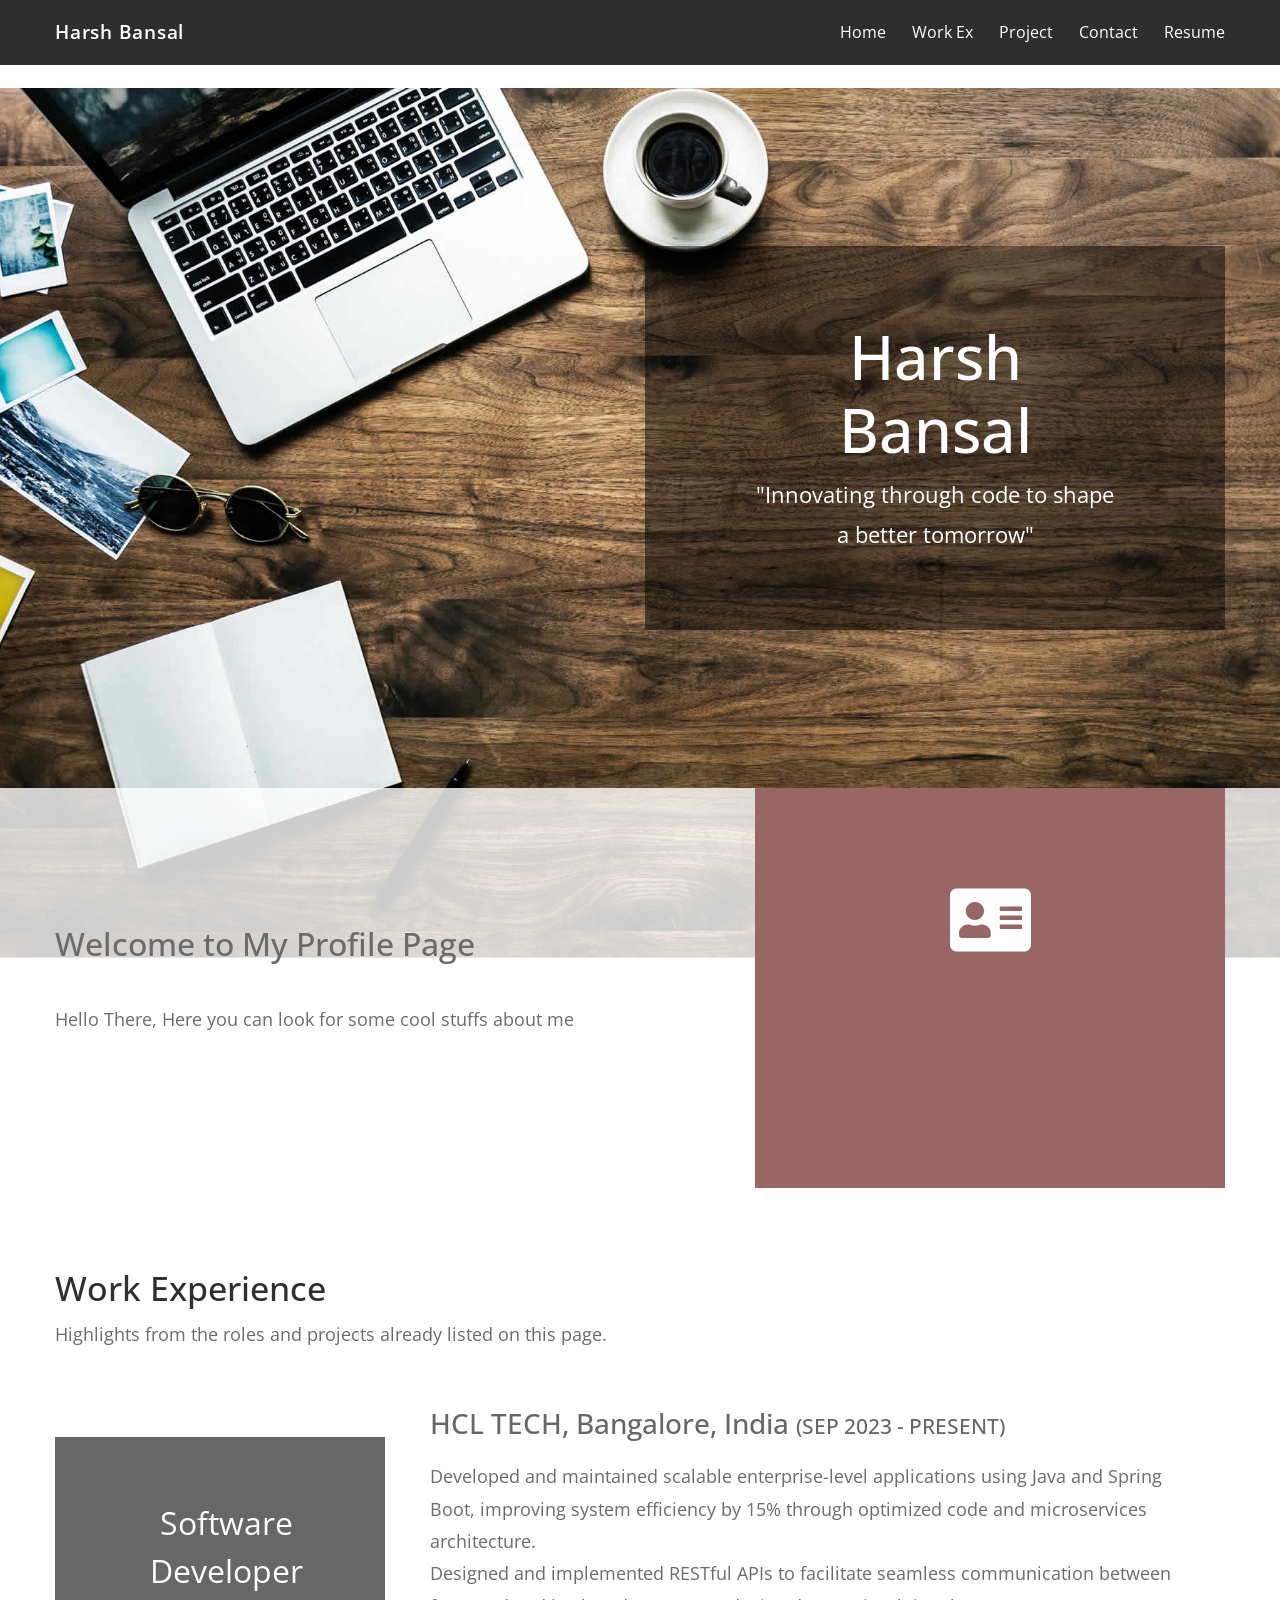
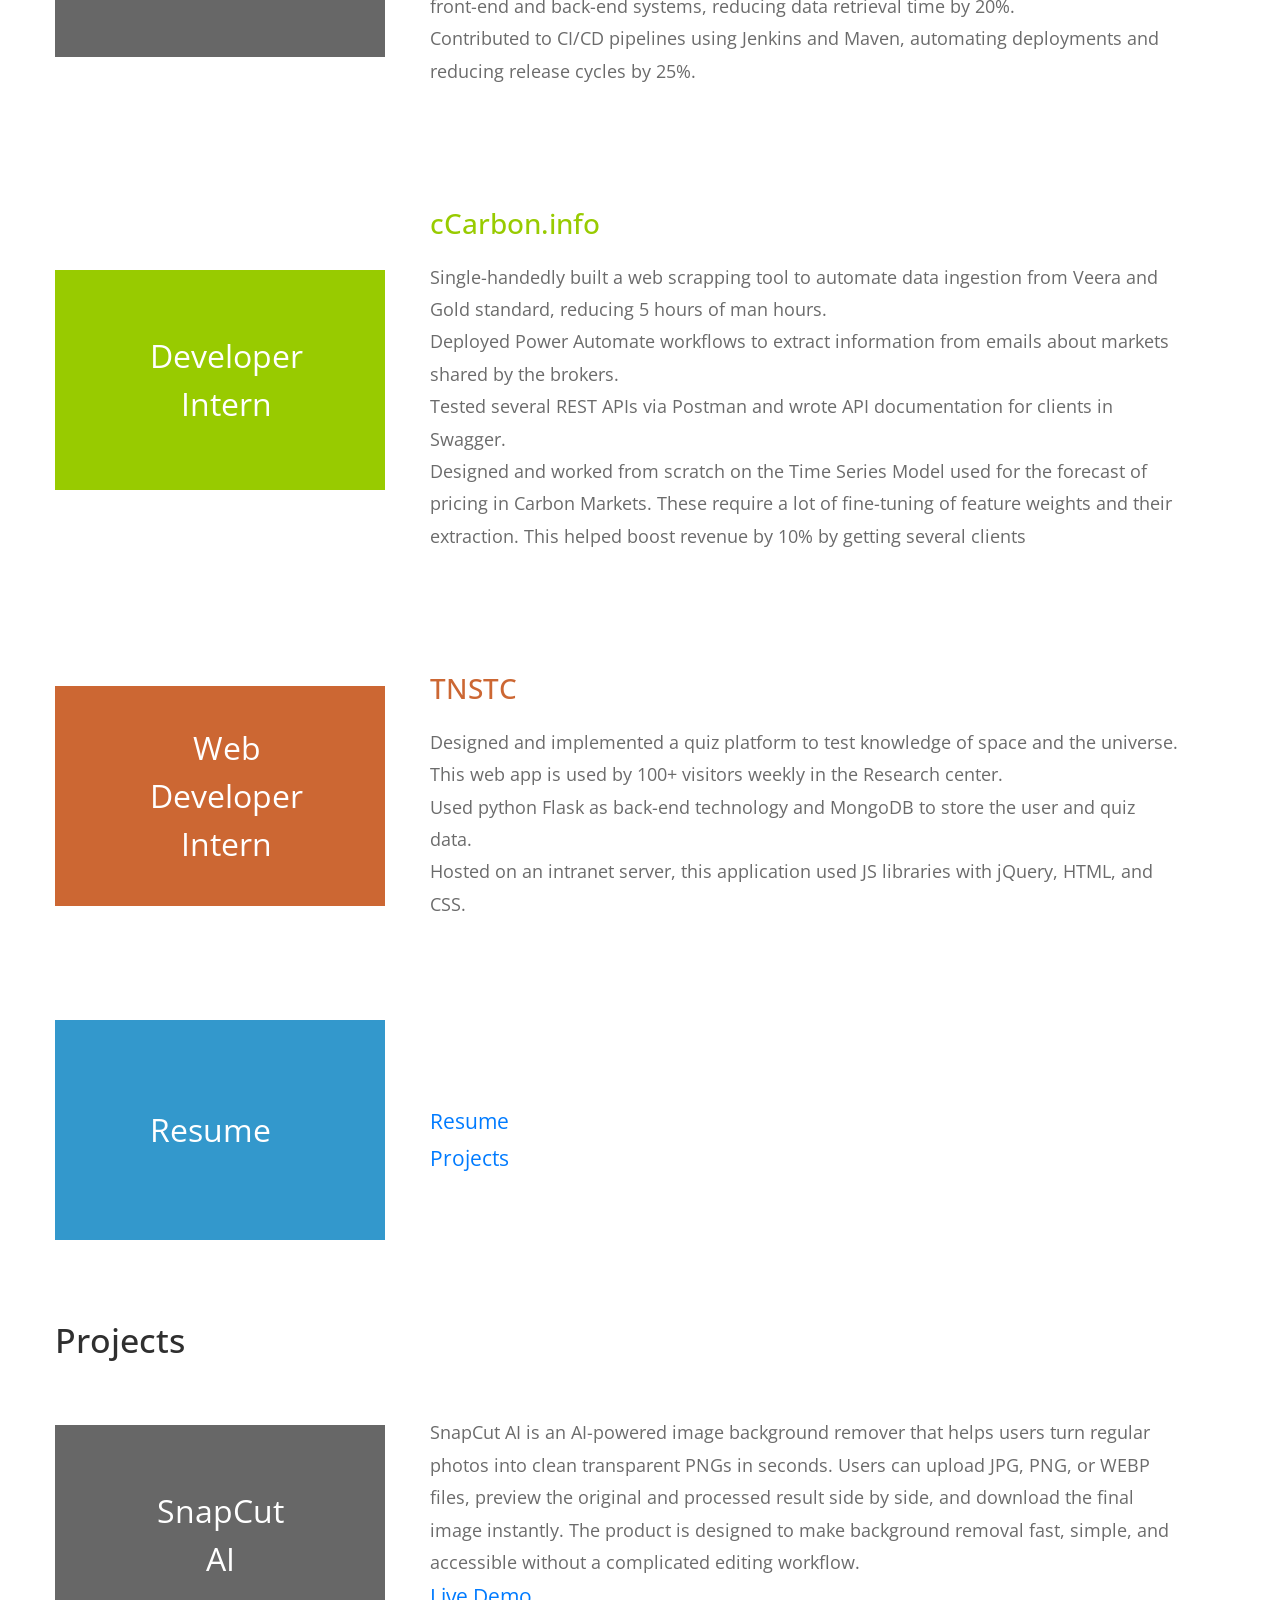
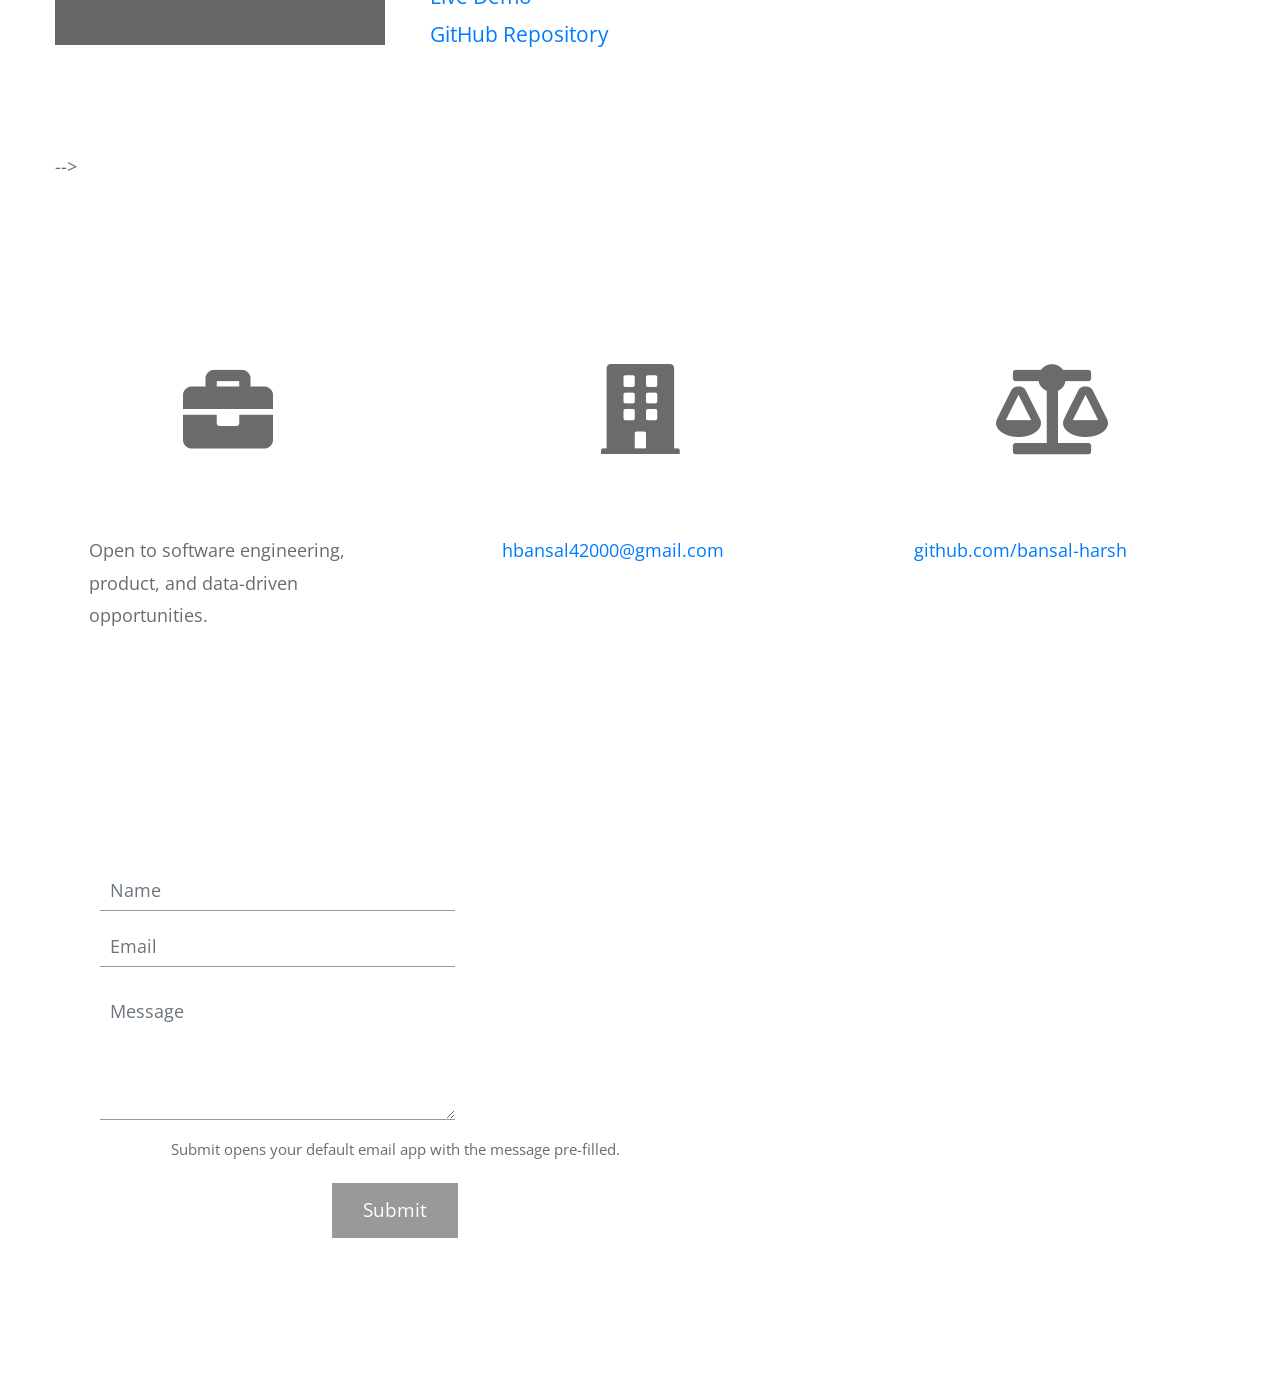
<file: index.html>
<!DOCTYPE html>
<html lang="en">
  <head>
    <meta charset="UTF-8" />
    <meta name="viewport" content="width=device-width, initial-scale=1.0" />
    <meta http-equiv="X-UA-Compatible" content="ie=edge" />
    <link rel="stylesheet" href="https://fonts.googleapis.com/css?family=Open+Sans:400,600" />
    <link rel="stylesheet" href="css/all.min.css" />
    <link rel="stylesheet" href="css/bootstrap.min.css" />
    <link rel="stylesheet" href="css/templatemo-style.css" />
    <title>Hallo There!</title>
    
<!--
Mini Profile Template
https://templatemo.com/tm-530-mini-profile
-->
  </head>
  <body>
    <nav class="tm-navbar">
      <div class="container-fluid tm-navbar-inner">
        <a class="tm-navbar-brand" href="#tmWelcome">Harsh Bansal</a>
        <div class="tm-navbar-links">
          <a href="#tmWelcome">Home</a>
          <a href="#tmWorkEx">Work Ex</a>
          <a href="#tmProjects">Project</a>
          <a href="#tmContact">Contact</a>
          <a
            href="https://drive.google.com/file/d/1YVD1NOKoMhyxtFkCwvc_weLm0ESmuIjD/view?usp=sharing"
            target="_blank"
            rel="noreferrer"
          >Resume</a>
        </div>
      </div>
    </nav>
    <!-- Welcome Section -->
    <section id="tmWelcome" class="parallax-window" data-parallax="scroll" data-image-src="img/mini-profile-bg-01.jpg">
      <div class="container-fluid tm-brand-container-outer">
        <div class="row">
          <div class="col-12">
            <!-- Logo Area -->
            <!-- Black transparent bg -->
            <div class="ml-auto mr-0 tm-bg-black-transparent text-white tm-brand-container-inner">
              <div class="tm-brand-container text-center">
                <h1 class="tm-brand-name">Harsh Bansal</h1>
                <p class="tm-brand-description mb-0">"Innovating through code to shape a better tomorrow"</p>
              </div>
            </div>
          </div>
        </div>
      </div>

      <div class="tm-bg-white-transparent tm-welcome-container">
        <div class="container-fluid">
          <div class="row h-100">
            <!-- Welcome Text -->
            <!-- White transparent bg -->
            <div class="col-md-7 tm-welcome-left-col">
              <div class="tm-welcome-left">
                <h2 class="tm-welcome-title">Welcome to My Profile Page</h2>
                <p class="pb-0">
                  Hello There, Here you can look for some cool stuffs about me </p>
              </div>
            </div>
            <!-- Brown bg -->
            <div class="col-md-5">
              <div class="tm-welcome-right">
                <i class="fas fa-4x fa-address-card p-3 tm-welcome-icon"></i>
                <p class="mb-0">
                  
                </p>
              </div>
            </div>
          </div>
        </div>
      </div>
    </section>
    <!-- End Welcome section -->

    <!-- Portfolio section -->
    <section id="tmPortfolio">
      <div class="container-fluid">
        <div id="tmWorkEx" class="tm-section-anchor"></div>
        <div class="row">
          <div class="col-12">
            <div class="tm-section-heading">
              <h2>Work Experience</h2>
              <p>Highlights from the roles and projects already listed on this page.</p>
            </div>
            <div class="tm-portfolio-item">
              <div class="tm-portfolio-name text-white tm-bg-dark-gray">
                Software Developer
              </div>
              <div class="tm-portfolio-description">
                <h3 class="tm-text-dark-gray">
                  HCL TECH, Bangalore, India
                  <span class="tm-title-small">(SEP 2023 - PRESENT)</span>
                </h3>
                <p class="mb-0">
                  Developed and maintained scalable enterprise-level applications using Java and Spring Boot, improving system efficiency by 15% through optimized code and microservices architecture.</br>
                  Designed and implemented RESTful APIs to facilitate seamless communication between front-end and back-end systems, reducing data retrieval time by 20%.</br>
                  Contributed to CI/CD pipelines using Jenkins and Maven, automating deployments and reducing release cycles by 25%.
                </p>
              </div>
            </div>
            <div class="tm-portfolio-item">
              <div class="tm-portfolio-name text-white tm-bg-green">
                Developer Intern
              </div>
              <div class="tm-portfolio-description">
                <h3 class="tm-text-green">
                  cCarbon.info
                  <span class="tm-title-small"></span>
                </h3>
                <p class="mb-0">
                
Single-handedly built a web scrapping tool to automate data ingestion from Veera and Gold standard, reducing 5 hours of
man hours.
</br>
 Deployed Power Automate workflows to extract information from emails about markets shared by the brokers.</br>
Tested several REST APIs via Postman and wrote API documentation for clients in Swagger.</br>
Designed and worked from scratch on the Time Series Model used for the forecast of pricing in Carbon Markets. These
require a lot of fine-tuning of feature weights and their extraction. This helped boost revenue by 10% by getting several
clients
                
                </p>
              </div>
            </div>

            <div class="tm-portfolio-item">
              <div class="tm-portfolio-name text-white tm-bg-orange">
                Web Developer Intern
              </div>
              <div class="tm-portfolio-description">
                <h3 class="tm-text-orange">
                  TNSTC
                  <span class="tm-title-small"></span>
                </h3>
                <p class="mb-0">
                  Designed and implemented a quiz platform to test knowledge of space and the universe. This web app is used by 100+
visitors weekly in the Research center.</br>
Used python Flask as back-end technology and MongoDB to store the user and quiz data.</br>
Hosted on an intranet server, this application used JS libraries with jQuery, HTML, and CSS.


                </p>
              </div>
            </div>

            <div id="tmProjects" class="tm-section-anchor"></div>
            <div class="tm-portfolio-item">
              <div class="tm-portfolio-name text-white tm-bg-blue">
                Resume
              </div>
              <div class="tm-portfolio-description">
                <h3 class="tm-text-blue">
                  <!-- Digital Com -->
                  <!-- <span class="tm-title-small">(2015 Jan to 2016 Dec)</span> -->
                </h3>
                <p class="mb-0">
                  <!-- Etiam porta est nisl, consectetur dapibus ante faucibus id.
                  Nunc ullamcorper a quam eget tincidunt. Proin vehicula mauris
                  ipsum, euismod dignissim dolor convallis ac.
                </p> -->
            
                <a href="https://drive.google.com/file/d/1YVD1NOKoMhyxtFkCwvc_weLm0ESmuIjD/view?usp=sharing" class="mb-0"><span class="tm-title-small">Resume</span></a>
                </br>
                <a href="https://github.com/bansal-harsh/Projects" class="mb-0"><span class="tm-title-small">Projects</span></a>
                </p>
              </div>
            </div>

            <div class="tm-section-heading">
              <h2>Projects</h2>
            </div>

            <div class="tm-portfolio-item">
              <div class="tm-portfolio-name text-white tm-bg-dark-gray">
                SnapCut AI
              </div>
              <div class="tm-portfolio-description">
                <p class="mb-0">
                  SnapCut AI is an AI-powered image background remover that helps users turn regular photos into clean transparent PNGs in seconds. Users can upload JPG, PNG, or WEBP files, preview the original and processed result side by side, and download the final image instantly. The product is designed to make background removal fast, simple, and accessible without a complicated editing workflow.
                  </br>
                  <a href="https://snapcut-ai-jet.vercel.app/" class="mb-0" target="_blank" rel="noreferrer"><span class="tm-title-small">Live Demo</span></a>
                  </br>
                  <a href="https://github.com/bansal-harsh/snapcut-ai" class="mb-0" target="_blank" rel="noreferrer"><span class="tm-title-small">GitHub Repository</span></a>
                </p>
              </div>
            </div>

            <!-- <div class="tm-portfolio-item">
              <div class="tm-portfolio-name text-white tm-bg-dark-gray">
                Design School
              </div>
              <div class="tm-portfolio-description">
                <h3 class="tm-text-dark-gray">
                  <!-- Art Design College -->
                  <span class="tm-title-small">
                    <!-- (2012 May to 2014 Dec) -->
                  </span>
                </h3>
                <p class="mb-0">
                  <!-- Etiam porta est nisl, consectetur dapibus ante faucibus id.
                  Nunc ullamcorper a quam eget tincidunt. Proin vehicula mauris
                  ipsum, euismod dignissim dolor convallis ac. -->
                </p>
              </div>
            </div> -->
          </div>
        </div>
      </div>
    </section>
    <!-- End portfolio section -->

    <!-- Contact section -->
    <div id="tmContact" class="parallax-window" data-parallax="scroll" data-image-src="img/mini-profile-bg-02.jpg">
      <div class="container-fluid">
        <div class="row">
          <div class="col-12">
            <div class="tm-contact-items-container">
              <div class="tm-contact-item">
                <i class="fas fa-5x fa-briefcase tm-contact-item-icon"></i>
                <p class="mb-0">
                  Open to software engineering, product, and data-driven opportunities.
                </p>
              </div>
              <div class="tm-contact-item">
                <i class="fas fa-5x fa-building tm-contact-item-icon"></i>
                <p class="mb-0">
                  <a href="mailto:hbansal42000@gmail.com">hbansal42000@gmail.com</a>
                </p>
              </div>

              <div class="tm-contact-item">
                <i class="fas fa-5x fa-balance-scale tm-contact-item-icon"></i>
                <p class="mb-0">
                  <a href="https://github.com/bansal-harsh" target="_blank" rel="noreferrer">github.com/bansal-harsh</a>
                </p>
              </div>
            </div>
          </div>
        </div>

        <div class="row">
          <div class="col-12">
            <form
              action="#"
              method="GET"
              id="tmContactForm"
              class="tm-bg-white-transparent"
            >
              <div class="form-group">
                <input
                  type="text"
                  id="contact_name"
                  name="contact_name"
                  class="form-control rounded-0 border-top-0 border-right-0 border-left-0"
                  placeholder="Name"
                  required
                />
              </div>
              <div class="form-group">
                <input
                  type="email"
                  id="contact_email"
                  name="contact_email"
                  class="form-control rounded-0 border-top-0 border-right-0 border-left-0"
                  placeholder="Email"
                  required
                />
              </div>
              <div class="form-group">
                <textarea
                  rows="4"
                  id="contact_message"
                  name="contact_message"
                  class="form-control rounded-0 border-top-0 border-right-0 border-left-0"
                  placeholder="Message"
                  required
                ></textarea>
              </div>
              <div class="text-center">
                <p id="tmContactNote" class="tm-contact-note">
                  Submit opens your default email app with the message pre-filled.
                </p>
                <button
                  type="submit"
                  class="btn tm-btn-submit rounded-0 text-white"
                >
                  Submit
                </button>
              </div>
            </form>
          </div>
        </div>
        <!-- row -->
        <div class="row">
          <footer class="col-12">
            <p class="text-center tm-copyright-text">
            </p>
          </footer>
        </div>
      </div>
      <!-- container -->
    </div>
    <!-- section -->
    <script src="js/jquery.min.js"></script>
    <script src="js/parallax.min.js"></script>
    <script>
      function detectMsBrowser() {
        using_ms_browser =
          navigator.appName == "Microsoft Internet Explorer" ||
          (navigator.appName == "Netscape" &&
            navigator.appVersion.indexOf("Edge") > -1) ||
          (navigator.appName == "Netscape" &&
            navigator.appVersion.indexOf("Trident") > -1);

        if (using_ms_browser == true) {
          alert(
            "Please use Chrome or Firefox for the best browsing experience!"
          );
        }
      }
      function setBrandMarginTop() {
        var bottomContainerHeight = $(".tm-welcome-container").height();

        $(".tm-brand-container-outer").css({
          "margin-top": -bottomContainerHeight + "px"
        });
      }

      $(function() {
        setBrandMarginTop();
        detectMsBrowser();

        $("#tmContactForm").on("submit", function(event) {
          event.preventDefault();

          var name = $("#contact_name").val().trim();
          var email = $("#contact_email").val().trim();
          var message = $("#contact_message").val().trim();
          var subject = encodeURIComponent("Portfolio contact from " + name);
          var body = encodeURIComponent(
            "Name: " +
              name +
              "\nEmail: " +
              email +
              "\n\nMessage:\n" +
              message
          );

          window.location.href =
            "mailto:hbansal42000@gmail.com?subject=" + subject + "&body=" + body;
        });

        // Handle window resize event
        $(window).resize(function() {
          setBrandMarginTop();
        });
      });
    </script>
  </body>
</html>
</file>
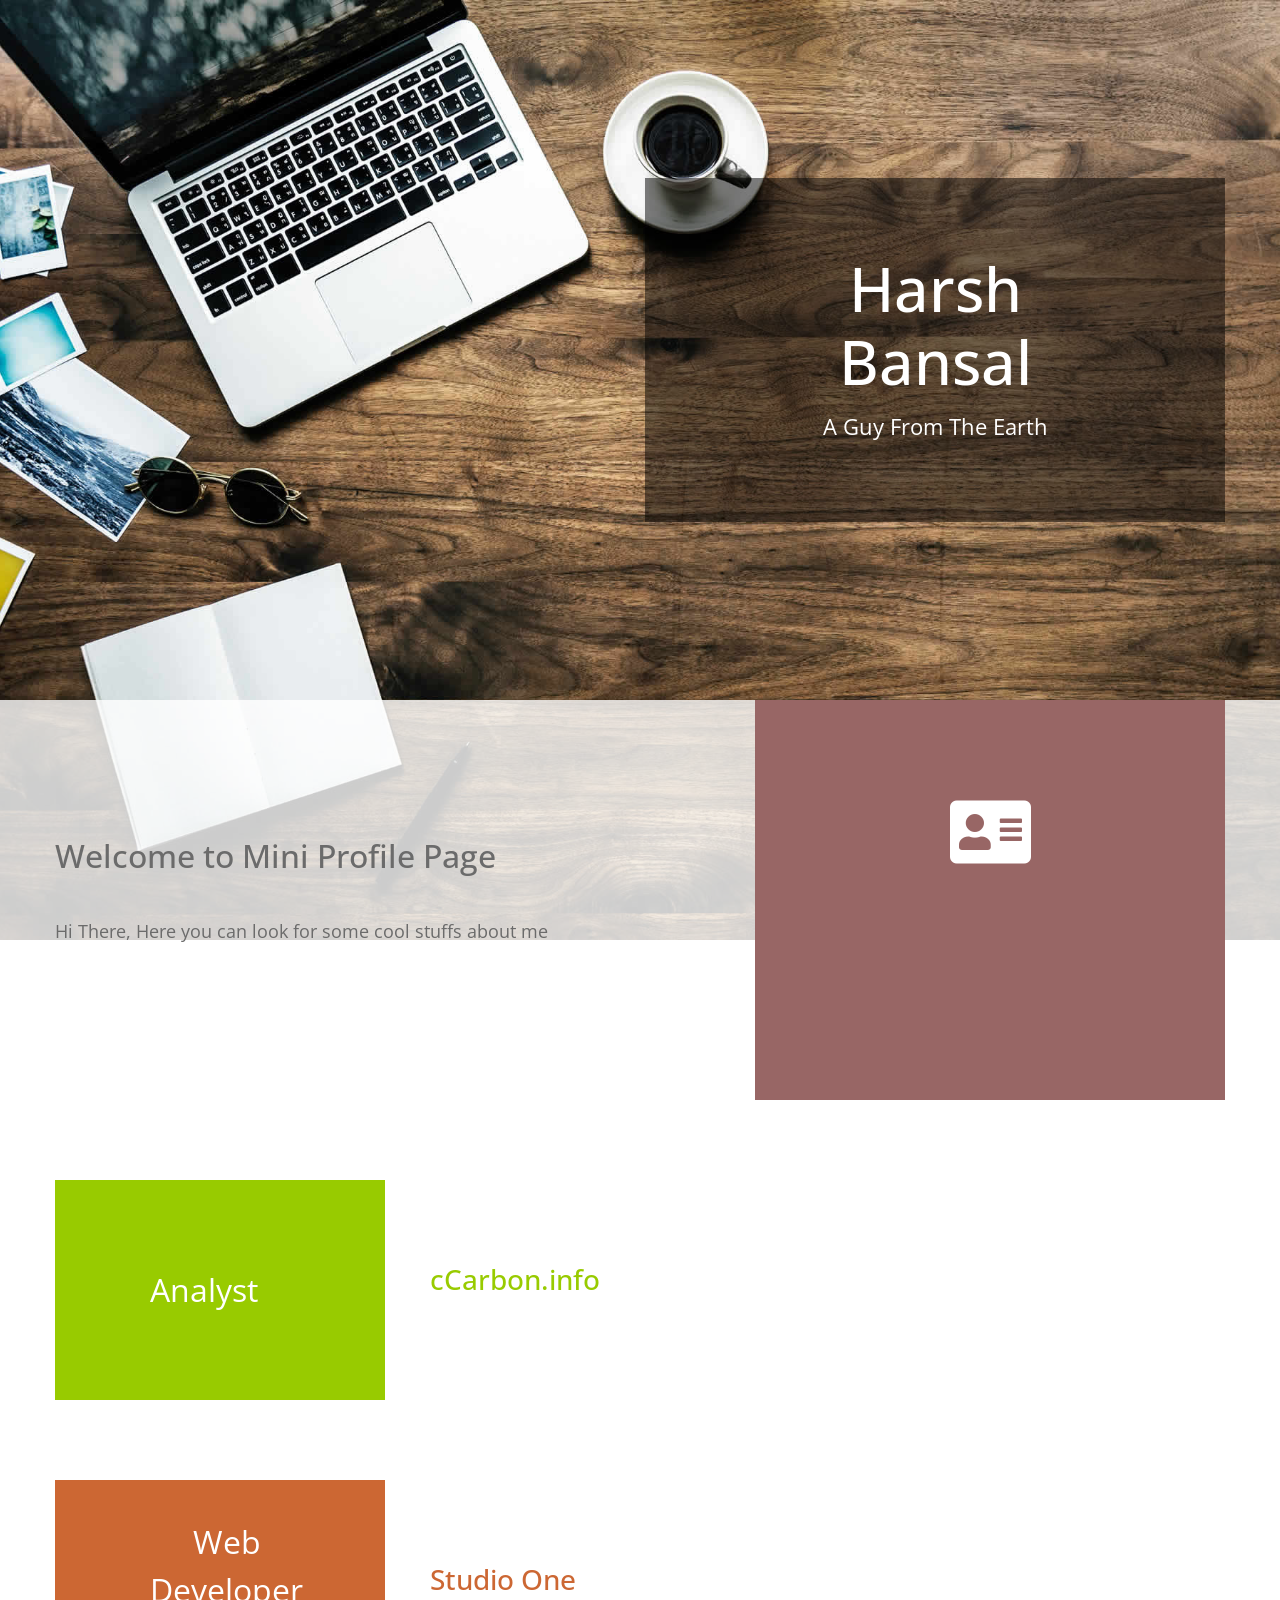
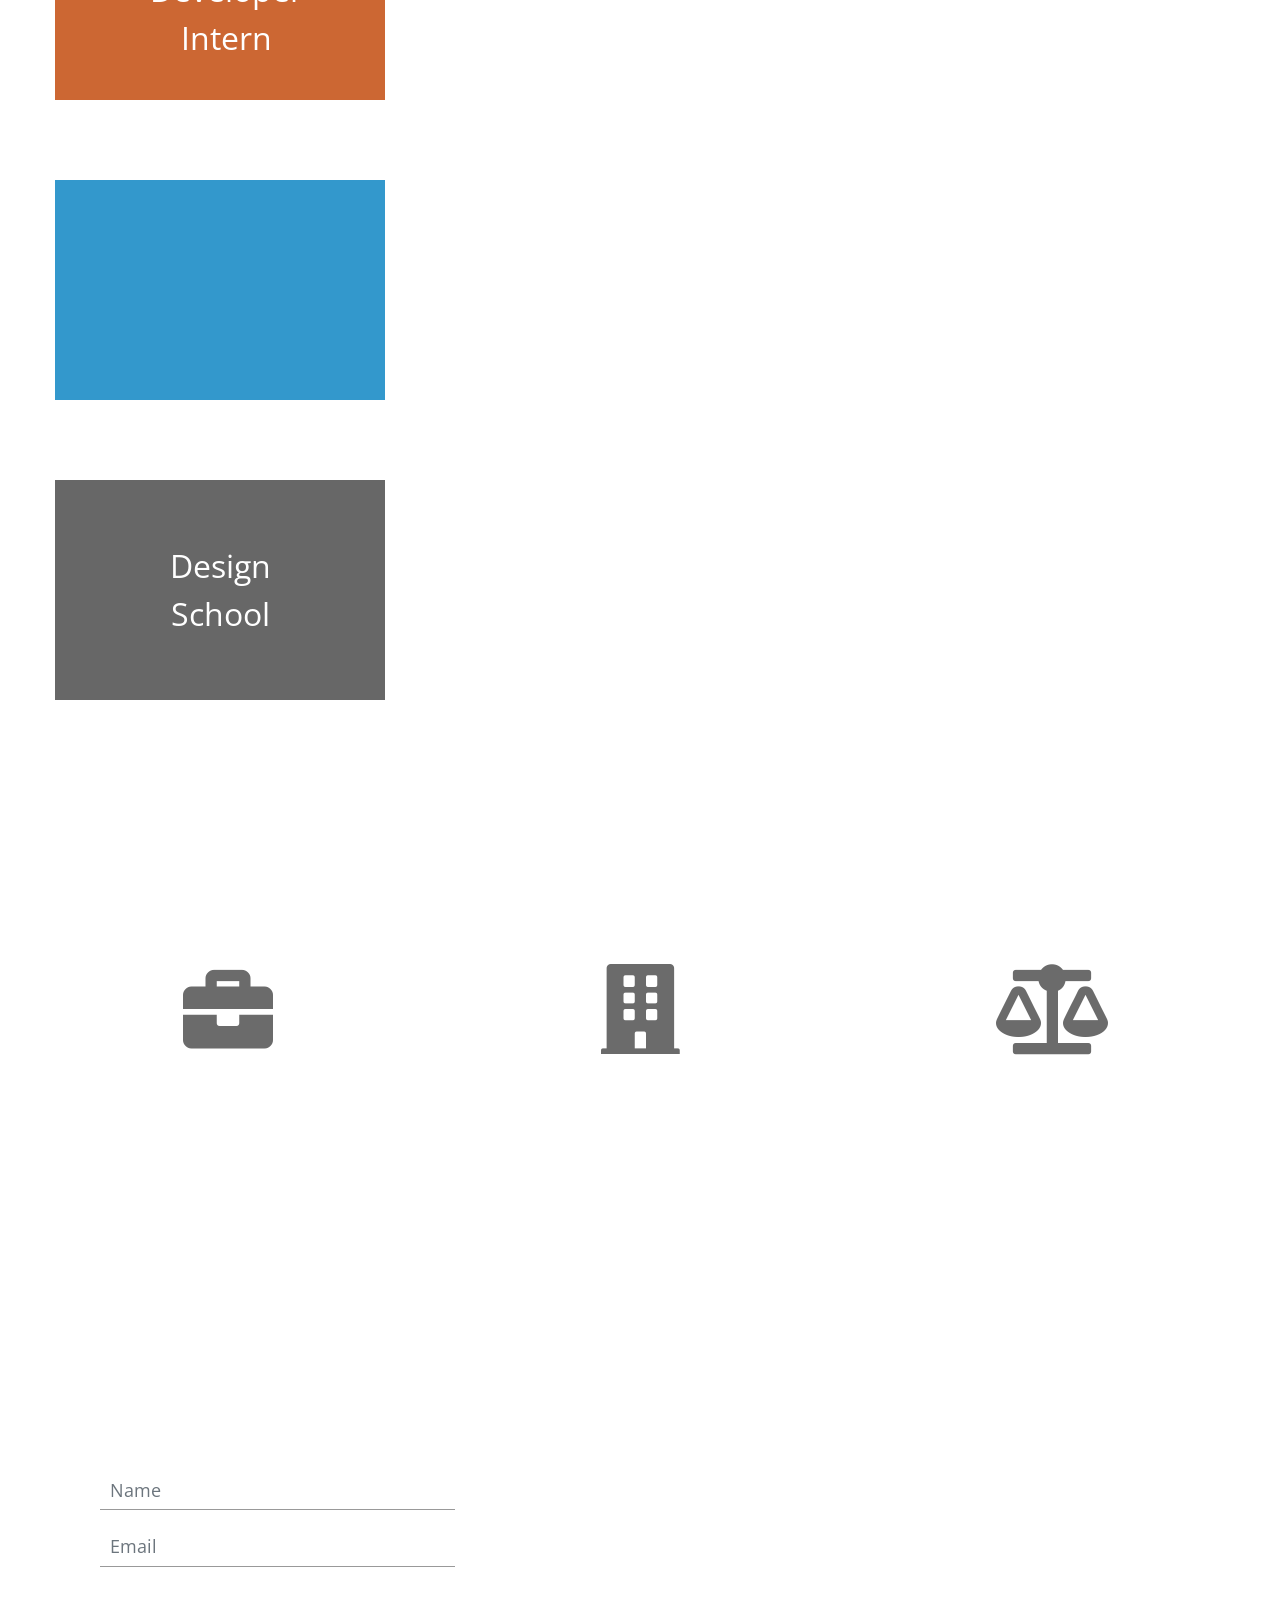
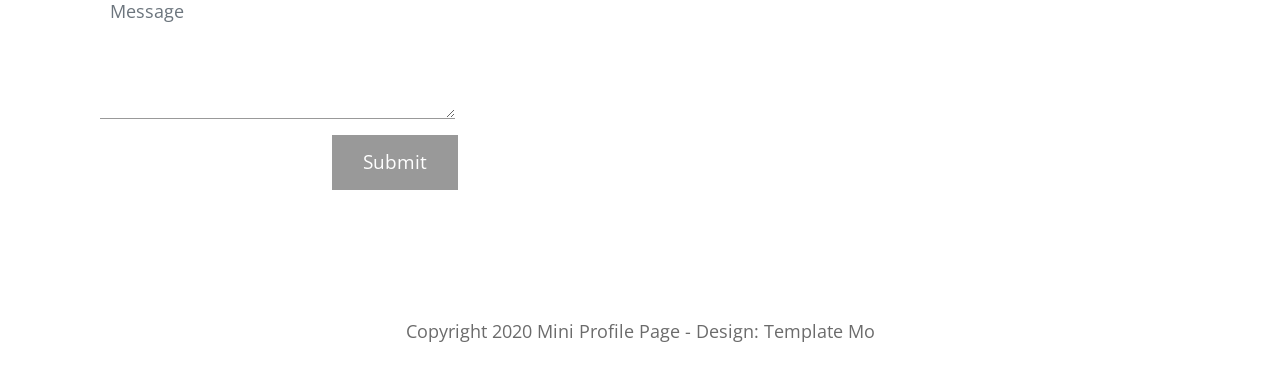
<file: helloharsh.in/index.html>
<!DOCTYPE html>
<html lang="en">
  <head>
    <meta charset="UTF-8" />
    <meta name="viewport" content="width=device-width, initial-scale=1.0" />
    <meta http-equiv="X-UA-Compatible" content="ie=edge" />
    <link rel="stylesheet" href="https://fonts.googleapis.com/css?family=Open+Sans:400,600" />
    <link rel="stylesheet" href="css/all.min.css" />
    <link rel="stylesheet" href="css/bootstrap.min.css" />
    <link rel="stylesheet" href="css/templatemo-style.css" />
    <title>Hallo There!</title>
    
<!--
Mini Profile Template
https://templatemo.com/tm-530-mini-profile
-->
  </head>
  <body>
    <!-- Welcome Section -->
    <section id="tmWelcome" class="parallax-window" data-parallax="scroll" data-image-src="img/mini-profile-bg-01.jpg">
      <div class="container-fluid tm-brand-container-outer">
        <div class="row">
          <div class="col-12">
            <!-- Logo Area -->
            <!-- Black transparent bg -->
            <div class="ml-auto mr-0 tm-bg-black-transparent text-white tm-brand-container-inner">
              <div class="tm-brand-container text-center">
                <h1 class="tm-brand-name">Harsh Bansal</h1>
                <p class="tm-brand-description mb-0">A Guy From The Earth</p>
              </div>
            </div>
          </div>
        </div>
      </div>

      <div class="tm-bg-white-transparent tm-welcome-container">
        <div class="container-fluid">
          <div class="row h-100">
            <!-- Welcome Text -->
            <!-- White transparent bg -->
            <div class="col-md-7 tm-welcome-left-col">
              <div class="tm-welcome-left">
                <h2 class="tm-welcome-title">Welcome to Mini Profile Page</h2>
                <p class="pb-0">
                  Hi There, Here you can look for some cool stuffs about me </p>
              </div>
            </div>
            <!-- Brown bg -->
            <div class="col-md-5">
              <div class="tm-welcome-right">
                <i class="fas fa-4x fa-address-card p-3 tm-welcome-icon"></i>
                <p class="mb-0">
                  
                </p>
              </div>
            </div>
          </div>
        </div>
      </div>
    </section>
    <!-- End Welcome section -->

    <!-- Portfolio section -->
    <section id="tmPortfolio">
      <div class="container-fluid">
        <div class="row">
          <div class="col-12">
            <div class="tm-portfolio-item">
              <div class="tm-portfolio-name text-white tm-bg-green">
                Analyst
              </div>
              <div class="tm-portfolio-description">
                <h3 class="tm-text-green">
                  cCarbon.info
                  <span class="tm-title-small"></span>
                </h3>
                <p class="mb-0">
                </p>
              </div>
            </div>

            <div class="tm-portfolio-item">
              <div class="tm-portfolio-name text-white tm-bg-orange">
                Web Developer Intern
              </div>
              <div class="tm-portfolio-description">
                <h3 class="tm-text-orange">
                  Studio One
                  <span class="tm-title-small"></span>
                </h3>
                <p class="mb-0">
                  
                </p>
              </div>
            </div>

            <div class="tm-portfolio-item">
              <div class="tm-portfolio-name text-white tm-bg-blue">
                <!-- Graphic Designer -->
              </div>
              <div class="tm-portfolio-description">
                <h3 class="tm-text-blue">
                  <!-- Digital Com -->
                  <!-- <span class="tm-title-small">(2015 Jan to 2016 Dec)</span> -->
                </h3>
                <p class="mb-0">
                  <!-- Etiam porta est nisl, consectetur dapibus ante faucibus id.
                  Nunc ullamcorper a quam eget tincidunt. Proin vehicula mauris
                  ipsum, euismod dignissim dolor convallis ac.
                </p> -->
              </div>
            </div>

            <div class="tm-portfolio-item">
              <div class="tm-portfolio-name text-white tm-bg-dark-gray">
                Design School
              </div>
              <div class="tm-portfolio-description">
                <h3 class="tm-text-dark-gray">
                  <!-- Art Design College -->
                  <span class="tm-title-small">
                    <!-- (2012 May to 2014 Dec) -->
                  </span>
                </h3>
                <p class="mb-0">
                  <!-- Etiam porta est nisl, consectetur dapibus ante faucibus id.
                  Nunc ullamcorper a quam eget tincidunt. Proin vehicula mauris
                  ipsum, euismod dignissim dolor convallis ac. -->
                </p>
              </div>
            </div>
          </div>
        </div>
      </div>
    </section>
    <!-- End portfolio section -->

    <!-- Contact section -->
    <div id="tmContact" class="parallax-window" data-parallax="scroll" data-image-src="img/mini-profile-bg-02.jpg">
      <div class="container-fluid">
        <div class="row">
          <div class="col-12">
            <div class="tm-contact-items-container">
              <div class="tm-contact-item">
                <i class="fas fa-5x fa-briefcase tm-contact-item-icon"></i>
                <p class="mb-0">
                  <!-- Quisque venenatis viverra ultrices. Lorem ipsum dolor sit
                  amet. Nullam sit amet tempor nisl. -->
                </p>
              </div>
              <div class="tm-contact-item">
                <i class="fas fa-5x fa-building tm-contact-item-icon"></i>
                <p class="mb-0">
                  <!-- You can absolutely feel free to use Mini Profile for your web page or any usage for your website. -->
                </p>
              </div>

              <div class="tm-contact-item">
                <i class="fas fa-5x fa-balance-scale tm-contact-item-icon"></i>
                <p class="mb-0">
                  <!-- You are NOT allowed to re-distribute this template in any download website. Else, it is illegal action. -->
                </p>
              </div>
            </div>
          </div>
        </div>

        <div class="row">
          <div class="col-12">
            <form
              action="index.html"
              method="POST"
              id="tmContactForm"
              class="tm-bg-white-transparent"
            >
              <div class="form-group">
                <input
                  type="text"
                  id="contact_name"
                  name="contact_name"
                  class="form-control rounded-0 border-top-0 border-right-0 border-left-0"
                  placeholder="Name"
                  required
                />
              </div>
              <div class="form-group">
                <input
                  type="email"
                  id="contact_email"
                  name="contact_email"
                  class="form-control rounded-0 border-top-0 border-right-0 border-left-0"
                  placeholder="Email"
                  required
                />
              </div>
              <div class="form-group">
                <textarea
                  rows="4"
                  id="contact_message"
                  name="contact_message"
                  class="form-control rounded-0 border-top-0 border-right-0 border-left-0"
                  placeholder="Message"
                  required
                ></textarea>
              </div>
              <div class="text-center">
                <button
                  type="submit"
                  class="btn tm-btn-submit rounded-0 text-white"
                >
                  Submit
                </button>
              </div>
            </form>
          </div>
        </div>
        <!-- row -->
        <div class="row">
          <footer class="col-12">
            <p class="text-center tm-copyright-text">
            Copyright 2020 Mini Profile Page 
            
            - Design: Template Mo</p>
          </footer>
        </div>
      </div>
      <!-- container -->
    </div>
    <!-- section -->
    <script src="js/jquery.min.js"></script>
    <script src="js/parallax.min.js"></script>
    <script>
      function detectMsBrowser() {
        using_ms_browser =
          navigator.appName == "Microsoft Internet Explorer" ||
          (navigator.appName == "Netscape" &&
            navigator.appVersion.indexOf("Edge") > -1) ||
          (navigator.appName == "Netscape" &&
            navigator.appVersion.indexOf("Trident") > -1);

        if (using_ms_browser == true) {
          alert(
            "Please use Chrome or Firefox for the best browsing experience!"
          );
        }
      }
      function setBrandMarginTop() {
        var bottomContainerHeight = $(".tm-welcome-container").height();

        $(".tm-brand-container-outer").css({
          "margin-top": -bottomContainerHeight + "px"
        });
      }

      $(function() {
        setBrandMarginTop();
        detectMsBrowser();

        // Handle window resize event
        $(window).resize(function() {
          setBrandMarginTop();
        });
      });
    </script>
  </body>
</html>
</file>
<file: css/templatemo-style.css>
/**

Mini Profile Template

https://templatemo.com/tm-530-mini-profile


Color Codes
------------
brown: #986665;
green: #98cb00;
orange: #cc6733;
blue: #3398cc;
dark-gray: #676767;
light-gray: #999999;
text-gray: #6b6b6b;

*/

html {
  -webkit-font-smoothing: antialiased;
  scroll-behavior: smooth;
}

body {
  font-family: "Open Sans", Arial, Helvetica, sans-serif;
  font-size: 18px;
  font-weight: 400;
  color: #6b6b6b;
  overflow-x: hidden;
  padding-top: 88px;
}

a,
button {
  transition: all 0.3s ease;
}

a:hover {
  text-decoration: none;
}

.container-fluid {
  max-width: 1200px;
}

.tm-navbar {
  position: fixed;
  top: 0;
  left: 0;
  width: 100%;
  z-index: 1000;
  background-color: rgba(0, 0, 0, 0.82);
  backdrop-filter: blur(10px);
}

.tm-navbar-inner {
  display: flex;
  align-items: center;
  justify-content: space-between;
  padding-top: 18px;
  padding-bottom: 18px;
}

.tm-navbar-brand,
.tm-navbar-links a {
  color: white;
}

.tm-navbar-brand {
  font-size: 1.2rem;
  font-weight: 600;
  letter-spacing: 0.04em;
}

.tm-navbar-links {
  display: flex;
  align-items: center;
  gap: 26px;
}

.tm-navbar-links a {
  font-size: 1rem;
}

.tm-navbar-links a:hover,
.tm-navbar-brand:hover {
  color: #98cb00;
}

.tm-bg-black-transparent {
  background-color: rgba(0, 0, 0, 0.5);
}

.tm-bg-white-transparent {
  background-color: rgba(255, 255, 255, 0.8);
}

.tm-bg-green {
  background-color: #98cb00;
}

.tm-bg-orange {
  background-color: #cc6733;
}

.tm-bg-blue {
  background-color: #3398cc;
}

.tm-bg-dark-gray {
  background-color: #676767;
}

/*
  Welcome section
*/
#tmWelcome {
  position: relative;
  display: flex;
  align-items: center;
}

.tm-brand-container-outer {
  margin-top: -400px;
}

.tm-brand-container-inner {
  max-width: 580px;
  width: 100%;
}

.tm-brand-container {
  padding: 75px 110px;
}

.tm-brand-name {
  font-size: 3.8rem;
}

.tm-brand-description {
  font-size: 1.4rem;
}

.parallax-window {
  min-height: 1100px;
  background: transparent;
}

#tmContact {
  min-height: 1197px;
}

.tm-welcome-container {
  min-height: 400px;
  position: absolute;
  bottom: 0;
  left: 0;
  width: 100%;
  display: flex;
  align-items: stretch;
}

.tm-welcome-title {
  margin-bottom: 40px;
}

.tm-welcome-left {
  padding-right: 30px;
  padding-top: 50px;
  padding-bottom: 50px;
}

.tm-welcome-left-col {
  display: flex;
  align-items: center;
}

.tm-welcome-right {
  color: white;
  background-color: #986665;
  padding: 80px 43px 70px;
  height: 100%;
}

.tm-welcome-icon {
  margin-bottom: 50px;
  display: block;
  text-align: center;
}

/*
  Portfolio section
*/

#tmPortfolio {
  padding-top: 80px;
}

.tm-section-anchor {
  position: relative;
  top: -110px;
}

.tm-section-heading {
  margin-bottom: 36px;
}

.tm-section-heading h2 {
  color: #2f2f2f;
  font-size: 2.1rem;
  margin-bottom: 10px;
}

.tm-section-heading p {
  margin-bottom: 0;
}

.tm-portfolio-item {
  display: flex;
  align-items: center;
  margin-bottom: 80px;
}

.tm-portfolio-name {
  width: 330px;
  height: 220px;
  font-size: 2rem;
  padding: 70px 95px;
  display: flex;
  align-items: center;
  text-align: center;
}

.tm-portfolio-description {
  width: calc(100% - 330px);
  padding: 20px 45px;
}

.tm-portfolio-description h3 {
  margin-bottom: 20px;
}

.tm-text-green {
  color: #98cb00;
}

.tm-text-orange {
  color: #cc6733;
}

.tm-text-blue {
  color: #3398cc;
}

.tm-text-dark-gray {
  color: #676767;
}

.tm-title-small {
  font-size: 1.3rem;
}

p {
  line-height: 1.8;
}

/*
  Contact section
*/

#tmContact {
  padding-top: 95px;
}

.tm-contact-item {
  width: 33.3334%;
  max-width: 345px;
  height: auto;
  min-height: 420px;
  margin-right: 35px;
  background-color: white;
  padding: 54px 34px 44px;
}

.tm-contact-item:last-child {
  margin-right: 0;
}

.tm-contact-items-container {
  display: flex;
  justify-content: space-between;
  margin-bottom: 130px;
}

.tm-contact-item-icon {
  margin-bottom: 45px;
  width: 100%;
  height: 160px;
  display: flex;
  align-items: center;
  justify-content: center;
}

#tmContactForm {
  width: 100%;
  max-width: 680px;
  padding: 45px 45px 30px;
  margin-bottom: 95px;
}

.form-group {
  max-width: 355px;
}

.form-control {
  background: transparent;
  border-color: #999999;
  padding: 15px 10px;
  font-size: 1.1rem;
  margin-bottom: 10px;
}

.tm-btn-submit {
  background-color: #999999;
  padding: 12px 30px;
  font-size: 1.2rem;
}

.tm-btn-submit:focus,
.tm-btn-submit:hover {
  background-color: #676767;
}

.tm-contact-note {
  font-size: 0.95rem;
  margin-bottom: 20px;
}

.tm-copyright-text {
  margin-bottom: 30px;
}

.tm-link {
  color: #676767;
}

@media (max-width: 1054px) {
  .tm-contact-item-icon {
    margin-bottom: 15px;
  }
}

@media (max-width: 991px) {
  body {
    padding-top: 118px;
  }

  .tm-navbar-inner {
    flex-direction: column;
    gap: 14px;
  }

  .tm-navbar-links {
    flex-wrap: wrap;
    justify-content: center;
    gap: 14px 20px;
  }

  .tm-contact-items-container {
    flex-direction: column;
  }

  .tm-contact-item {
    width: auto;
    max-width: 680px;
    min-height: 0;
    margin-left: auto;
    margin-right: auto;
    margin-bottom: 30px;
  }

  .tm-contact-item:last-child {
    margin-right: auto;
    margin-bottom: 0;
  }

  #tmContactForm {
    margin-left: auto;
    margin-right: auto;
  }
}

@media (max-width: 730px) {
  body {
    padding-top: 132px;
  }

  .tm-section-heading h2 {
    font-size: 1.8rem;
  }

  .tm-portfolio-item {
    flex-direction: column;
  }

  .tm-portfolio-name {
    justify-content: center;
  }

  .tm-portfolio-name,
  .tm-portfolio-description {
    width: 100%;
  }

  .tm-portfolio-description {
    padding: 20px 30px;
  }
}

@media (max-width: 572px) {
  .tm-brand-container {
    padding: 45px;
  }

  body {
    padding-top: 156px;
  }
}

@media (max-width: 443px) {
  .tm-brand-name {
    font-size: 3rem;
  }

  .tm-brand-container {
    padding: 25px;
  }
}
</file>
<file: helloharsh.in/css/templatemo-style.css>
/**

Mini Profile Template

https://templatemo.com/tm-530-mini-profile


Color Codes
------------
brown: #986665;
green: #98cb00;
orange: #cc6733;
blue: #3398cc;
dark-gray: #676767;
light-gray: #999999;
text-gray: #6b6b6b;

*/

html {
  -webkit-font-smoothing: antialiased;
  scroll-behavior: smooth;
}

body {
  font-family: "Open Sans", Arial, Helvetica, sans-serif;
  font-size: 18px;
  font-weight: 400;
  color: #6b6b6b;
  overflow-x: hidden;
}

a,
button {
  transition: all 0.3s ease;
}

a:hover {
  text-decoration: none;
}

.container-fluid {
  max-width: 1200px;
}

.tm-bg-black-transparent {
  background-color: rgba(0, 0, 0, 0.5);
}

.tm-bg-white-transparent {
  background-color: rgba(255, 255, 255, 0.8);
}

.tm-bg-green {
  background-color: #98cb00;
}

.tm-bg-orange {
  background-color: #cc6733;
}

.tm-bg-blue {
  background-color: #3398cc;
}

.tm-bg-dark-gray {
  background-color: #676767;
}

/*
  Welcome section
*/
#tmWelcome {
  position: relative;
  display: flex;
  align-items: center;
}

.tm-brand-container-outer {
  margin-top: -400px;
}

.tm-brand-container-inner {
  max-width: 580px;
  width: 100%;
}

.tm-brand-container {
  padding: 75px 110px;
}

.tm-brand-name {
  font-size: 3.8rem;
}

.tm-brand-description {
  font-size: 1.4rem;
}

.parallax-window {
  min-height: 1100px;
  background: transparent;
}

#tmContact {
  min-height: 1197px;
}

.tm-welcome-container {
  min-height: 400px;
  position: absolute;
  bottom: 0;
  left: 0;
  width: 100%;
  display: flex;
  align-items: stretch;
}

.tm-welcome-title {
  margin-bottom: 40px;
}

.tm-welcome-left {
  padding-right: 30px;
  padding-top: 50px;
  padding-bottom: 50px;
}

.tm-welcome-left-col {
  display: flex;
  align-items: center;
}

.tm-welcome-right {
  color: white;
  background-color: #986665;
  padding: 80px 43px 70px;
  height: 100%;
}

.tm-welcome-icon {
  margin-bottom: 50px;
  display: block;
  text-align: center;
}

/*
  Portfolio section
*/

#tmPortfolio {
  padding-top: 80px;
}

.tm-portfolio-item {
  display: flex;
  align-items: center;
  margin-bottom: 80px;
}

.tm-portfolio-name {
  width: 330px;
  height: 220px;
  font-size: 2rem;
  padding: 70px 95px;
  display: flex;
  align-items: center;
  text-align: center;
}

.tm-portfolio-description {
  width: calc(100% - 330px);
  padding: 20px 45px;
}

.tm-portfolio-description h3 {
  margin-bottom: 20px;
}

.tm-text-green {
  color: #98cb00;
}

.tm-text-orange {
  color: #cc6733;
}

.tm-text-blue {
  color: #3398cc;
}

.tm-text-dark-gray {
  color: #676767;
}

.tm-title-small {
  font-size: 1.3rem;
}

p {
  line-height: 1.8;
}

/*
  Contact section
*/

#tmContact {
  padding-top: 95px;
}

.tm-contact-item {
  width: 33.3334%;
  max-width: 345px;
  height: auto;
  min-height: 420px;
  margin-right: 35px;
  background-color: white;
  padding: 54px 34px 44px;
}

.tm-contact-item:last-child {
  margin-right: 0;
}

.tm-contact-items-container {
  display: flex;
  justify-content: space-between;
  margin-bottom: 130px;
}

.tm-contact-item-icon {
  margin-bottom: 45px;
  width: 100%;
  height: 160px;
  display: flex;
  align-items: center;
  justify-content: center;
}

#tmContactForm {
  width: 100%;
  max-width: 680px;
  padding: 45px 45px 30px;
  margin-bottom: 95px;
}

.form-group {
  max-width: 355px;
}

.form-control {
  background: transparent;
  border-color: #999999;
  padding: 15px 10px;
  font-size: 1.1rem;
  margin-bottom: 10px;
}

.tm-btn-submit {
  background-color: #999999;
  padding: 12px 30px;
  font-size: 1.2rem;
}

.tm-btn-submit:focus,
.tm-btn-submit:hover {
  background-color: #676767;
}

.tm-copyright-text {
  margin-bottom: 30px;
}

.tm-link {
  color: #676767;
}

@media (max-width: 1054px) {
  .tm-contact-item-icon {
    margin-bottom: 15px;
  }
}

@media (max-width: 991px) {
  .tm-contact-items-container {
    flex-direction: column;
  }

  .tm-contact-item {
    width: auto;
    max-width: 680px;
    min-height: 0;
    margin-left: auto;
    margin-right: auto;
    margin-bottom: 30px;
  }

  .tm-contact-item:last-child {
    margin-right: auto;
    margin-bottom: 0;
  }

  #tmContactForm {
    margin-left: auto;
    margin-right: auto;
  }
}

@media (max-width: 730px) {
  .tm-portfolio-item {
    flex-direction: column;
  }

  .tm-portfolio-name {
    justify-content: center;
  }

  .tm-portfolio-name,
  .tm-portfolio-description {
    width: 100%;
  }

  .tm-portfolio-description {
    padding: 20px 30px;
  }
}

@media (max-width: 572px) {
  .tm-brand-container {
    padding: 45px;
  }
}

@media (max-width: 443px) {
  .tm-brand-name {
    font-size: 3rem;
  }

  .tm-brand-container {
    padding: 25px;
  }
}
</file>
<file: css/all.min.css>
.fa,.fab,.fal,.far,.fas{-moz-osx-font-smoothing:grayscale;-webkit-font-smoothing:antialiased;display:inline-block;font-style:normal;font-variant:normal;text-rendering:auto;line-height:1}.fa-lg{font-size:1.33333em;line-height:.75em;vertical-align:-.0667em}.fa-xs{font-size:.75em}.fa-sm{font-size:.875em}.fa-1x{font-size:1em}.fa-2x{font-size:2em}.fa-3x{font-size:3em}.fa-4x{font-size:4em}.fa-5x{font-size:5em}.fa-6x{font-size:6em}.fa-7x{font-size:7em}.fa-8x{font-size:8em}.fa-9x{font-size:9em}.fa-10x{font-size:10em}.fa-fw{text-align:center;width:1.25em}.fa-ul{list-style-type:none;margin-left:2.5em;padding-left:0}.fa-ul>li{position:relative}.fa-li{left:-2em;position:absolute;text-align:center;width:2em;line-height:inherit}.fa-border{border:.08em solid #eee;border-radius:.1em;padding:.2em .25em .15em}.fa-pull-left{float:left}.fa-pull-right{float:right}.fa.fa-pull-left,.fab.fa-pull-left,.fal.fa-pull-left,.far.fa-pull-left,.fas.fa-pull-left{margin-right:.3em}.fa.fa-pull-right,.fab.fa-pull-right,.fal.fa-pull-right,.far.fa-pull-right,.fas.fa-pull-right{margin-left:.3em}.fa-spin{animation:fa-spin 2s infinite linear}.fa-pulse{animation:fa-spin 1s infinite steps(8)}@keyframes fa-spin{0%{transform:rotate(0deg)}to{transform:rotate(1turn)}}.fa-rotate-90{-ms-filter:"progid:DXImageTransform.Microsoft.BasicImage(rotation=1)";transform:rotate(90deg)}.fa-rotate-180{-ms-filter:"progid:DXImageTransform.Microsoft.BasicImage(rotation=2)";transform:rotate(180deg)}.fa-rotate-270{-ms-filter:"progid:DXImageTransform.Microsoft.BasicImage(rotation=3)";transform:rotate(270deg)}.fa-flip-horizontal{-ms-filter:"progid:DXImageTransform.Microsoft.BasicImage(rotation=0, mirror=1)";transform:scaleX(-1)}.fa-flip-vertical{transform:scaleY(-1)}.fa-flip-both,.fa-flip-horizontal.fa-flip-vertical,.fa-flip-vertical{-ms-filter:"progid:DXImageTransform.Microsoft.BasicImage(rotation=2, mirror=1)"}.fa-flip-both,.fa-flip-horizontal.fa-flip-vertical{transform:scale(-1)}:root .fa-flip-both,:root .fa-flip-horizontal,:root .fa-flip-vertical,:root .fa-rotate-90,:root .fa-rotate-180,:root .fa-rotate-270{filter:none}.fa-stack{display:inline-block;height:2em;line-height:2em;position:relative;vertical-align:middle;width:2.5em}.fa-stack-1x,.fa-stack-2x{left:0;position:absolute;text-align:center;width:100%}.fa-stack-1x{line-height:inherit}.fa-stack-2x{font-size:2em}.fa-inverse{color:#fff}.fa-500px:before{content:"\f26e"}.fa-accessible-icon:before{content:"\f368"}.fa-accusoft:before{content:"\f369"}.fa-acquisitions-incorporated:before{content:"\f6af"}.fa-ad:before{content:"\f641"}.fa-address-book:before{content:"\f2b9"}.fa-address-card:before{content:"\f2bb"}.fa-adjust:before{content:"\f042"}.fa-adn:before{content:"\f170"}.fa-adobe:before{content:"\f778"}.fa-adversal:before{content:"\f36a"}.fa-affiliatetheme:before{content:"\f36b"}.fa-air-freshener:before{content:"\f5d0"}.fa-algolia:before{content:"\f36c"}.fa-align-center:before{content:"\f037"}.fa-align-justify:before{content:"\f039"}.fa-align-left:before{content:"\f036"}.fa-align-right:before{content:"\f038"}.fa-alipay:before{content:"\f642"}.fa-allergies:before{content:"\f461"}.fa-amazon:before{content:"\f270"}.fa-amazon-pay:before{content:"\f42c"}.fa-ambulance:before{content:"\f0f9"}.fa-american-sign-language-interpreting:before{content:"\f2a3"}.fa-amilia:before{content:"\f36d"}.fa-anchor:before{content:"\f13d"}.fa-android:before{content:"\f17b"}.fa-angellist:before{content:"\f209"}.fa-angle-double-down:before{content:"\f103"}.fa-angle-double-left:before{content:"\f100"}.fa-angle-double-right:before{content:"\f101"}.fa-angle-double-up:before{content:"\f102"}.fa-angle-down:before{content:"\f107"}.fa-angle-left:before{content:"\f104"}.fa-angle-right:before{content:"\f105"}.fa-angle-up:before{content:"\f106"}.fa-angry:before{content:"\f556"}.fa-angrycreative:before{content:"\f36e"}.fa-angular:before{content:"\f420"}.fa-ankh:before{content:"\f644"}.fa-app-store:before{content:"\f36f"}.fa-app-store-ios:before{content:"\f370"}.fa-apper:before{content:"\f371"}.fa-apple:before{content:"\f179"}.fa-apple-alt:before{content:"\f5d1"}.fa-apple-pay:before{content:"\f415"}.fa-archive:before{content:"\f187"}.fa-archway:before{content:"\f557"}.fa-arrow-alt-circle-down:before{content:"\f358"}.fa-arrow-alt-circle-left:before{content:"\f359"}.fa-arrow-alt-circle-right:before{content:"\f35a"}.fa-arrow-alt-circle-up:before{content:"\f35b"}.fa-arrow-circle-down:before{content:"\f0ab"}.fa-arrow-circle-left:before{content:"\f0a8"}.fa-arrow-circle-right:before{content:"\f0a9"}.fa-arrow-circle-up:before{content:"\f0aa"}.fa-arrow-down:before{content:"\f063"}.fa-arrow-left:before{content:"\f060"}.fa-arrow-right:before{content:"\f061"}.fa-arrow-up:before{content:"\f062"}.fa-arrows-alt:before{content:"\f0b2"}.fa-arrows-alt-h:before{content:"\f337"}.fa-arrows-alt-v:before{content:"\f338"}.fa-artstation:before{content:"\f77a"}.fa-assistive-listening-systems:before{content:"\f2a2"}.fa-asterisk:before{content:"\f069"}.fa-asymmetrik:before{content:"\f372"}.fa-at:before{content:"\f1fa"}.fa-atlas:before{content:"\f558"}.fa-atlassian:before{content:"\f77b"}.fa-atom:before{content:"\f5d2"}.fa-audible:before{content:"\f373"}.fa-audio-description:before{content:"\f29e"}.fa-autoprefixer:before{content:"\f41c"}.fa-avianex:before{content:"\f374"}.fa-aviato:before{content:"\f421"}.fa-award:before{content:"\f559"}.fa-aws:before{content:"\f375"}.fa-baby:before{content:"\f77c"}.fa-baby-carriage:before{content:"\f77d"}.fa-backspace:before{content:"\f55a"}.fa-backward:before{content:"\f04a"}.fa-bacon:before{content:"\f7e5"}.fa-balance-scale:before{content:"\f24e"}.fa-ban:before{content:"\f05e"}.fa-band-aid:before{content:"\f462"}.fa-bandcamp:before{content:"\f2d5"}.fa-barcode:before{content:"\f02a"}.fa-bars:before{content:"\f0c9"}.fa-baseball-ball:before{content:"\f433"}.fa-basketball-ball:before{content:"\f434"}.fa-bath:before{content:"\f2cd"}.fa-battery-empty:before{content:"\f244"}.fa-battery-full:before{content:"\f240"}.fa-battery-half:before{content:"\f242"}.fa-battery-quarter:before{content:"\f243"}.fa-battery-three-quarters:before{content:"\f241"}.fa-bed:before{content:"\f236"}.fa-beer:before{content:"\f0fc"}.fa-behance:before{content:"\f1b4"}.fa-behance-square:before{content:"\f1b5"}.fa-bell:before{content:"\f0f3"}.fa-bell-slash:before{content:"\f1f6"}.fa-bezier-curve:before{content:"\f55b"}.fa-bible:before{content:"\f647"}.fa-bicycle:before{content:"\f206"}.fa-bimobject:before{content:"\f378"}.fa-binoculars:before{content:"\f1e5"}.fa-biohazard:before{content:"\f780"}.fa-birthday-cake:before{content:"\f1fd"}.fa-bitbucket:before{content:"\f171"}.fa-bitcoin:before{content:"\f379"}.fa-bity:before{content:"\f37a"}.fa-black-tie:before{content:"\f27e"}.fa-blackberry:before{content:"\f37b"}.fa-blender:before{content:"\f517"}.fa-blender-phone:before{content:"\f6b6"}.fa-blind:before{content:"\f29d"}.fa-blog:before{content:"\f781"}.fa-blogger:before{content:"\f37c"}.fa-blogger-b:before{content:"\f37d"}.fa-bluetooth:before{content:"\f293"}.fa-bluetooth-b:before{content:"\f294"}.fa-bold:before{content:"\f032"}.fa-bolt:before{content:"\f0e7"}.fa-bomb:before{content:"\f1e2"}.fa-bone:before{content:"\f5d7"}.fa-bong:before{content:"\f55c"}.fa-book:before{content:"\f02d"}.fa-book-dead:before{content:"\f6b7"}.fa-book-medical:before{content:"\f7e6"}.fa-book-open:before{content:"\f518"}.fa-book-reader:before{content:"\f5da"}.fa-bookmark:before{content:"\f02e"}.fa-bowling-ball:before{content:"\f436"}.fa-box:before{content:"\f466"}.fa-box-open:before{content:"\f49e"}.fa-boxes:before{content:"\f468"}.fa-braille:before{content:"\f2a1"}.fa-brain:before{content:"\f5dc"}.fa-bread-slice:before{content:"\f7ec"}.fa-briefcase:before{content:"\f0b1"}.fa-briefcase-medical:before{content:"\f469"}.fa-broadcast-tower:before{content:"\f519"}.fa-broom:before{content:"\f51a"}.fa-brush:before{content:"\f55d"}.fa-btc:before{content:"\f15a"}.fa-bug:before{content:"\f188"}.fa-building:before{content:"\f1ad"}.fa-bullhorn:before{content:"\f0a1"}.fa-bullseye:before{content:"\f140"}.fa-burn:before{content:"\f46a"}.fa-buromobelexperte:before{content:"\f37f"}.fa-bus:before{content:"\f207"}.fa-bus-alt:before{content:"\f55e"}.fa-business-time:before{content:"\f64a"}.fa-buysellads:before{content:"\f20d"}.fa-calculator:before{content:"\f1ec"}.fa-calendar:before{content:"\f133"}.fa-calendar-alt:before{content:"\f073"}.fa-calendar-check:before{content:"\f274"}.fa-calendar-day:before{content:"\f783"}.fa-calendar-minus:before{content:"\f272"}.fa-calendar-plus:before{content:"\f271"}.fa-calendar-times:before{content:"\f273"}.fa-calendar-week:before{content:"\f784"}.fa-camera:before{content:"\f030"}.fa-camera-retro:before{content:"\f083"}.fa-campground:before{content:"\f6bb"}.fa-canadian-maple-leaf:before{content:"\f785"}.fa-candy-cane:before{content:"\f786"}.fa-cannabis:before{content:"\f55f"}.fa-capsules:before{content:"\f46b"}.fa-car:before{content:"\f1b9"}.fa-car-alt:before{content:"\f5de"}.fa-car-battery:before{content:"\f5df"}.fa-car-crash:before{content:"\f5e1"}.fa-car-side:before{content:"\f5e4"}.fa-caret-down:before{content:"\f0d7"}.fa-caret-left:before{content:"\f0d9"}.fa-caret-right:before{content:"\f0da"}.fa-caret-square-down:before{content:"\f150"}.fa-caret-square-left:before{content:"\f191"}.fa-caret-square-right:before{content:"\f152"}.fa-caret-square-up:before{content:"\f151"}.fa-caret-up:before{content:"\f0d8"}.fa-carrot:before{content:"\f787"}.fa-cart-arrow-down:before{content:"\f218"}.fa-cart-plus:before{content:"\f217"}.fa-cash-register:before{content:"\f788"}.fa-cat:before{content:"\f6be"}.fa-cc-amazon-pay:before{content:"\f42d"}.fa-cc-amex:before{content:"\f1f3"}.fa-cc-apple-pay:before{content:"\f416"}.fa-cc-diners-club:before{content:"\f24c"}.fa-cc-discover:before{content:"\f1f2"}.fa-cc-jcb:before{content:"\f24b"}.fa-cc-mastercard:before{content:"\f1f1"}.fa-cc-paypal:before{content:"\f1f4"}.fa-cc-stripe:before{content:"\f1f5"}.fa-cc-visa:before{content:"\f1f0"}.fa-centercode:before{content:"\f380"}.fa-centos:before{content:"\f789"}.fa-certificate:before{content:"\f0a3"}.fa-chair:before{content:"\f6c0"}.fa-chalkboard:before{content:"\f51b"}.fa-chalkboard-teacher:before{content:"\f51c"}.fa-charging-station:before{content:"\f5e7"}.fa-chart-area:before{content:"\f1fe"}.fa-chart-bar:before{content:"\f080"}.fa-chart-line:before{content:"\f201"}.fa-chart-pie:before{content:"\f200"}.fa-check:before{content:"\f00c"}.fa-check-circle:before{content:"\f058"}.fa-check-double:before{content:"\f560"}.fa-check-square:before{content:"\f14a"}.fa-cheese:before{content:"\f7ef"}.fa-chess:before{content:"\f439"}.fa-chess-bishop:before{content:"\f43a"}.fa-chess-board:before{content:"\f43c"}.fa-chess-king:before{content:"\f43f"}.fa-chess-knight:before{content:"\f441"}.fa-chess-pawn:before{content:"\f443"}.fa-chess-queen:before{content:"\f445"}.fa-chess-rook:before{content:"\f447"}.fa-chevron-circle-down:before{content:"\f13a"}.fa-chevron-circle-left:before{content:"\f137"}.fa-chevron-circle-right:before{content:"\f138"}.fa-chevron-circle-up:before{content:"\f139"}.fa-chevron-down:before{content:"\f078"}.fa-chevron-left:before{content:"\f053"}.fa-chevron-right:before{content:"\f054"}.fa-chevron-up:before{content:"\f077"}.fa-child:before{content:"\f1ae"}.fa-chrome:before{content:"\f268"}.fa-church:before{content:"\f51d"}.fa-circle:before{content:"\f111"}.fa-circle-notch:before{content:"\f1ce"}.fa-city:before{content:"\f64f"}.fa-clinic-medical:before{content:"\f7f2"}.fa-clipboard:before{content:"\f328"}.fa-clipboard-check:before{content:"\f46c"}.fa-clipboard-list:before{content:"\f46d"}.fa-clock:before{content:"\f017"}.fa-clone:before{content:"\f24d"}.fa-closed-captioning:before{content:"\f20a"}.fa-cloud:before{content:"\f0c2"}.fa-cloud-download-alt:before{content:"\f381"}.fa-cloud-meatball:before{content:"\f73b"}.fa-cloud-moon:before{content:"\f6c3"}.fa-cloud-moon-rain:before{content:"\f73c"}.fa-cloud-rain:before{content:"\f73d"}.fa-cloud-showers-heavy:before{content:"\f740"}.fa-cloud-sun:before{content:"\f6c4"}.fa-cloud-sun-rain:before{content:"\f743"}.fa-cloud-upload-alt:before{content:"\f382"}.fa-cloudscale:before{content:"\f383"}.fa-cloudsmith:before{content:"\f384"}.fa-cloudversify:before{content:"\f385"}.fa-cocktail:before{content:"\f561"}.fa-code:before{content:"\f121"}.fa-code-branch:before{content:"\f126"}.fa-codepen:before{content:"\f1cb"}.fa-codiepie:before{content:"\f284"}.fa-coffee:before{content:"\f0f4"}.fa-cog:before{content:"\f013"}.fa-cogs:before{content:"\f085"}.fa-coins:before{content:"\f51e"}.fa-columns:before{content:"\f0db"}.fa-comment:before{content:"\f075"}.fa-comment-alt:before{content:"\f27a"}.fa-comment-dollar:before{content:"\f651"}.fa-comment-dots:before{content:"\f4ad"}.fa-comment-medical:before{content:"\f7f5"}.fa-comment-slash:before{content:"\f4b3"}.fa-comments:before{content:"\f086"}.fa-comments-dollar:before{content:"\f653"}.fa-compact-disc:before{content:"\f51f"}.fa-compass:before{content:"\f14e"}.fa-compress:before{content:"\f066"}.fa-compress-arrows-alt:before{content:"\f78c"}.fa-concierge-bell:before{content:"\f562"}.fa-confluence:before{content:"\f78d"}.fa-connectdevelop:before{content:"\f20e"}.fa-contao:before{content:"\f26d"}.fa-cookie:before{content:"\f563"}.fa-cookie-bite:before{content:"\f564"}.fa-copy:before{content:"\f0c5"}.fa-copyright:before{content:"\f1f9"}.fa-couch:before{content:"\f4b8"}.fa-cpanel:before{content:"\f388"}.fa-creative-commons:before{content:"\f25e"}.fa-creative-commons-by:before{content:"\f4e7"}.fa-creative-commons-nc:before{content:"\f4e8"}.fa-creative-commons-nc-eu:before{content:"\f4e9"}.fa-creative-commons-nc-jp:before{content:"\f4ea"}.fa-creative-commons-nd:before{content:"\f4eb"}.fa-creative-commons-pd:before{content:"\f4ec"}.fa-creative-commons-pd-alt:before{content:"\f4ed"}.fa-creative-commons-remix:before{content:"\f4ee"}.fa-creative-commons-sa:before{content:"\f4ef"}.fa-creative-commons-sampling:before{content:"\f4f0"}.fa-creative-commons-sampling-plus:before{content:"\f4f1"}.fa-creative-commons-share:before{content:"\f4f2"}.fa-creative-commons-zero:before{content:"\f4f3"}.fa-credit-card:before{content:"\f09d"}.fa-critical-role:before{content:"\f6c9"}.fa-crop:before{content:"\f125"}.fa-crop-alt:before{content:"\f565"}.fa-cross:before{content:"\f654"}.fa-crosshairs:before{content:"\f05b"}.fa-crow:before{content:"\f520"}.fa-crown:before{content:"\f521"}.fa-crutch:before{content:"\f7f7"}.fa-css3:before{content:"\f13c"}.fa-css3-alt:before{content:"\f38b"}.fa-cube:before{content:"\f1b2"}.fa-cubes:before{content:"\f1b3"}.fa-cut:before{content:"\f0c4"}.fa-cuttlefish:before{content:"\f38c"}.fa-d-and-d:before{content:"\f38d"}.fa-d-and-d-beyond:before{content:"\f6ca"}.fa-dashcube:before{content:"\f210"}.fa-database:before{content:"\f1c0"}.fa-deaf:before{content:"\f2a4"}.fa-delicious:before{content:"\f1a5"}.fa-democrat:before{content:"\f747"}.fa-deploydog:before{content:"\f38e"}.fa-deskpro:before{content:"\f38f"}.fa-desktop:before{content:"\f108"}.fa-dev:before{content:"\f6cc"}.fa-deviantart:before{content:"\f1bd"}.fa-dharmachakra:before{content:"\f655"}.fa-dhl:before{content:"\f790"}.fa-diagnoses:before{content:"\f470"}.fa-diaspora:before{content:"\f791"}.fa-dice:before{content:"\f522"}.fa-dice-d20:before{content:"\f6cf"}.fa-dice-d6:before{content:"\f6d1"}.fa-dice-five:before{content:"\f523"}.fa-dice-four:before{content:"\f524"}.fa-dice-one:before{content:"\f525"}.fa-dice-six:before{content:"\f526"}.fa-dice-three:before{content:"\f527"}.fa-dice-two:before{content:"\f528"}.fa-digg:before{content:"\f1a6"}.fa-digital-ocean:before{content:"\f391"}.fa-digital-tachograph:before{content:"\f566"}.fa-directions:before{content:"\f5eb"}.fa-discord:before{content:"\f392"}.fa-discourse:before{content:"\f393"}.fa-divide:before{content:"\f529"}.fa-dizzy:before{content:"\f567"}.fa-dna:before{content:"\f471"}.fa-dochub:before{content:"\f394"}.fa-docker:before{content:"\f395"}.fa-dog:before{content:"\f6d3"}.fa-dollar-sign:before{content:"\f155"}.fa-dolly:before{content:"\f472"}.fa-dolly-flatbed:before{content:"\f474"}.fa-donate:before{content:"\f4b9"}.fa-door-closed:before{content:"\f52a"}.fa-door-open:before{content:"\f52b"}.fa-dot-circle:before{content:"\f192"}.fa-dove:before{content:"\f4ba"}.fa-download:before{content:"\f019"}.fa-draft2digital:before{content:"\f396"}.fa-drafting-compass:before{content:"\f568"}.fa-dragon:before{content:"\f6d5"}.fa-draw-polygon:before{content:"\f5ee"}.fa-dribbble:before{content:"\f17d"}.fa-dribbble-square:before{content:"\f397"}.fa-dropbox:before{content:"\f16b"}.fa-drum:before{content:"\f569"}.fa-drum-steelpan:before{content:"\f56a"}.fa-drumstick-bite:before{content:"\f6d7"}.fa-drupal:before{content:"\f1a9"}.fa-dumbbell:before{content:"\f44b"}.fa-dumpster:before{content:"\f793"}.fa-dumpster-fire:before{content:"\f794"}.fa-dungeon:before{content:"\f6d9"}.fa-dyalog:before{content:"\f399"}.fa-earlybirds:before{content:"\f39a"}.fa-ebay:before{content:"\f4f4"}.fa-edge:before{content:"\f282"}.fa-edit:before{content:"\f044"}.fa-egg:before{content:"\f7fb"}.fa-eject:before{content:"\f052"}.fa-elementor:before{content:"\f430"}.fa-ellipsis-h:before{content:"\f141"}.fa-ellipsis-v:before{content:"\f142"}.fa-ello:before{content:"\f5f1"}.fa-ember:before{content:"\f423"}.fa-empire:before{content:"\f1d1"}.fa-envelope:before{content:"\f0e0"}.fa-envelope-open:before{content:"\f2b6"}.fa-envelope-open-text:before{content:"\f658"}.fa-envelope-square:before{content:"\f199"}.fa-envira:before{content:"\f299"}.fa-equals:before{content:"\f52c"}.fa-eraser:before{content:"\f12d"}.fa-erlang:before{content:"\f39d"}.fa-ethereum:before{content:"\f42e"}.fa-ethernet:before{content:"\f796"}.fa-etsy:before{content:"\f2d7"}.fa-euro-sign:before{content:"\f153"}.fa-exchange-alt:before{content:"\f362"}.fa-exclamation:before{content:"\f12a"}.fa-exclamation-circle:before{content:"\f06a"}.fa-exclamation-triangle:before{content:"\f071"}.fa-expand:before{content:"\f065"}.fa-expand-arrows-alt:before{content:"\f31e"}.fa-expeditedssl:before{content:"\f23e"}.fa-external-link-alt:before{content:"\f35d"}.fa-external-link-square-alt:before{content:"\f360"}.fa-eye:before{content:"\f06e"}.fa-eye-dropper:before{content:"\f1fb"}.fa-eye-slash:before{content:"\f070"}.fa-facebook:before{content:"\f09a"}.fa-facebook-f:before{content:"\f39e"}.fa-facebook-messenger:before{content:"\f39f"}.fa-facebook-square:before{content:"\f082"}.fa-fantasy-flight-games:before{content:"\f6dc"}.fa-fast-backward:before{content:"\f049"}.fa-fast-forward:before{content:"\f050"}.fa-fax:before{content:"\f1ac"}.fa-feather:before{content:"\f52d"}.fa-feather-alt:before{content:"\f56b"}.fa-fedex:before{content:"\f797"}.fa-fedora:before{content:"\f798"}.fa-female:before{content:"\f182"}.fa-fighter-jet:before{content:"\f0fb"}.fa-figma:before{content:"\f799"}.fa-file:before{content:"\f15b"}.fa-file-alt:before{content:"\f15c"}.fa-file-archive:before{content:"\f1c6"}.fa-file-audio:before{content:"\f1c7"}.fa-file-code:before{content:"\f1c9"}.fa-file-contract:before{content:"\f56c"}.fa-file-csv:before{content:"\f6dd"}.fa-file-download:before{content:"\f56d"}.fa-file-excel:before{content:"\f1c3"}.fa-file-export:before{content:"\f56e"}.fa-file-image:before{content:"\f1c5"}.fa-file-import:before{content:"\f56f"}.fa-file-invoice:before{content:"\f570"}.fa-file-invoice-dollar:before{content:"\f571"}.fa-file-medical:before{content:"\f477"}.fa-file-medical-alt:before{content:"\f478"}.fa-file-pdf:before{content:"\f1c1"}.fa-file-powerpoint:before{content:"\f1c4"}.fa-file-prescription:before{content:"\f572"}.fa-file-signature:before{content:"\f573"}.fa-file-upload:before{content:"\f574"}.fa-file-video:before{content:"\f1c8"}.fa-file-word:before{content:"\f1c2"}.fa-fill:before{content:"\f575"}.fa-fill-drip:before{content:"\f576"}.fa-film:before{content:"\f008"}.fa-filter:before{content:"\f0b0"}.fa-fingerprint:before{content:"\f577"}.fa-fire:before{content:"\f06d"}.fa-fire-alt:before{content:"\f7e4"}.fa-fire-extinguisher:before{content:"\f134"}.fa-firefox:before{content:"\f269"}.fa-first-aid:before{content:"\f479"}.fa-first-order:before{content:"\f2b0"}.fa-first-order-alt:before{content:"\f50a"}.fa-firstdraft:before{content:"\f3a1"}.fa-fish:before{content:"\f578"}.fa-fist-raised:before{content:"\f6de"}.fa-flag:before{content:"\f024"}.fa-flag-checkered:before{content:"\f11e"}.fa-flag-usa:before{content:"\f74d"}.fa-flask:before{content:"\f0c3"}.fa-flickr:before{content:"\f16e"}.fa-flipboard:before{content:"\f44d"}.fa-flushed:before{content:"\f579"}.fa-fly:before{content:"\f417"}.fa-folder:before{content:"\f07b"}.fa-folder-minus:before{content:"\f65d"}.fa-folder-open:before{content:"\f07c"}.fa-folder-plus:before{content:"\f65e"}.fa-font:before{content:"\f031"}.fa-font-awesome:before{content:"\f2b4"}.fa-font-awesome-alt:before{content:"\f35c"}.fa-font-awesome-flag:before{content:"\f425"}.fa-font-awesome-logo-full:before{content:"\f4e6"}.fa-fonticons:before{content:"\f280"}.fa-fonticons-fi:before{content:"\f3a2"}.fa-football-ball:before{content:"\f44e"}.fa-fort-awesome:before{content:"\f286"}.fa-fort-awesome-alt:before{content:"\f3a3"}.fa-forumbee:before{content:"\f211"}.fa-forward:before{content:"\f04e"}.fa-foursquare:before{content:"\f180"}.fa-free-code-camp:before{content:"\f2c5"}.fa-freebsd:before{content:"\f3a4"}.fa-frog:before{content:"\f52e"}.fa-frown:before{content:"\f119"}.fa-frown-open:before{content:"\f57a"}.fa-fulcrum:before{content:"\f50b"}.fa-funnel-dollar:before{content:"\f662"}.fa-futbol:before{content:"\f1e3"}.fa-galactic-republic:before{content:"\f50c"}.fa-galactic-senate:before{content:"\f50d"}.fa-gamepad:before{content:"\f11b"}.fa-gas-pump:before{content:"\f52f"}.fa-gavel:before{content:"\f0e3"}.fa-gem:before{content:"\f3a5"}.fa-genderless:before{content:"\f22d"}.fa-get-pocket:before{content:"\f265"}.fa-gg:before{content:"\f260"}.fa-gg-circle:before{content:"\f261"}.fa-ghost:before{content:"\f6e2"}.fa-gift:before{content:"\f06b"}.fa-gifts:before{content:"\f79c"}.fa-git:before{content:"\f1d3"}.fa-git-square:before{content:"\f1d2"}.fa-github:before{content:"\f09b"}.fa-github-alt:before{content:"\f113"}.fa-github-square:before{content:"\f092"}.fa-gitkraken:before{content:"\f3a6"}.fa-gitlab:before{content:"\f296"}.fa-gitter:before{content:"\f426"}.fa-glass-cheers:before{content:"\f79f"}.fa-glass-martini:before{content:"\f000"}.fa-glass-martini-alt:before{content:"\f57b"}.fa-glass-whiskey:before{content:"\f7a0"}.fa-glasses:before{content:"\f530"}.fa-glide:before{content:"\f2a5"}.fa-glide-g:before{content:"\f2a6"}.fa-globe:before{content:"\f0ac"}.fa-globe-africa:before{content:"\f57c"}.fa-globe-americas:before{content:"\f57d"}.fa-globe-asia:before{content:"\f57e"}.fa-globe-europe:before{content:"\f7a2"}.fa-gofore:before{content:"\f3a7"}.fa-golf-ball:before{content:"\f450"}.fa-goodreads:before{content:"\f3a8"}.fa-goodreads-g:before{content:"\f3a9"}.fa-google:before{content:"\f1a0"}.fa-google-drive:before{content:"\f3aa"}.fa-google-play:before{content:"\f3ab"}.fa-google-plus:before{content:"\f2b3"}.fa-google-plus-g:before{content:"\f0d5"}.fa-google-plus-square:before{content:"\f0d4"}.fa-google-wallet:before{content:"\f1ee"}.fa-gopuram:before{content:"\f664"}.fa-graduation-cap:before{content:"\f19d"}.fa-gratipay:before{content:"\f184"}.fa-grav:before{content:"\f2d6"}.fa-greater-than:before{content:"\f531"}.fa-greater-than-equal:before{content:"\f532"}.fa-grimace:before{content:"\f57f"}.fa-grin:before{content:"\f580"}.fa-grin-alt:before{content:"\f581"}.fa-grin-beam:before{content:"\f582"}.fa-grin-beam-sweat:before{content:"\f583"}.fa-grin-hearts:before{content:"\f584"}.fa-grin-squint:before{content:"\f585"}.fa-grin-squint-tears:before{content:"\f586"}.fa-grin-stars:before{content:"\f587"}.fa-grin-tears:before{content:"\f588"}.fa-grin-tongue:before{content:"\f589"}.fa-grin-tongue-squint:before{content:"\f58a"}.fa-grin-tongue-wink:before{content:"\f58b"}.fa-grin-wink:before{content:"\f58c"}.fa-grip-horizontal:before{content:"\f58d"}.fa-grip-lines:before{content:"\f7a4"}.fa-grip-lines-vertical:before{content:"\f7a5"}.fa-grip-vertical:before{content:"\f58e"}.fa-gripfire:before{content:"\f3ac"}.fa-grunt:before{content:"\f3ad"}.fa-guitar:before{content:"\f7a6"}.fa-gulp:before{content:"\f3ae"}.fa-h-square:before{content:"\f0fd"}.fa-hacker-news:before{content:"\f1d4"}.fa-hacker-news-square:before{content:"\f3af"}.fa-hackerrank:before{content:"\f5f7"}.fa-hamburger:before{content:"\f805"}.fa-hammer:before{content:"\f6e3"}.fa-hamsa:before{content:"\f665"}.fa-hand-holding:before{content:"\f4bd"}.fa-hand-holding-heart:before{content:"\f4be"}.fa-hand-holding-usd:before{content:"\f4c0"}.fa-hand-lizard:before{content:"\f258"}.fa-hand-middle-finger:before{content:"\f806"}.fa-hand-paper:before{content:"\f256"}.fa-hand-peace:before{content:"\f25b"}.fa-hand-point-down:before{content:"\f0a7"}.fa-hand-point-left:before{content:"\f0a5"}.fa-hand-point-right:before{content:"\f0a4"}.fa-hand-point-up:before{content:"\f0a6"}.fa-hand-pointer:before{content:"\f25a"}.fa-hand-rock:before{content:"\f255"}.fa-hand-scissors:before{content:"\f257"}.fa-hand-spock:before{content:"\f259"}.fa-hands:before{content:"\f4c2"}.fa-hands-helping:before{content:"\f4c4"}.fa-handshake:before{content:"\f2b5"}.fa-hanukiah:before{content:"\f6e6"}.fa-hard-hat:before{content:"\f807"}.fa-hashtag:before{content:"\f292"}.fa-hat-wizard:before{content:"\f6e8"}.fa-haykal:before{content:"\f666"}.fa-hdd:before{content:"\f0a0"}.fa-heading:before{content:"\f1dc"}.fa-headphones:before{content:"\f025"}.fa-headphones-alt:before{content:"\f58f"}.fa-headset:before{content:"\f590"}.fa-heart:before{content:"\f004"}.fa-heart-broken:before{content:"\f7a9"}.fa-heartbeat:before{content:"\f21e"}.fa-helicopter:before{content:"\f533"}.fa-highlighter:before{content:"\f591"}.fa-hiking:before{content:"\f6ec"}.fa-hippo:before{content:"\f6ed"}.fa-hips:before{content:"\f452"}.fa-hire-a-helper:before{content:"\f3b0"}.fa-history:before{content:"\f1da"}.fa-hockey-puck:before{content:"\f453"}.fa-holly-berry:before{content:"\f7aa"}.fa-home:before{content:"\f015"}.fa-hooli:before{content:"\f427"}.fa-hornbill:before{content:"\f592"}.fa-horse:before{content:"\f6f0"}.fa-horse-head:before{content:"\f7ab"}.fa-hospital:before{content:"\f0f8"}.fa-hospital-alt:before{content:"\f47d"}.fa-hospital-symbol:before{content:"\f47e"}.fa-hot-tub:before{content:"\f593"}.fa-hotdog:before{content:"\f80f"}.fa-hotel:before{content:"\f594"}.fa-hotjar:before{content:"\f3b1"}.fa-hourglass:before{content:"\f254"}.fa-hourglass-end:before{content:"\f253"}.fa-hourglass-half:before{content:"\f252"}.fa-hourglass-start:before{content:"\f251"}.fa-house-damage:before{content:"\f6f1"}.fa-houzz:before{content:"\f27c"}.fa-hryvnia:before{content:"\f6f2"}.fa-html5:before{content:"\f13b"}.fa-hubspot:before{content:"\f3b2"}.fa-i-cursor:before{content:"\f246"}.fa-ice-cream:before{content:"\f810"}.fa-icicles:before{content:"\f7ad"}.fa-id-badge:before{content:"\f2c1"}.fa-id-card:before{content:"\f2c2"}.fa-id-card-alt:before{content:"\f47f"}.fa-igloo:before{content:"\f7ae"}.fa-image:before{content:"\f03e"}.fa-images:before{content:"\f302"}.fa-imdb:before{content:"\f2d8"}.fa-inbox:before{content:"\f01c"}.fa-indent:before{content:"\f03c"}.fa-industry:before{content:"\f275"}.fa-infinity:before{content:"\f534"}.fa-info:before{content:"\f129"}.fa-info-circle:before{content:"\f05a"}.fa-instagram:before{content:"\f16d"}.fa-intercom:before{content:"\f7af"}.fa-internet-explorer:before{content:"\f26b"}.fa-invision:before{content:"\f7b0"}.fa-ioxhost:before{content:"\f208"}.fa-italic:before{content:"\f033"}.fa-itunes:before{content:"\f3b4"}.fa-itunes-note:before{content:"\f3b5"}.fa-java:before{content:"\f4e4"}.fa-jedi:before{content:"\f669"}.fa-jedi-order:before{content:"\f50e"}.fa-jenkins:before{content:"\f3b6"}.fa-jira:before{content:"\f7b1"}.fa-joget:before{content:"\f3b7"}.fa-joint:before{content:"\f595"}.fa-joomla:before{content:"\f1aa"}.fa-journal-whills:before{content:"\f66a"}.fa-js:before{content:"\f3b8"}.fa-js-square:before{content:"\f3b9"}.fa-jsfiddle:before{content:"\f1cc"}.fa-kaaba:before{content:"\f66b"}.fa-kaggle:before{content:"\f5fa"}.fa-key:before{content:"\f084"}.fa-keybase:before{content:"\f4f5"}.fa-keyboard:before{content:"\f11c"}.fa-keycdn:before{content:"\f3ba"}.fa-khanda:before{content:"\f66d"}.fa-kickstarter:before{content:"\f3bb"}.fa-kickstarter-k:before{content:"\f3bc"}.fa-kiss:before{content:"\f596"}.fa-kiss-beam:before{content:"\f597"}.fa-kiss-wink-heart:before{content:"\f598"}.fa-kiwi-bird:before{content:"\f535"}.fa-korvue:before{content:"\f42f"}.fa-landmark:before{content:"\f66f"}.fa-language:before{content:"\f1ab"}.fa-laptop:before{content:"\f109"}.fa-laptop-code:before{content:"\f5fc"}.fa-laptop-medical:before{content:"\f812"}.fa-laravel:before{content:"\f3bd"}.fa-lastfm:before{content:"\f202"}.fa-lastfm-square:before{content:"\f203"}.fa-laugh:before{content:"\f599"}.fa-laugh-beam:before{content:"\f59a"}.fa-laugh-squint:before{content:"\f59b"}.fa-laugh-wink:before{content:"\f59c"}.fa-layer-group:before{content:"\f5fd"}.fa-leaf:before{content:"\f06c"}.fa-leanpub:before{content:"\f212"}.fa-lemon:before{content:"\f094"}.fa-less:before{content:"\f41d"}.fa-less-than:before{content:"\f536"}.fa-less-than-equal:before{content:"\f537"}.fa-level-down-alt:before{content:"\f3be"}.fa-level-up-alt:before{content:"\f3bf"}.fa-life-ring:before{content:"\f1cd"}.fa-lightbulb:before{content:"\f0eb"}.fa-line:before{content:"\f3c0"}.fa-link:before{content:"\f0c1"}.fa-linkedin:before{content:"\f08c"}.fa-linkedin-in:before{content:"\f0e1"}.fa-linode:before{content:"\f2b8"}.fa-linux:before{content:"\f17c"}.fa-lira-sign:before{content:"\f195"}.fa-list:before{content:"\f03a"}.fa-list-alt:before{content:"\f022"}.fa-list-ol:before{content:"\f0cb"}.fa-list-ul:before{content:"\f0ca"}.fa-location-arrow:before{content:"\f124"}.fa-lock:before{content:"\f023"}.fa-lock-open:before{content:"\f3c1"}.fa-long-arrow-alt-down:before{content:"\f309"}.fa-long-arrow-alt-left:before{content:"\f30a"}.fa-long-arrow-alt-right:before{content:"\f30b"}.fa-long-arrow-alt-up:before{content:"\f30c"}.fa-low-vision:before{content:"\f2a8"}.fa-luggage-cart:before{content:"\f59d"}.fa-lyft:before{content:"\f3c3"}.fa-magento:before{content:"\f3c4"}.fa-magic:before{content:"\f0d0"}.fa-magnet:before{content:"\f076"}.fa-mail-bulk:before{content:"\f674"}.fa-mailchimp:before{content:"\f59e"}.fa-male:before{content:"\f183"}.fa-mandalorian:before{content:"\f50f"}.fa-map:before{content:"\f279"}.fa-map-marked:before{content:"\f59f"}.fa-map-marked-alt:before{content:"\f5a0"}.fa-map-marker:before{content:"\f041"}.fa-map-marker-alt:before{content:"\f3c5"}.fa-map-pin:before{content:"\f276"}.fa-map-signs:before{content:"\f277"}.fa-markdown:before{content:"\f60f"}.fa-marker:before{content:"\f5a1"}.fa-mars:before{content:"\f222"}.fa-mars-double:before{content:"\f227"}.fa-mars-stroke:before{content:"\f229"}.fa-mars-stroke-h:before{content:"\f22b"}.fa-mars-stroke-v:before{content:"\f22a"}.fa-mask:before{content:"\f6fa"}.fa-mastodon:before{content:"\f4f6"}.fa-maxcdn:before{content:"\f136"}.fa-medal:before{content:"\f5a2"}.fa-medapps:before{content:"\f3c6"}.fa-medium:before{content:"\f23a"}.fa-medium-m:before{content:"\f3c7"}.fa-medkit:before{content:"\f0fa"}.fa-medrt:before{content:"\f3c8"}.fa-meetup:before{content:"\f2e0"}.fa-megaport:before{content:"\f5a3"}.fa-meh:before{content:"\f11a"}.fa-meh-blank:before{content:"\f5a4"}.fa-meh-rolling-eyes:before{content:"\f5a5"}.fa-memory:before{content:"\f538"}.fa-mendeley:before{content:"\f7b3"}.fa-menorah:before{content:"\f676"}.fa-mercury:before{content:"\f223"}.fa-meteor:before{content:"\f753"}.fa-microchip:before{content:"\f2db"}.fa-microphone:before{content:"\f130"}.fa-microphone-alt:before{content:"\f3c9"}.fa-microphone-alt-slash:before{content:"\f539"}.fa-microphone-slash:before{content:"\f131"}.fa-microscope:before{content:"\f610"}.fa-microsoft:before{content:"\f3ca"}.fa-minus:before{content:"\f068"}.fa-minus-circle:before{content:"\f056"}.fa-minus-square:before{content:"\f146"}.fa-mitten:before{content:"\f7b5"}.fa-mix:before{content:"\f3cb"}.fa-mixcloud:before{content:"\f289"}.fa-mizuni:before{content:"\f3cc"}.fa-mobile:before{content:"\f10b"}.fa-mobile-alt:before{content:"\f3cd"}.fa-modx:before{content:"\f285"}.fa-monero:before{content:"\f3d0"}.fa-money-bill:before{content:"\f0d6"}.fa-money-bill-alt:before{content:"\f3d1"}.fa-money-bill-wave:before{content:"\f53a"}.fa-money-bill-wave-alt:before{content:"\f53b"}.fa-money-check:before{content:"\f53c"}.fa-money-check-alt:before{content:"\f53d"}.fa-monument:before{content:"\f5a6"}.fa-moon:before{content:"\f186"}.fa-mortar-pestle:before{content:"\f5a7"}.fa-mosque:before{content:"\f678"}.fa-motorcycle:before{content:"\f21c"}.fa-mountain:before{content:"\f6fc"}.fa-mouse-pointer:before{content:"\f245"}.fa-mug-hot:before{content:"\f7b6"}.fa-music:before{content:"\f001"}.fa-napster:before{content:"\f3d2"}.fa-neos:before{content:"\f612"}.fa-network-wired:before{content:"\f6ff"}.fa-neuter:before{content:"\f22c"}.fa-newspaper:before{content:"\f1ea"}.fa-nimblr:before{content:"\f5a8"}.fa-nintendo-switch:before{content:"\f418"}.fa-node:before{content:"\f419"}.fa-node-js:before{content:"\f3d3"}.fa-not-equal:before{content:"\f53e"}.fa-notes-medical:before{content:"\f481"}.fa-npm:before{content:"\f3d4"}.fa-ns8:before{content:"\f3d5"}.fa-nutritionix:before{content:"\f3d6"}.fa-object-group:before{content:"\f247"}.fa-object-ungroup:before{content:"\f248"}.fa-odnoklassniki:before{content:"\f263"}.fa-odnoklassniki-square:before{content:"\f264"}.fa-oil-can:before{content:"\f613"}.fa-old-republic:before{content:"\f510"}.fa-om:before{content:"\f679"}.fa-opencart:before{content:"\f23d"}.fa-openid:before{content:"\f19b"}.fa-opera:before{content:"\f26a"}.fa-optin-monster:before{content:"\f23c"}.fa-osi:before{content:"\f41a"}.fa-otter:before{content:"\f700"}.fa-outdent:before{content:"\f03b"}.fa-page4:before{content:"\f3d7"}.fa-pagelines:before{content:"\f18c"}.fa-pager:before{content:"\f815"}.fa-paint-brush:before{content:"\f1fc"}.fa-paint-roller:before{content:"\f5aa"}.fa-palette:before{content:"\f53f"}.fa-palfed:before{content:"\f3d8"}.fa-pallet:before{content:"\f482"}.fa-paper-plane:before{content:"\f1d8"}.fa-paperclip:before{content:"\f0c6"}.fa-parachute-box:before{content:"\f4cd"}.fa-paragraph:before{content:"\f1dd"}.fa-parking:before{content:"\f540"}.fa-passport:before{content:"\f5ab"}.fa-pastafarianism:before{content:"\f67b"}.fa-paste:before{content:"\f0ea"}.fa-patreon:before{content:"\f3d9"}.fa-pause:before{content:"\f04c"}.fa-pause-circle:before{content:"\f28b"}.fa-paw:before{content:"\f1b0"}.fa-paypal:before{content:"\f1ed"}.fa-peace:before{content:"\f67c"}.fa-pen:before{content:"\f304"}.fa-pen-alt:before{content:"\f305"}.fa-pen-fancy:before{content:"\f5ac"}.fa-pen-nib:before{content:"\f5ad"}.fa-pen-square:before{content:"\f14b"}.fa-pencil-alt:before{content:"\f303"}.fa-pencil-ruler:before{content:"\f5ae"}.fa-penny-arcade:before{content:"\f704"}.fa-people-carry:before{content:"\f4ce"}.fa-pepper-hot:before{content:"\f816"}.fa-percent:before{content:"\f295"}.fa-percentage:before{content:"\f541"}.fa-periscope:before{content:"\f3da"}.fa-person-booth:before{content:"\f756"}.fa-phabricator:before{content:"\f3db"}.fa-phoenix-framework:before{content:"\f3dc"}.fa-phoenix-squadron:before{content:"\f511"}.fa-phone:before{content:"\f095"}.fa-phone-slash:before{content:"\f3dd"}.fa-phone-square:before{content:"\f098"}.fa-phone-volume:before{content:"\f2a0"}.fa-php:before{content:"\f457"}.fa-pied-piper:before{content:"\f2ae"}.fa-pied-piper-alt:before{content:"\f1a8"}.fa-pied-piper-hat:before{content:"\f4e5"}.fa-pied-piper-pp:before{content:"\f1a7"}.fa-piggy-bank:before{content:"\f4d3"}.fa-pills:before{content:"\f484"}.fa-pinterest:before{content:"\f0d2"}.fa-pinterest-p:before{content:"\f231"}.fa-pinterest-square:before{content:"\f0d3"}.fa-pizza-slice:before{content:"\f818"}.fa-place-of-worship:before{content:"\f67f"}.fa-plane:before{content:"\f072"}.fa-plane-arrival:before{content:"\f5af"}.fa-plane-departure:before{content:"\f5b0"}.fa-play:before{content:"\f04b"}.fa-play-circle:before{content:"\f144"}.fa-playstation:before{content:"\f3df"}.fa-plug:before{content:"\f1e6"}.fa-plus:before{content:"\f067"}.fa-plus-circle:before{content:"\f055"}.fa-plus-square:before{content:"\f0fe"}.fa-podcast:before{content:"\f2ce"}.fa-poll:before{content:"\f681"}.fa-poll-h:before{content:"\f682"}.fa-poo:before{content:"\f2fe"}.fa-poo-storm:before{content:"\f75a"}.fa-poop:before{content:"\f619"}.fa-portrait:before{content:"\f3e0"}.fa-pound-sign:before{content:"\f154"}.fa-power-off:before{content:"\f011"}.fa-pray:before{content:"\f683"}.fa-praying-hands:before{content:"\f684"}.fa-prescription:before{content:"\f5b1"}.fa-prescription-bottle:before{content:"\f485"}.fa-prescription-bottle-alt:before{content:"\f486"}.fa-print:before{content:"\f02f"}.fa-procedures:before{content:"\f487"}.fa-product-hunt:before{content:"\f288"}.fa-project-diagram:before{content:"\f542"}.fa-pushed:before{content:"\f3e1"}.fa-puzzle-piece:before{content:"\f12e"}.fa-python:before{content:"\f3e2"}.fa-qq:before{content:"\f1d6"}.fa-qrcode:before{content:"\f029"}.fa-question:before{content:"\f128"}.fa-question-circle:before{content:"\f059"}.fa-quidditch:before{content:"\f458"}.fa-quinscape:before{content:"\f459"}.fa-quora:before{content:"\f2c4"}.fa-quote-left:before{content:"\f10d"}.fa-quote-right:before{content:"\f10e"}.fa-quran:before{content:"\f687"}.fa-r-project:before{content:"\f4f7"}.fa-radiation:before{content:"\f7b9"}.fa-radiation-alt:before{content:"\f7ba"}.fa-rainbow:before{content:"\f75b"}.fa-random:before{content:"\f074"}.fa-raspberry-pi:before{content:"\f7bb"}.fa-ravelry:before{content:"\f2d9"}.fa-react:before{content:"\f41b"}.fa-reacteurope:before{content:"\f75d"}.fa-readme:before{content:"\f4d5"}.fa-rebel:before{content:"\f1d0"}.fa-receipt:before{content:"\f543"}.fa-recycle:before{content:"\f1b8"}.fa-red-river:before{content:"\f3e3"}.fa-reddit:before{content:"\f1a1"}.fa-reddit-alien:before{content:"\f281"}.fa-reddit-square:before{content:"\f1a2"}.fa-redhat:before{content:"\f7bc"}.fa-redo:before{content:"\f01e"}.fa-redo-alt:before{content:"\f2f9"}.fa-registered:before{content:"\f25d"}.fa-renren:before{content:"\f18b"}.fa-reply:before{content:"\f3e5"}.fa-reply-all:before{content:"\f122"}.fa-replyd:before{content:"\f3e6"}.fa-republican:before{content:"\f75e"}.fa-researchgate:before{content:"\f4f8"}.fa-resolving:before{content:"\f3e7"}.fa-restroom:before{content:"\f7bd"}.fa-retweet:before{content:"\f079"}.fa-rev:before{content:"\f5b2"}.fa-ribbon:before{content:"\f4d6"}.fa-ring:before{content:"\f70b"}.fa-road:before{content:"\f018"}.fa-robot:before{content:"\f544"}.fa-rocket:before{content:"\f135"}.fa-rocketchat:before{content:"\f3e8"}.fa-rockrms:before{content:"\f3e9"}.fa-route:before{content:"\f4d7"}.fa-rss:before{content:"\f09e"}.fa-rss-square:before{content:"\f143"}.fa-ruble-sign:before{content:"\f158"}.fa-ruler:before{content:"\f545"}.fa-ruler-combined:before{content:"\f546"}.fa-ruler-horizontal:before{content:"\f547"}.fa-ruler-vertical:before{content:"\f548"}.fa-running:before{content:"\f70c"}.fa-rupee-sign:before{content:"\f156"}.fa-sad-cry:before{content:"\f5b3"}.fa-sad-tear:before{content:"\f5b4"}.fa-safari:before{content:"\f267"}.fa-sass:before{content:"\f41e"}.fa-satellite:before{content:"\f7bf"}.fa-satellite-dish:before{content:"\f7c0"}.fa-save:before{content:"\f0c7"}.fa-schlix:before{content:"\f3ea"}.fa-school:before{content:"\f549"}.fa-screwdriver:before{content:"\f54a"}.fa-scribd:before{content:"\f28a"}.fa-scroll:before{content:"\f70e"}.fa-sd-card:before{content:"\f7c2"}.fa-search:before{content:"\f002"}.fa-search-dollar:before{content:"\f688"}.fa-search-location:before{content:"\f689"}.fa-search-minus:before{content:"\f010"}.fa-search-plus:before{content:"\f00e"}.fa-searchengin:before{content:"\f3eb"}.fa-seedling:before{content:"\f4d8"}.fa-sellcast:before{content:"\f2da"}.fa-sellsy:before{content:"\f213"}.fa-server:before{content:"\f233"}.fa-servicestack:before{content:"\f3ec"}.fa-shapes:before{content:"\f61f"}.fa-share:before{content:"\f064"}.fa-share-alt:before{content:"\f1e0"}.fa-share-alt-square:before{content:"\f1e1"}.fa-share-square:before{content:"\f14d"}.fa-shekel-sign:before{content:"\f20b"}.fa-shield-alt:before{content:"\f3ed"}.fa-ship:before{content:"\f21a"}.fa-shipping-fast:before{content:"\f48b"}.fa-shirtsinbulk:before{content:"\f214"}.fa-shoe-prints:before{content:"\f54b"}.fa-shopping-bag:before{content:"\f290"}.fa-shopping-basket:before{content:"\f291"}.fa-shopping-cart:before{content:"\f07a"}.fa-shopware:before{content:"\f5b5"}.fa-shower:before{content:"\f2cc"}.fa-shuttle-van:before{content:"\f5b6"}.fa-sign:before{content:"\f4d9"}.fa-sign-in-alt:before{content:"\f2f6"}.fa-sign-language:before{content:"\f2a7"}.fa-sign-out-alt:before{content:"\f2f5"}.fa-signal:before{content:"\f012"}.fa-signature:before{content:"\f5b7"}.fa-sim-card:before{content:"\f7c4"}.fa-simplybuilt:before{content:"\f215"}.fa-sistrix:before{content:"\f3ee"}.fa-sitemap:before{content:"\f0e8"}.fa-sith:before{content:"\f512"}.fa-skating:before{content:"\f7c5"}.fa-sketch:before{content:"\f7c6"}.fa-skiing:before{content:"\f7c9"}.fa-skiing-nordic:before{content:"\f7ca"}.fa-skull:before{content:"\f54c"}.fa-skull-crossbones:before{content:"\f714"}.fa-skyatlas:before{content:"\f216"}.fa-skype:before{content:"\f17e"}.fa-slack:before{content:"\f198"}.fa-slack-hash:before{content:"\f3ef"}.fa-slash:before{content:"\f715"}.fa-sleigh:before{content:"\f7cc"}.fa-sliders-h:before{content:"\f1de"}.fa-slideshare:before{content:"\f1e7"}.fa-smile:before{content:"\f118"}.fa-smile-beam:before{content:"\f5b8"}.fa-smile-wink:before{content:"\f4da"}.fa-smog:before{content:"\f75f"}.fa-smoking:before{content:"\f48d"}.fa-smoking-ban:before{content:"\f54d"}.fa-sms:before{content:"\f7cd"}.fa-snapchat:before{content:"\f2ab"}.fa-snapchat-ghost:before{content:"\f2ac"}.fa-snapchat-square:before{content:"\f2ad"}.fa-snowboarding:before{content:"\f7ce"}.fa-snowflake:before{content:"\f2dc"}.fa-snowman:before{content:"\f7d0"}.fa-snowplow:before{content:"\f7d2"}.fa-socks:before{content:"\f696"}.fa-solar-panel:before{content:"\f5ba"}.fa-sort:before{content:"\f0dc"}.fa-sort-alpha-down:before{content:"\f15d"}.fa-sort-alpha-up:before{content:"\f15e"}.fa-sort-amount-down:before{content:"\f160"}.fa-sort-amount-up:before{content:"\f161"}.fa-sort-down:before{content:"\f0dd"}.fa-sort-numeric-down:before{content:"\f162"}.fa-sort-numeric-up:before{content:"\f163"}.fa-sort-up:before{content:"\f0de"}.fa-soundcloud:before{content:"\f1be"}.fa-sourcetree:before{content:"\f7d3"}.fa-spa:before{content:"\f5bb"}.fa-space-shuttle:before{content:"\f197"}.fa-speakap:before{content:"\f3f3"}.fa-spider:before{content:"\f717"}.fa-spinner:before{content:"\f110"}.fa-splotch:before{content:"\f5bc"}.fa-spotify:before{content:"\f1bc"}.fa-spray-can:before{content:"\f5bd"}.fa-square:before{content:"\f0c8"}.fa-square-full:before{content:"\f45c"}.fa-square-root-alt:before{content:"\f698"}.fa-squarespace:before{content:"\f5be"}.fa-stack-exchange:before{content:"\f18d"}.fa-stack-overflow:before{content:"\f16c"}.fa-stamp:before{content:"\f5bf"}.fa-star:before{content:"\f005"}.fa-star-and-crescent:before{content:"\f699"}.fa-star-half:before{content:"\f089"}.fa-star-half-alt:before{content:"\f5c0"}.fa-star-of-david:before{content:"\f69a"}.fa-star-of-life:before{content:"\f621"}.fa-staylinked:before{content:"\f3f5"}.fa-steam:before{content:"\f1b6"}.fa-steam-square:before{content:"\f1b7"}.fa-steam-symbol:before{content:"\f3f6"}.fa-step-backward:before{content:"\f048"}.fa-step-forward:before{content:"\f051"}.fa-stethoscope:before{content:"\f0f1"}.fa-sticker-mule:before{content:"\f3f7"}.fa-sticky-note:before{content:"\f249"}.fa-stop:before{content:"\f04d"}.fa-stop-circle:before{content:"\f28d"}.fa-stopwatch:before{content:"\f2f2"}.fa-store:before{content:"\f54e"}.fa-store-alt:before{content:"\f54f"}.fa-strava:before{content:"\f428"}.fa-stream:before{content:"\f550"}.fa-street-view:before{content:"\f21d"}.fa-strikethrough:before{content:"\f0cc"}.fa-stripe:before{content:"\f429"}.fa-stripe-s:before{content:"\f42a"}.fa-stroopwafel:before{content:"\f551"}.fa-studiovinari:before{content:"\f3f8"}.fa-stumbleupon:before{content:"\f1a4"}.fa-stumbleupon-circle:before{content:"\f1a3"}.fa-subscript:before{content:"\f12c"}.fa-subway:before{content:"\f239"}.fa-suitcase:before{content:"\f0f2"}.fa-suitcase-rolling:before{content:"\f5c1"}.fa-sun:before{content:"\f185"}.fa-superpowers:before{content:"\f2dd"}.fa-superscript:before{content:"\f12b"}.fa-supple:before{content:"\f3f9"}.fa-surprise:before{content:"\f5c2"}.fa-suse:before{content:"\f7d6"}.fa-swatchbook:before{content:"\f5c3"}.fa-swimmer:before{content:"\f5c4"}.fa-swimming-pool:before{content:"\f5c5"}.fa-synagogue:before{content:"\f69b"}.fa-sync:before{content:"\f021"}.fa-sync-alt:before{content:"\f2f1"}.fa-syringe:before{content:"\f48e"}.fa-table:before{content:"\f0ce"}.fa-table-tennis:before{content:"\f45d"}.fa-tablet:before{content:"\f10a"}.fa-tablet-alt:before{content:"\f3fa"}.fa-tablets:before{content:"\f490"}.fa-tachometer-alt:before{content:"\f3fd"}.fa-tag:before{content:"\f02b"}.fa-tags:before{content:"\f02c"}.fa-tape:before{content:"\f4db"}.fa-tasks:before{content:"\f0ae"}.fa-taxi:before{content:"\f1ba"}.fa-teamspeak:before{content:"\f4f9"}.fa-teeth:before{content:"\f62e"}.fa-teeth-open:before{content:"\f62f"}.fa-telegram:before{content:"\f2c6"}.fa-telegram-plane:before{content:"\f3fe"}.fa-temperature-high:before{content:"\f769"}.fa-temperature-low:before{content:"\f76b"}.fa-tencent-weibo:before{content:"\f1d5"}.fa-tenge:before{content:"\f7d7"}.fa-terminal:before{content:"\f120"}.fa-text-height:before{content:"\f034"}.fa-text-width:before{content:"\f035"}.fa-th:before{content:"\f00a"}.fa-th-large:before{content:"\f009"}.fa-th-list:before{content:"\f00b"}.fa-the-red-yeti:before{content:"\f69d"}.fa-theater-masks:before{content:"\f630"}.fa-themeco:before{content:"\f5c6"}.fa-themeisle:before{content:"\f2b2"}.fa-thermometer:before{content:"\f491"}.fa-thermometer-empty:before{content:"\f2cb"}.fa-thermometer-full:before{content:"\f2c7"}.fa-thermometer-half:before{content:"\f2c9"}.fa-thermometer-quarter:before{content:"\f2ca"}.fa-thermometer-three-quarters:before{content:"\f2c8"}.fa-think-peaks:before{content:"\f731"}.fa-thumbs-down:before{content:"\f165"}.fa-thumbs-up:before{content:"\f164"}.fa-thumbtack:before{content:"\f08d"}.fa-ticket-alt:before{content:"\f3ff"}.fa-times:before{content:"\f00d"}.fa-times-circle:before{content:"\f057"}.fa-tint:before{content:"\f043"}.fa-tint-slash:before{content:"\f5c7"}.fa-tired:before{content:"\f5c8"}.fa-toggle-off:before{content:"\f204"}.fa-toggle-on:before{content:"\f205"}.fa-toilet:before{content:"\f7d8"}.fa-toilet-paper:before{content:"\f71e"}.fa-toolbox:before{content:"\f552"}.fa-tools:before{content:"\f7d9"}.fa-tooth:before{content:"\f5c9"}.fa-torah:before{content:"\f6a0"}.fa-torii-gate:before{content:"\f6a1"}.fa-tractor:before{content:"\f722"}.fa-trade-federation:before{content:"\f513"}.fa-trademark:before{content:"\f25c"}.fa-traffic-light:before{content:"\f637"}.fa-train:before{content:"\f238"}.fa-tram:before{content:"\f7da"}.fa-transgender:before{content:"\f224"}.fa-transgender-alt:before{content:"\f225"}.fa-trash:before{content:"\f1f8"}.fa-trash-alt:before{content:"\f2ed"}.fa-trash-restore:before{content:"\f829"}.fa-trash-restore-alt:before{content:"\f82a"}.fa-tree:before{content:"\f1bb"}.fa-trello:before{content:"\f181"}.fa-tripadvisor:before{content:"\f262"}.fa-trophy:before{content:"\f091"}.fa-truck:before{content:"\f0d1"}.fa-truck-loading:before{content:"\f4de"}.fa-truck-monster:before{content:"\f63b"}.fa-truck-moving:before{content:"\f4df"}.fa-truck-pickup:before{content:"\f63c"}.fa-tshirt:before{content:"\f553"}.fa-tty:before{content:"\f1e4"}.fa-tumblr:before{content:"\f173"}.fa-tumblr-square:before{content:"\f174"}.fa-tv:before{content:"\f26c"}.fa-twitch:before{content:"\f1e8"}.fa-twitter:before{content:"\f099"}.fa-twitter-square:before{content:"\f081"}.fa-typo3:before{content:"\f42b"}.fa-uber:before{content:"\f402"}.fa-ubuntu:before{content:"\f7df"}.fa-uikit:before{content:"\f403"}.fa-umbrella:before{content:"\f0e9"}.fa-umbrella-beach:before{content:"\f5ca"}.fa-underline:before{content:"\f0cd"}.fa-undo:before{content:"\f0e2"}.fa-undo-alt:before{content:"\f2ea"}.fa-uniregistry:before{content:"\f404"}.fa-universal-access:before{content:"\f29a"}.fa-university:before{content:"\f19c"}.fa-unlink:before{content:"\f127"}.fa-unlock:before{content:"\f09c"}.fa-unlock-alt:before{content:"\f13e"}.fa-untappd:before{content:"\f405"}.fa-upload:before{content:"\f093"}.fa-ups:before{content:"\f7e0"}.fa-usb:before{content:"\f287"}.fa-user:before{content:"\f007"}.fa-user-alt:before{content:"\f406"}.fa-user-alt-slash:before{content:"\f4fa"}.fa-user-astronaut:before{content:"\f4fb"}.fa-user-check:before{content:"\f4fc"}.fa-user-circle:before{content:"\f2bd"}.fa-user-clock:before{content:"\f4fd"}.fa-user-cog:before{content:"\f4fe"}.fa-user-edit:before{content:"\f4ff"}.fa-user-friends:before{content:"\f500"}.fa-user-graduate:before{content:"\f501"}.fa-user-injured:before{content:"\f728"}.fa-user-lock:before{content:"\f502"}.fa-user-md:before{content:"\f0f0"}.fa-user-minus:before{content:"\f503"}.fa-user-ninja:before{content:"\f504"}.fa-user-nurse:before{content:"\f82f"}.fa-user-plus:before{content:"\f234"}.fa-user-secret:before{content:"\f21b"}.fa-user-shield:before{content:"\f505"}.fa-user-slash:before{content:"\f506"}.fa-user-tag:before{content:"\f507"}.fa-user-tie:before{content:"\f508"}.fa-user-times:before{content:"\f235"}.fa-users:before{content:"\f0c0"}.fa-users-cog:before{content:"\f509"}.fa-usps:before{content:"\f7e1"}.fa-ussunnah:before{content:"\f407"}.fa-utensil-spoon:before{content:"\f2e5"}.fa-utensils:before{content:"\f2e7"}.fa-vaadin:before{content:"\f408"}.fa-vector-square:before{content:"\f5cb"}.fa-venus:before{content:"\f221"}.fa-venus-double:before{content:"\f226"}.fa-venus-mars:before{content:"\f228"}.fa-viacoin:before{content:"\f237"}.fa-viadeo:before{content:"\f2a9"}.fa-viadeo-square:before{content:"\f2aa"}.fa-vial:before{content:"\f492"}.fa-vials:before{content:"\f493"}.fa-viber:before{content:"\f409"}.fa-video:before{content:"\f03d"}.fa-video-slash:before{content:"\f4e2"}.fa-vihara:before{content:"\f6a7"}.fa-vimeo:before{content:"\f40a"}.fa-vimeo-square:before{content:"\f194"}.fa-vimeo-v:before{content:"\f27d"}.fa-vine:before{content:"\f1ca"}.fa-vk:before{content:"\f189"}.fa-vnv:before{content:"\f40b"}.fa-volleyball-ball:before{content:"\f45f"}.fa-volume-down:before{content:"\f027"}.fa-volume-mute:before{content:"\f6a9"}.fa-volume-off:before{content:"\f026"}.fa-volume-up:before{content:"\f028"}.fa-vote-yea:before{content:"\f772"}.fa-vr-cardboard:before{content:"\f729"}.fa-vuejs:before{content:"\f41f"}.fa-walking:before{content:"\f554"}.fa-wallet:before{content:"\f555"}.fa-warehouse:before{content:"\f494"}.fa-water:before{content:"\f773"}.fa-weebly:before{content:"\f5cc"}.fa-weibo:before{content:"\f18a"}.fa-weight:before{content:"\f496"}.fa-weight-hanging:before{content:"\f5cd"}.fa-weixin:before{content:"\f1d7"}.fa-whatsapp:before{content:"\f232"}.fa-whatsapp-square:before{content:"\f40c"}.fa-wheelchair:before{content:"\f193"}.fa-whmcs:before{content:"\f40d"}.fa-wifi:before{content:"\f1eb"}.fa-wikipedia-w:before{content:"\f266"}.fa-wind:before{content:"\f72e"}.fa-window-close:before{content:"\f410"}.fa-window-maximize:before{content:"\f2d0"}.fa-window-minimize:before{content:"\f2d1"}.fa-window-restore:before{content:"\f2d2"}.fa-windows:before{content:"\f17a"}.fa-wine-bottle:before{content:"\f72f"}.fa-wine-glass:before{content:"\f4e3"}.fa-wine-glass-alt:before{content:"\f5ce"}.fa-wix:before{content:"\f5cf"}.fa-wizards-of-the-coast:before{content:"\f730"}.fa-wolf-pack-battalion:before{content:"\f514"}.fa-won-sign:before{content:"\f159"}.fa-wordpress:before{content:"\f19a"}.fa-wordpress-simple:before{content:"\f411"}.fa-wpbeginner:before{content:"\f297"}.fa-wpexplorer:before{content:"\f2de"}.fa-wpforms:before{content:"\f298"}.fa-wpressr:before{content:"\f3e4"}.fa-wrench:before{content:"\f0ad"}.fa-x-ray:before{content:"\f497"}.fa-xbox:before{content:"\f412"}.fa-xing:before{content:"\f168"}.fa-xing-square:before{content:"\f169"}.fa-y-combinator:before{content:"\f23b"}.fa-yahoo:before{content:"\f19e"}.fa-yandex:before{content:"\f413"}.fa-yandex-international:before{content:"\f414"}.fa-yarn:before{content:"\f7e3"}.fa-yelp:before{content:"\f1e9"}.fa-yen-sign:before{content:"\f157"}.fa-yin-yang:before{content:"\f6ad"}.fa-yoast:before{content:"\f2b1"}.fa-youtube:before{content:"\f167"}.fa-youtube-square:before{content:"\f431"}.fa-zhihu:before{content:"\f63f"}.sr-only{border:0;clip:rect(0,0,0,0);height:1px;margin:-1px;overflow:hidden;padding:0;position:absolute;width:1px}.sr-only-focusable:active,.sr-only-focusable:focus{clip:auto;height:auto;margin:0;overflow:visible;position:static;width:auto}@font-face{font-family:"Font Awesome 5 Brands";font-style:normal;font-weight:normal;font-display:auto;src:url(../webfonts/fa-brands-400.eot);src:url(../webfonts/fa-brands-400.eot?#iefix) format("embedded-opentype"),url(../webfonts/fa-brands-400.woff2) format("woff2"),url(../webfonts/fa-brands-400.woff) format("woff"),url(../webfonts/fa-brands-400.ttf) format("truetype"),url(../webfonts/fa-brands-400.svg#fontawesome) format("svg")}.fab{font-family:"Font Awesome 5 Brands"}@font-face{font-family:"Font Awesome 5 Free";font-style:normal;font-weight:400;font-display:auto;src:url(../webfonts/fa-regular-400.eot);src:url(../webfonts/fa-regular-400.eot?#iefix) format("embedded-opentype"),url(../webfonts/fa-regular-400.woff2) format("woff2"),url(../webfonts/fa-regular-400.woff) format("woff"),url(../webfonts/fa-regular-400.ttf) format("truetype"),url(../webfonts/fa-regular-400.svg#fontawesome) format("svg")}.far{font-weight:400}@font-face{font-family:"Font Awesome 5 Free";font-style:normal;font-weight:900;font-display:auto;src:url(../webfonts/fa-solid-900.eot);src:url(../webfonts/fa-solid-900.eot?#iefix) format("embedded-opentype"),url(../webfonts/fa-solid-900.woff2) format("woff2"),url(../webfonts/fa-solid-900.woff) format("woff"),url(../webfonts/fa-solid-900.ttf) format("truetype"),url(../webfonts/fa-solid-900.svg#fontawesome) format("svg")}.fa,.far,.fas{font-family:"Font Awesome 5 Free"}.fa,.fas{font-weight:900}
</file>
<file: helloharsh.in/css/all.min.css>
.fa,.fab,.fal,.far,.fas{-moz-osx-font-smoothing:grayscale;-webkit-font-smoothing:antialiased;display:inline-block;font-style:normal;font-variant:normal;text-rendering:auto;line-height:1}.fa-lg{font-size:1.33333em;line-height:.75em;vertical-align:-.0667em}.fa-xs{font-size:.75em}.fa-sm{font-size:.875em}.fa-1x{font-size:1em}.fa-2x{font-size:2em}.fa-3x{font-size:3em}.fa-4x{font-size:4em}.fa-5x{font-size:5em}.fa-6x{font-size:6em}.fa-7x{font-size:7em}.fa-8x{font-size:8em}.fa-9x{font-size:9em}.fa-10x{font-size:10em}.fa-fw{text-align:center;width:1.25em}.fa-ul{list-style-type:none;margin-left:2.5em;padding-left:0}.fa-ul>li{position:relative}.fa-li{left:-2em;position:absolute;text-align:center;width:2em;line-height:inherit}.fa-border{border:.08em solid #eee;border-radius:.1em;padding:.2em .25em .15em}.fa-pull-left{float:left}.fa-pull-right{float:right}.fa.fa-pull-left,.fab.fa-pull-left,.fal.fa-pull-left,.far.fa-pull-left,.fas.fa-pull-left{margin-right:.3em}.fa.fa-pull-right,.fab.fa-pull-right,.fal.fa-pull-right,.far.fa-pull-right,.fas.fa-pull-right{margin-left:.3em}.fa-spin{animation:fa-spin 2s infinite linear}.fa-pulse{animation:fa-spin 1s infinite steps(8)}@keyframes fa-spin{0%{transform:rotate(0deg)}to{transform:rotate(1turn)}}.fa-rotate-90{-ms-filter:"progid:DXImageTransform.Microsoft.BasicImage(rotation=1)";transform:rotate(90deg)}.fa-rotate-180{-ms-filter:"progid:DXImageTransform.Microsoft.BasicImage(rotation=2)";transform:rotate(180deg)}.fa-rotate-270{-ms-filter:"progid:DXImageTransform.Microsoft.BasicImage(rotation=3)";transform:rotate(270deg)}.fa-flip-horizontal{-ms-filter:"progid:DXImageTransform.Microsoft.BasicImage(rotation=0, mirror=1)";transform:scaleX(-1)}.fa-flip-vertical{transform:scaleY(-1)}.fa-flip-both,.fa-flip-horizontal.fa-flip-vertical,.fa-flip-vertical{-ms-filter:"progid:DXImageTransform.Microsoft.BasicImage(rotation=2, mirror=1)"}.fa-flip-both,.fa-flip-horizontal.fa-flip-vertical{transform:scale(-1)}:root .fa-flip-both,:root .fa-flip-horizontal,:root .fa-flip-vertical,:root .fa-rotate-90,:root .fa-rotate-180,:root .fa-rotate-270{filter:none}.fa-stack{display:inline-block;height:2em;line-height:2em;position:relative;vertical-align:middle;width:2.5em}.fa-stack-1x,.fa-stack-2x{left:0;position:absolute;text-align:center;width:100%}.fa-stack-1x{line-height:inherit}.fa-stack-2x{font-size:2em}.fa-inverse{color:#fff}.fa-500px:before{content:"\f26e"}.fa-accessible-icon:before{content:"\f368"}.fa-accusoft:before{content:"\f369"}.fa-acquisitions-incorporated:before{content:"\f6af"}.fa-ad:before{content:"\f641"}.fa-address-book:before{content:"\f2b9"}.fa-address-card:before{content:"\f2bb"}.fa-adjust:before{content:"\f042"}.fa-adn:before{content:"\f170"}.fa-adobe:before{content:"\f778"}.fa-adversal:before{content:"\f36a"}.fa-affiliatetheme:before{content:"\f36b"}.fa-air-freshener:before{content:"\f5d0"}.fa-algolia:before{content:"\f36c"}.fa-align-center:before{content:"\f037"}.fa-align-justify:before{content:"\f039"}.fa-align-left:before{content:"\f036"}.fa-align-right:before{content:"\f038"}.fa-alipay:before{content:"\f642"}.fa-allergies:before{content:"\f461"}.fa-amazon:before{content:"\f270"}.fa-amazon-pay:before{content:"\f42c"}.fa-ambulance:before{content:"\f0f9"}.fa-american-sign-language-interpreting:before{content:"\f2a3"}.fa-amilia:before{content:"\f36d"}.fa-anchor:before{content:"\f13d"}.fa-android:before{content:"\f17b"}.fa-angellist:before{content:"\f209"}.fa-angle-double-down:before{content:"\f103"}.fa-angle-double-left:before{content:"\f100"}.fa-angle-double-right:before{content:"\f101"}.fa-angle-double-up:before{content:"\f102"}.fa-angle-down:before{content:"\f107"}.fa-angle-left:before{content:"\f104"}.fa-angle-right:before{content:"\f105"}.fa-angle-up:before{content:"\f106"}.fa-angry:before{content:"\f556"}.fa-angrycreative:before{content:"\f36e"}.fa-angular:before{content:"\f420"}.fa-ankh:before{content:"\f644"}.fa-app-store:before{content:"\f36f"}.fa-app-store-ios:before{content:"\f370"}.fa-apper:before{content:"\f371"}.fa-apple:before{content:"\f179"}.fa-apple-alt:before{content:"\f5d1"}.fa-apple-pay:before{content:"\f415"}.fa-archive:before{content:"\f187"}.fa-archway:before{content:"\f557"}.fa-arrow-alt-circle-down:before{content:"\f358"}.fa-arrow-alt-circle-left:before{content:"\f359"}.fa-arrow-alt-circle-right:before{content:"\f35a"}.fa-arrow-alt-circle-up:before{content:"\f35b"}.fa-arrow-circle-down:before{content:"\f0ab"}.fa-arrow-circle-left:before{content:"\f0a8"}.fa-arrow-circle-right:before{content:"\f0a9"}.fa-arrow-circle-up:before{content:"\f0aa"}.fa-arrow-down:before{content:"\f063"}.fa-arrow-left:before{content:"\f060"}.fa-arrow-right:before{content:"\f061"}.fa-arrow-up:before{content:"\f062"}.fa-arrows-alt:before{content:"\f0b2"}.fa-arrows-alt-h:before{content:"\f337"}.fa-arrows-alt-v:before{content:"\f338"}.fa-artstation:before{content:"\f77a"}.fa-assistive-listening-systems:before{content:"\f2a2"}.fa-asterisk:before{content:"\f069"}.fa-asymmetrik:before{content:"\f372"}.fa-at:before{content:"\f1fa"}.fa-atlas:before{content:"\f558"}.fa-atlassian:before{content:"\f77b"}.fa-atom:before{content:"\f5d2"}.fa-audible:before{content:"\f373"}.fa-audio-description:before{content:"\f29e"}.fa-autoprefixer:before{content:"\f41c"}.fa-avianex:before{content:"\f374"}.fa-aviato:before{content:"\f421"}.fa-award:before{content:"\f559"}.fa-aws:before{content:"\f375"}.fa-baby:before{content:"\f77c"}.fa-baby-carriage:before{content:"\f77d"}.fa-backspace:before{content:"\f55a"}.fa-backward:before{content:"\f04a"}.fa-bacon:before{content:"\f7e5"}.fa-balance-scale:before{content:"\f24e"}.fa-ban:before{content:"\f05e"}.fa-band-aid:before{content:"\f462"}.fa-bandcamp:before{content:"\f2d5"}.fa-barcode:before{content:"\f02a"}.fa-bars:before{content:"\f0c9"}.fa-baseball-ball:before{content:"\f433"}.fa-basketball-ball:before{content:"\f434"}.fa-bath:before{content:"\f2cd"}.fa-battery-empty:before{content:"\f244"}.fa-battery-full:before{content:"\f240"}.fa-battery-half:before{content:"\f242"}.fa-battery-quarter:before{content:"\f243"}.fa-battery-three-quarters:before{content:"\f241"}.fa-bed:before{content:"\f236"}.fa-beer:before{content:"\f0fc"}.fa-behance:before{content:"\f1b4"}.fa-behance-square:before{content:"\f1b5"}.fa-bell:before{content:"\f0f3"}.fa-bell-slash:before{content:"\f1f6"}.fa-bezier-curve:before{content:"\f55b"}.fa-bible:before{content:"\f647"}.fa-bicycle:before{content:"\f206"}.fa-bimobject:before{content:"\f378"}.fa-binoculars:before{content:"\f1e5"}.fa-biohazard:before{content:"\f780"}.fa-birthday-cake:before{content:"\f1fd"}.fa-bitbucket:before{content:"\f171"}.fa-bitcoin:before{content:"\f379"}.fa-bity:before{content:"\f37a"}.fa-black-tie:before{content:"\f27e"}.fa-blackberry:before{content:"\f37b"}.fa-blender:before{content:"\f517"}.fa-blender-phone:before{content:"\f6b6"}.fa-blind:before{content:"\f29d"}.fa-blog:before{content:"\f781"}.fa-blogger:before{content:"\f37c"}.fa-blogger-b:before{content:"\f37d"}.fa-bluetooth:before{content:"\f293"}.fa-bluetooth-b:before{content:"\f294"}.fa-bold:before{content:"\f032"}.fa-bolt:before{content:"\f0e7"}.fa-bomb:before{content:"\f1e2"}.fa-bone:before{content:"\f5d7"}.fa-bong:before{content:"\f55c"}.fa-book:before{content:"\f02d"}.fa-book-dead:before{content:"\f6b7"}.fa-book-medical:before{content:"\f7e6"}.fa-book-open:before{content:"\f518"}.fa-book-reader:before{content:"\f5da"}.fa-bookmark:before{content:"\f02e"}.fa-bowling-ball:before{content:"\f436"}.fa-box:before{content:"\f466"}.fa-box-open:before{content:"\f49e"}.fa-boxes:before{content:"\f468"}.fa-braille:before{content:"\f2a1"}.fa-brain:before{content:"\f5dc"}.fa-bread-slice:before{content:"\f7ec"}.fa-briefcase:before{content:"\f0b1"}.fa-briefcase-medical:before{content:"\f469"}.fa-broadcast-tower:before{content:"\f519"}.fa-broom:before{content:"\f51a"}.fa-brush:before{content:"\f55d"}.fa-btc:before{content:"\f15a"}.fa-bug:before{content:"\f188"}.fa-building:before{content:"\f1ad"}.fa-bullhorn:before{content:"\f0a1"}.fa-bullseye:before{content:"\f140"}.fa-burn:before{content:"\f46a"}.fa-buromobelexperte:before{content:"\f37f"}.fa-bus:before{content:"\f207"}.fa-bus-alt:before{content:"\f55e"}.fa-business-time:before{content:"\f64a"}.fa-buysellads:before{content:"\f20d"}.fa-calculator:before{content:"\f1ec"}.fa-calendar:before{content:"\f133"}.fa-calendar-alt:before{content:"\f073"}.fa-calendar-check:before{content:"\f274"}.fa-calendar-day:before{content:"\f783"}.fa-calendar-minus:before{content:"\f272"}.fa-calendar-plus:before{content:"\f271"}.fa-calendar-times:before{content:"\f273"}.fa-calendar-week:before{content:"\f784"}.fa-camera:before{content:"\f030"}.fa-camera-retro:before{content:"\f083"}.fa-campground:before{content:"\f6bb"}.fa-canadian-maple-leaf:before{content:"\f785"}.fa-candy-cane:before{content:"\f786"}.fa-cannabis:before{content:"\f55f"}.fa-capsules:before{content:"\f46b"}.fa-car:before{content:"\f1b9"}.fa-car-alt:before{content:"\f5de"}.fa-car-battery:before{content:"\f5df"}.fa-car-crash:before{content:"\f5e1"}.fa-car-side:before{content:"\f5e4"}.fa-caret-down:before{content:"\f0d7"}.fa-caret-left:before{content:"\f0d9"}.fa-caret-right:before{content:"\f0da"}.fa-caret-square-down:before{content:"\f150"}.fa-caret-square-left:before{content:"\f191"}.fa-caret-square-right:before{content:"\f152"}.fa-caret-square-up:before{content:"\f151"}.fa-caret-up:before{content:"\f0d8"}.fa-carrot:before{content:"\f787"}.fa-cart-arrow-down:before{content:"\f218"}.fa-cart-plus:before{content:"\f217"}.fa-cash-register:before{content:"\f788"}.fa-cat:before{content:"\f6be"}.fa-cc-amazon-pay:before{content:"\f42d"}.fa-cc-amex:before{content:"\f1f3"}.fa-cc-apple-pay:before{content:"\f416"}.fa-cc-diners-club:before{content:"\f24c"}.fa-cc-discover:before{content:"\f1f2"}.fa-cc-jcb:before{content:"\f24b"}.fa-cc-mastercard:before{content:"\f1f1"}.fa-cc-paypal:before{content:"\f1f4"}.fa-cc-stripe:before{content:"\f1f5"}.fa-cc-visa:before{content:"\f1f0"}.fa-centercode:before{content:"\f380"}.fa-centos:before{content:"\f789"}.fa-certificate:before{content:"\f0a3"}.fa-chair:before{content:"\f6c0"}.fa-chalkboard:before{content:"\f51b"}.fa-chalkboard-teacher:before{content:"\f51c"}.fa-charging-station:before{content:"\f5e7"}.fa-chart-area:before{content:"\f1fe"}.fa-chart-bar:before{content:"\f080"}.fa-chart-line:before{content:"\f201"}.fa-chart-pie:before{content:"\f200"}.fa-check:before{content:"\f00c"}.fa-check-circle:before{content:"\f058"}.fa-check-double:before{content:"\f560"}.fa-check-square:before{content:"\f14a"}.fa-cheese:before{content:"\f7ef"}.fa-chess:before{content:"\f439"}.fa-chess-bishop:before{content:"\f43a"}.fa-chess-board:before{content:"\f43c"}.fa-chess-king:before{content:"\f43f"}.fa-chess-knight:before{content:"\f441"}.fa-chess-pawn:before{content:"\f443"}.fa-chess-queen:before{content:"\f445"}.fa-chess-rook:before{content:"\f447"}.fa-chevron-circle-down:before{content:"\f13a"}.fa-chevron-circle-left:before{content:"\f137"}.fa-chevron-circle-right:before{content:"\f138"}.fa-chevron-circle-up:before{content:"\f139"}.fa-chevron-down:before{content:"\f078"}.fa-chevron-left:before{content:"\f053"}.fa-chevron-right:before{content:"\f054"}.fa-chevron-up:before{content:"\f077"}.fa-child:before{content:"\f1ae"}.fa-chrome:before{content:"\f268"}.fa-church:before{content:"\f51d"}.fa-circle:before{content:"\f111"}.fa-circle-notch:before{content:"\f1ce"}.fa-city:before{content:"\f64f"}.fa-clinic-medical:before{content:"\f7f2"}.fa-clipboard:before{content:"\f328"}.fa-clipboard-check:before{content:"\f46c"}.fa-clipboard-list:before{content:"\f46d"}.fa-clock:before{content:"\f017"}.fa-clone:before{content:"\f24d"}.fa-closed-captioning:before{content:"\f20a"}.fa-cloud:before{content:"\f0c2"}.fa-cloud-download-alt:before{content:"\f381"}.fa-cloud-meatball:before{content:"\f73b"}.fa-cloud-moon:before{content:"\f6c3"}.fa-cloud-moon-rain:before{content:"\f73c"}.fa-cloud-rain:before{content:"\f73d"}.fa-cloud-showers-heavy:before{content:"\f740"}.fa-cloud-sun:before{content:"\f6c4"}.fa-cloud-sun-rain:before{content:"\f743"}.fa-cloud-upload-alt:before{content:"\f382"}.fa-cloudscale:before{content:"\f383"}.fa-cloudsmith:before{content:"\f384"}.fa-cloudversify:before{content:"\f385"}.fa-cocktail:before{content:"\f561"}.fa-code:before{content:"\f121"}.fa-code-branch:before{content:"\f126"}.fa-codepen:before{content:"\f1cb"}.fa-codiepie:before{content:"\f284"}.fa-coffee:before{content:"\f0f4"}.fa-cog:before{content:"\f013"}.fa-cogs:before{content:"\f085"}.fa-coins:before{content:"\f51e"}.fa-columns:before{content:"\f0db"}.fa-comment:before{content:"\f075"}.fa-comment-alt:before{content:"\f27a"}.fa-comment-dollar:before{content:"\f651"}.fa-comment-dots:before{content:"\f4ad"}.fa-comment-medical:before{content:"\f7f5"}.fa-comment-slash:before{content:"\f4b3"}.fa-comments:before{content:"\f086"}.fa-comments-dollar:before{content:"\f653"}.fa-compact-disc:before{content:"\f51f"}.fa-compass:before{content:"\f14e"}.fa-compress:before{content:"\f066"}.fa-compress-arrows-alt:before{content:"\f78c"}.fa-concierge-bell:before{content:"\f562"}.fa-confluence:before{content:"\f78d"}.fa-connectdevelop:before{content:"\f20e"}.fa-contao:before{content:"\f26d"}.fa-cookie:before{content:"\f563"}.fa-cookie-bite:before{content:"\f564"}.fa-copy:before{content:"\f0c5"}.fa-copyright:before{content:"\f1f9"}.fa-couch:before{content:"\f4b8"}.fa-cpanel:before{content:"\f388"}.fa-creative-commons:before{content:"\f25e"}.fa-creative-commons-by:before{content:"\f4e7"}.fa-creative-commons-nc:before{content:"\f4e8"}.fa-creative-commons-nc-eu:before{content:"\f4e9"}.fa-creative-commons-nc-jp:before{content:"\f4ea"}.fa-creative-commons-nd:before{content:"\f4eb"}.fa-creative-commons-pd:before{content:"\f4ec"}.fa-creative-commons-pd-alt:before{content:"\f4ed"}.fa-creative-commons-remix:before{content:"\f4ee"}.fa-creative-commons-sa:before{content:"\f4ef"}.fa-creative-commons-sampling:before{content:"\f4f0"}.fa-creative-commons-sampling-plus:before{content:"\f4f1"}.fa-creative-commons-share:before{content:"\f4f2"}.fa-creative-commons-zero:before{content:"\f4f3"}.fa-credit-card:before{content:"\f09d"}.fa-critical-role:before{content:"\f6c9"}.fa-crop:before{content:"\f125"}.fa-crop-alt:before{content:"\f565"}.fa-cross:before{content:"\f654"}.fa-crosshairs:before{content:"\f05b"}.fa-crow:before{content:"\f520"}.fa-crown:before{content:"\f521"}.fa-crutch:before{content:"\f7f7"}.fa-css3:before{content:"\f13c"}.fa-css3-alt:before{content:"\f38b"}.fa-cube:before{content:"\f1b2"}.fa-cubes:before{content:"\f1b3"}.fa-cut:before{content:"\f0c4"}.fa-cuttlefish:before{content:"\f38c"}.fa-d-and-d:before{content:"\f38d"}.fa-d-and-d-beyond:before{content:"\f6ca"}.fa-dashcube:before{content:"\f210"}.fa-database:before{content:"\f1c0"}.fa-deaf:before{content:"\f2a4"}.fa-delicious:before{content:"\f1a5"}.fa-democrat:before{content:"\f747"}.fa-deploydog:before{content:"\f38e"}.fa-deskpro:before{content:"\f38f"}.fa-desktop:before{content:"\f108"}.fa-dev:before{content:"\f6cc"}.fa-deviantart:before{content:"\f1bd"}.fa-dharmachakra:before{content:"\f655"}.fa-dhl:before{content:"\f790"}.fa-diagnoses:before{content:"\f470"}.fa-diaspora:before{content:"\f791"}.fa-dice:before{content:"\f522"}.fa-dice-d20:before{content:"\f6cf"}.fa-dice-d6:before{content:"\f6d1"}.fa-dice-five:before{content:"\f523"}.fa-dice-four:before{content:"\f524"}.fa-dice-one:before{content:"\f525"}.fa-dice-six:before{content:"\f526"}.fa-dice-three:before{content:"\f527"}.fa-dice-two:before{content:"\f528"}.fa-digg:before{content:"\f1a6"}.fa-digital-ocean:before{content:"\f391"}.fa-digital-tachograph:before{content:"\f566"}.fa-directions:before{content:"\f5eb"}.fa-discord:before{content:"\f392"}.fa-discourse:before{content:"\f393"}.fa-divide:before{content:"\f529"}.fa-dizzy:before{content:"\f567"}.fa-dna:before{content:"\f471"}.fa-dochub:before{content:"\f394"}.fa-docker:before{content:"\f395"}.fa-dog:before{content:"\f6d3"}.fa-dollar-sign:before{content:"\f155"}.fa-dolly:before{content:"\f472"}.fa-dolly-flatbed:before{content:"\f474"}.fa-donate:before{content:"\f4b9"}.fa-door-closed:before{content:"\f52a"}.fa-door-open:before{content:"\f52b"}.fa-dot-circle:before{content:"\f192"}.fa-dove:before{content:"\f4ba"}.fa-download:before{content:"\f019"}.fa-draft2digital:before{content:"\f396"}.fa-drafting-compass:before{content:"\f568"}.fa-dragon:before{content:"\f6d5"}.fa-draw-polygon:before{content:"\f5ee"}.fa-dribbble:before{content:"\f17d"}.fa-dribbble-square:before{content:"\f397"}.fa-dropbox:before{content:"\f16b"}.fa-drum:before{content:"\f569"}.fa-drum-steelpan:before{content:"\f56a"}.fa-drumstick-bite:before{content:"\f6d7"}.fa-drupal:before{content:"\f1a9"}.fa-dumbbell:before{content:"\f44b"}.fa-dumpster:before{content:"\f793"}.fa-dumpster-fire:before{content:"\f794"}.fa-dungeon:before{content:"\f6d9"}.fa-dyalog:before{content:"\f399"}.fa-earlybirds:before{content:"\f39a"}.fa-ebay:before{content:"\f4f4"}.fa-edge:before{content:"\f282"}.fa-edit:before{content:"\f044"}.fa-egg:before{content:"\f7fb"}.fa-eject:before{content:"\f052"}.fa-elementor:before{content:"\f430"}.fa-ellipsis-h:before{content:"\f141"}.fa-ellipsis-v:before{content:"\f142"}.fa-ello:before{content:"\f5f1"}.fa-ember:before{content:"\f423"}.fa-empire:before{content:"\f1d1"}.fa-envelope:before{content:"\f0e0"}.fa-envelope-open:before{content:"\f2b6"}.fa-envelope-open-text:before{content:"\f658"}.fa-envelope-square:before{content:"\f199"}.fa-envira:before{content:"\f299"}.fa-equals:before{content:"\f52c"}.fa-eraser:before{content:"\f12d"}.fa-erlang:before{content:"\f39d"}.fa-ethereum:before{content:"\f42e"}.fa-ethernet:before{content:"\f796"}.fa-etsy:before{content:"\f2d7"}.fa-euro-sign:before{content:"\f153"}.fa-exchange-alt:before{content:"\f362"}.fa-exclamation:before{content:"\f12a"}.fa-exclamation-circle:before{content:"\f06a"}.fa-exclamation-triangle:before{content:"\f071"}.fa-expand:before{content:"\f065"}.fa-expand-arrows-alt:before{content:"\f31e"}.fa-expeditedssl:before{content:"\f23e"}.fa-external-link-alt:before{content:"\f35d"}.fa-external-link-square-alt:before{content:"\f360"}.fa-eye:before{content:"\f06e"}.fa-eye-dropper:before{content:"\f1fb"}.fa-eye-slash:before{content:"\f070"}.fa-facebook:before{content:"\f09a"}.fa-facebook-f:before{content:"\f39e"}.fa-facebook-messenger:before{content:"\f39f"}.fa-facebook-square:before{content:"\f082"}.fa-fantasy-flight-games:before{content:"\f6dc"}.fa-fast-backward:before{content:"\f049"}.fa-fast-forward:before{content:"\f050"}.fa-fax:before{content:"\f1ac"}.fa-feather:before{content:"\f52d"}.fa-feather-alt:before{content:"\f56b"}.fa-fedex:before{content:"\f797"}.fa-fedora:before{content:"\f798"}.fa-female:before{content:"\f182"}.fa-fighter-jet:before{content:"\f0fb"}.fa-figma:before{content:"\f799"}.fa-file:before{content:"\f15b"}.fa-file-alt:before{content:"\f15c"}.fa-file-archive:before{content:"\f1c6"}.fa-file-audio:before{content:"\f1c7"}.fa-file-code:before{content:"\f1c9"}.fa-file-contract:before{content:"\f56c"}.fa-file-csv:before{content:"\f6dd"}.fa-file-download:before{content:"\f56d"}.fa-file-excel:before{content:"\f1c3"}.fa-file-export:before{content:"\f56e"}.fa-file-image:before{content:"\f1c5"}.fa-file-import:before{content:"\f56f"}.fa-file-invoice:before{content:"\f570"}.fa-file-invoice-dollar:before{content:"\f571"}.fa-file-medical:before{content:"\f477"}.fa-file-medical-alt:before{content:"\f478"}.fa-file-pdf:before{content:"\f1c1"}.fa-file-powerpoint:before{content:"\f1c4"}.fa-file-prescription:before{content:"\f572"}.fa-file-signature:before{content:"\f573"}.fa-file-upload:before{content:"\f574"}.fa-file-video:before{content:"\f1c8"}.fa-file-word:before{content:"\f1c2"}.fa-fill:before{content:"\f575"}.fa-fill-drip:before{content:"\f576"}.fa-film:before{content:"\f008"}.fa-filter:before{content:"\f0b0"}.fa-fingerprint:before{content:"\f577"}.fa-fire:before{content:"\f06d"}.fa-fire-alt:before{content:"\f7e4"}.fa-fire-extinguisher:before{content:"\f134"}.fa-firefox:before{content:"\f269"}.fa-first-aid:before{content:"\f479"}.fa-first-order:before{content:"\f2b0"}.fa-first-order-alt:before{content:"\f50a"}.fa-firstdraft:before{content:"\f3a1"}.fa-fish:before{content:"\f578"}.fa-fist-raised:before{content:"\f6de"}.fa-flag:before{content:"\f024"}.fa-flag-checkered:before{content:"\f11e"}.fa-flag-usa:before{content:"\f74d"}.fa-flask:before{content:"\f0c3"}.fa-flickr:before{content:"\f16e"}.fa-flipboard:before{content:"\f44d"}.fa-flushed:before{content:"\f579"}.fa-fly:before{content:"\f417"}.fa-folder:before{content:"\f07b"}.fa-folder-minus:before{content:"\f65d"}.fa-folder-open:before{content:"\f07c"}.fa-folder-plus:before{content:"\f65e"}.fa-font:before{content:"\f031"}.fa-font-awesome:before{content:"\f2b4"}.fa-font-awesome-alt:before{content:"\f35c"}.fa-font-awesome-flag:before{content:"\f425"}.fa-font-awesome-logo-full:before{content:"\f4e6"}.fa-fonticons:before{content:"\f280"}.fa-fonticons-fi:before{content:"\f3a2"}.fa-football-ball:before{content:"\f44e"}.fa-fort-awesome:before{content:"\f286"}.fa-fort-awesome-alt:before{content:"\f3a3"}.fa-forumbee:before{content:"\f211"}.fa-forward:before{content:"\f04e"}.fa-foursquare:before{content:"\f180"}.fa-free-code-camp:before{content:"\f2c5"}.fa-freebsd:before{content:"\f3a4"}.fa-frog:before{content:"\f52e"}.fa-frown:before{content:"\f119"}.fa-frown-open:before{content:"\f57a"}.fa-fulcrum:before{content:"\f50b"}.fa-funnel-dollar:before{content:"\f662"}.fa-futbol:before{content:"\f1e3"}.fa-galactic-republic:before{content:"\f50c"}.fa-galactic-senate:before{content:"\f50d"}.fa-gamepad:before{content:"\f11b"}.fa-gas-pump:before{content:"\f52f"}.fa-gavel:before{content:"\f0e3"}.fa-gem:before{content:"\f3a5"}.fa-genderless:before{content:"\f22d"}.fa-get-pocket:before{content:"\f265"}.fa-gg:before{content:"\f260"}.fa-gg-circle:before{content:"\f261"}.fa-ghost:before{content:"\f6e2"}.fa-gift:before{content:"\f06b"}.fa-gifts:before{content:"\f79c"}.fa-git:before{content:"\f1d3"}.fa-git-square:before{content:"\f1d2"}.fa-github:before{content:"\f09b"}.fa-github-alt:before{content:"\f113"}.fa-github-square:before{content:"\f092"}.fa-gitkraken:before{content:"\f3a6"}.fa-gitlab:before{content:"\f296"}.fa-gitter:before{content:"\f426"}.fa-glass-cheers:before{content:"\f79f"}.fa-glass-martini:before{content:"\f000"}.fa-glass-martini-alt:before{content:"\f57b"}.fa-glass-whiskey:before{content:"\f7a0"}.fa-glasses:before{content:"\f530"}.fa-glide:before{content:"\f2a5"}.fa-glide-g:before{content:"\f2a6"}.fa-globe:before{content:"\f0ac"}.fa-globe-africa:before{content:"\f57c"}.fa-globe-americas:before{content:"\f57d"}.fa-globe-asia:before{content:"\f57e"}.fa-globe-europe:before{content:"\f7a2"}.fa-gofore:before{content:"\f3a7"}.fa-golf-ball:before{content:"\f450"}.fa-goodreads:before{content:"\f3a8"}.fa-goodreads-g:before{content:"\f3a9"}.fa-google:before{content:"\f1a0"}.fa-google-drive:before{content:"\f3aa"}.fa-google-play:before{content:"\f3ab"}.fa-google-plus:before{content:"\f2b3"}.fa-google-plus-g:before{content:"\f0d5"}.fa-google-plus-square:before{content:"\f0d4"}.fa-google-wallet:before{content:"\f1ee"}.fa-gopuram:before{content:"\f664"}.fa-graduation-cap:before{content:"\f19d"}.fa-gratipay:before{content:"\f184"}.fa-grav:before{content:"\f2d6"}.fa-greater-than:before{content:"\f531"}.fa-greater-than-equal:before{content:"\f532"}.fa-grimace:before{content:"\f57f"}.fa-grin:before{content:"\f580"}.fa-grin-alt:before{content:"\f581"}.fa-grin-beam:before{content:"\f582"}.fa-grin-beam-sweat:before{content:"\f583"}.fa-grin-hearts:before{content:"\f584"}.fa-grin-squint:before{content:"\f585"}.fa-grin-squint-tears:before{content:"\f586"}.fa-grin-stars:before{content:"\f587"}.fa-grin-tears:before{content:"\f588"}.fa-grin-tongue:before{content:"\f589"}.fa-grin-tongue-squint:before{content:"\f58a"}.fa-grin-tongue-wink:before{content:"\f58b"}.fa-grin-wink:before{content:"\f58c"}.fa-grip-horizontal:before{content:"\f58d"}.fa-grip-lines:before{content:"\f7a4"}.fa-grip-lines-vertical:before{content:"\f7a5"}.fa-grip-vertical:before{content:"\f58e"}.fa-gripfire:before{content:"\f3ac"}.fa-grunt:before{content:"\f3ad"}.fa-guitar:before{content:"\f7a6"}.fa-gulp:before{content:"\f3ae"}.fa-h-square:before{content:"\f0fd"}.fa-hacker-news:before{content:"\f1d4"}.fa-hacker-news-square:before{content:"\f3af"}.fa-hackerrank:before{content:"\f5f7"}.fa-hamburger:before{content:"\f805"}.fa-hammer:before{content:"\f6e3"}.fa-hamsa:before{content:"\f665"}.fa-hand-holding:before{content:"\f4bd"}.fa-hand-holding-heart:before{content:"\f4be"}.fa-hand-holding-usd:before{content:"\f4c0"}.fa-hand-lizard:before{content:"\f258"}.fa-hand-middle-finger:before{content:"\f806"}.fa-hand-paper:before{content:"\f256"}.fa-hand-peace:before{content:"\f25b"}.fa-hand-point-down:before{content:"\f0a7"}.fa-hand-point-left:before{content:"\f0a5"}.fa-hand-point-right:before{content:"\f0a4"}.fa-hand-point-up:before{content:"\f0a6"}.fa-hand-pointer:before{content:"\f25a"}.fa-hand-rock:before{content:"\f255"}.fa-hand-scissors:before{content:"\f257"}.fa-hand-spock:before{content:"\f259"}.fa-hands:before{content:"\f4c2"}.fa-hands-helping:before{content:"\f4c4"}.fa-handshake:before{content:"\f2b5"}.fa-hanukiah:before{content:"\f6e6"}.fa-hard-hat:before{content:"\f807"}.fa-hashtag:before{content:"\f292"}.fa-hat-wizard:before{content:"\f6e8"}.fa-haykal:before{content:"\f666"}.fa-hdd:before{content:"\f0a0"}.fa-heading:before{content:"\f1dc"}.fa-headphones:before{content:"\f025"}.fa-headphones-alt:before{content:"\f58f"}.fa-headset:before{content:"\f590"}.fa-heart:before{content:"\f004"}.fa-heart-broken:before{content:"\f7a9"}.fa-heartbeat:before{content:"\f21e"}.fa-helicopter:before{content:"\f533"}.fa-highlighter:before{content:"\f591"}.fa-hiking:before{content:"\f6ec"}.fa-hippo:before{content:"\f6ed"}.fa-hips:before{content:"\f452"}.fa-hire-a-helper:before{content:"\f3b0"}.fa-history:before{content:"\f1da"}.fa-hockey-puck:before{content:"\f453"}.fa-holly-berry:before{content:"\f7aa"}.fa-home:before{content:"\f015"}.fa-hooli:before{content:"\f427"}.fa-hornbill:before{content:"\f592"}.fa-horse:before{content:"\f6f0"}.fa-horse-head:before{content:"\f7ab"}.fa-hospital:before{content:"\f0f8"}.fa-hospital-alt:before{content:"\f47d"}.fa-hospital-symbol:before{content:"\f47e"}.fa-hot-tub:before{content:"\f593"}.fa-hotdog:before{content:"\f80f"}.fa-hotel:before{content:"\f594"}.fa-hotjar:before{content:"\f3b1"}.fa-hourglass:before{content:"\f254"}.fa-hourglass-end:before{content:"\f253"}.fa-hourglass-half:before{content:"\f252"}.fa-hourglass-start:before{content:"\f251"}.fa-house-damage:before{content:"\f6f1"}.fa-houzz:before{content:"\f27c"}.fa-hryvnia:before{content:"\f6f2"}.fa-html5:before{content:"\f13b"}.fa-hubspot:before{content:"\f3b2"}.fa-i-cursor:before{content:"\f246"}.fa-ice-cream:before{content:"\f810"}.fa-icicles:before{content:"\f7ad"}.fa-id-badge:before{content:"\f2c1"}.fa-id-card:before{content:"\f2c2"}.fa-id-card-alt:before{content:"\f47f"}.fa-igloo:before{content:"\f7ae"}.fa-image:before{content:"\f03e"}.fa-images:before{content:"\f302"}.fa-imdb:before{content:"\f2d8"}.fa-inbox:before{content:"\f01c"}.fa-indent:before{content:"\f03c"}.fa-industry:before{content:"\f275"}.fa-infinity:before{content:"\f534"}.fa-info:before{content:"\f129"}.fa-info-circle:before{content:"\f05a"}.fa-instagram:before{content:"\f16d"}.fa-intercom:before{content:"\f7af"}.fa-internet-explorer:before{content:"\f26b"}.fa-invision:before{content:"\f7b0"}.fa-ioxhost:before{content:"\f208"}.fa-italic:before{content:"\f033"}.fa-itunes:before{content:"\f3b4"}.fa-itunes-note:before{content:"\f3b5"}.fa-java:before{content:"\f4e4"}.fa-jedi:before{content:"\f669"}.fa-jedi-order:before{content:"\f50e"}.fa-jenkins:before{content:"\f3b6"}.fa-jira:before{content:"\f7b1"}.fa-joget:before{content:"\f3b7"}.fa-joint:before{content:"\f595"}.fa-joomla:before{content:"\f1aa"}.fa-journal-whills:before{content:"\f66a"}.fa-js:before{content:"\f3b8"}.fa-js-square:before{content:"\f3b9"}.fa-jsfiddle:before{content:"\f1cc"}.fa-kaaba:before{content:"\f66b"}.fa-kaggle:before{content:"\f5fa"}.fa-key:before{content:"\f084"}.fa-keybase:before{content:"\f4f5"}.fa-keyboard:before{content:"\f11c"}.fa-keycdn:before{content:"\f3ba"}.fa-khanda:before{content:"\f66d"}.fa-kickstarter:before{content:"\f3bb"}.fa-kickstarter-k:before{content:"\f3bc"}.fa-kiss:before{content:"\f596"}.fa-kiss-beam:before{content:"\f597"}.fa-kiss-wink-heart:before{content:"\f598"}.fa-kiwi-bird:before{content:"\f535"}.fa-korvue:before{content:"\f42f"}.fa-landmark:before{content:"\f66f"}.fa-language:before{content:"\f1ab"}.fa-laptop:before{content:"\f109"}.fa-laptop-code:before{content:"\f5fc"}.fa-laptop-medical:before{content:"\f812"}.fa-laravel:before{content:"\f3bd"}.fa-lastfm:before{content:"\f202"}.fa-lastfm-square:before{content:"\f203"}.fa-laugh:before{content:"\f599"}.fa-laugh-beam:before{content:"\f59a"}.fa-laugh-squint:before{content:"\f59b"}.fa-laugh-wink:before{content:"\f59c"}.fa-layer-group:before{content:"\f5fd"}.fa-leaf:before{content:"\f06c"}.fa-leanpub:before{content:"\f212"}.fa-lemon:before{content:"\f094"}.fa-less:before{content:"\f41d"}.fa-less-than:before{content:"\f536"}.fa-less-than-equal:before{content:"\f537"}.fa-level-down-alt:before{content:"\f3be"}.fa-level-up-alt:before{content:"\f3bf"}.fa-life-ring:before{content:"\f1cd"}.fa-lightbulb:before{content:"\f0eb"}.fa-line:before{content:"\f3c0"}.fa-link:before{content:"\f0c1"}.fa-linkedin:before{content:"\f08c"}.fa-linkedin-in:before{content:"\f0e1"}.fa-linode:before{content:"\f2b8"}.fa-linux:before{content:"\f17c"}.fa-lira-sign:before{content:"\f195"}.fa-list:before{content:"\f03a"}.fa-list-alt:before{content:"\f022"}.fa-list-ol:before{content:"\f0cb"}.fa-list-ul:before{content:"\f0ca"}.fa-location-arrow:before{content:"\f124"}.fa-lock:before{content:"\f023"}.fa-lock-open:before{content:"\f3c1"}.fa-long-arrow-alt-down:before{content:"\f309"}.fa-long-arrow-alt-left:before{content:"\f30a"}.fa-long-arrow-alt-right:before{content:"\f30b"}.fa-long-arrow-alt-up:before{content:"\f30c"}.fa-low-vision:before{content:"\f2a8"}.fa-luggage-cart:before{content:"\f59d"}.fa-lyft:before{content:"\f3c3"}.fa-magento:before{content:"\f3c4"}.fa-magic:before{content:"\f0d0"}.fa-magnet:before{content:"\f076"}.fa-mail-bulk:before{content:"\f674"}.fa-mailchimp:before{content:"\f59e"}.fa-male:before{content:"\f183"}.fa-mandalorian:before{content:"\f50f"}.fa-map:before{content:"\f279"}.fa-map-marked:before{content:"\f59f"}.fa-map-marked-alt:before{content:"\f5a0"}.fa-map-marker:before{content:"\f041"}.fa-map-marker-alt:before{content:"\f3c5"}.fa-map-pin:before{content:"\f276"}.fa-map-signs:before{content:"\f277"}.fa-markdown:before{content:"\f60f"}.fa-marker:before{content:"\f5a1"}.fa-mars:before{content:"\f222"}.fa-mars-double:before{content:"\f227"}.fa-mars-stroke:before{content:"\f229"}.fa-mars-stroke-h:before{content:"\f22b"}.fa-mars-stroke-v:before{content:"\f22a"}.fa-mask:before{content:"\f6fa"}.fa-mastodon:before{content:"\f4f6"}.fa-maxcdn:before{content:"\f136"}.fa-medal:before{content:"\f5a2"}.fa-medapps:before{content:"\f3c6"}.fa-medium:before{content:"\f23a"}.fa-medium-m:before{content:"\f3c7"}.fa-medkit:before{content:"\f0fa"}.fa-medrt:before{content:"\f3c8"}.fa-meetup:before{content:"\f2e0"}.fa-megaport:before{content:"\f5a3"}.fa-meh:before{content:"\f11a"}.fa-meh-blank:before{content:"\f5a4"}.fa-meh-rolling-eyes:before{content:"\f5a5"}.fa-memory:before{content:"\f538"}.fa-mendeley:before{content:"\f7b3"}.fa-menorah:before{content:"\f676"}.fa-mercury:before{content:"\f223"}.fa-meteor:before{content:"\f753"}.fa-microchip:before{content:"\f2db"}.fa-microphone:before{content:"\f130"}.fa-microphone-alt:before{content:"\f3c9"}.fa-microphone-alt-slash:before{content:"\f539"}.fa-microphone-slash:before{content:"\f131"}.fa-microscope:before{content:"\f610"}.fa-microsoft:before{content:"\f3ca"}.fa-minus:before{content:"\f068"}.fa-minus-circle:before{content:"\f056"}.fa-minus-square:before{content:"\f146"}.fa-mitten:before{content:"\f7b5"}.fa-mix:before{content:"\f3cb"}.fa-mixcloud:before{content:"\f289"}.fa-mizuni:before{content:"\f3cc"}.fa-mobile:before{content:"\f10b"}.fa-mobile-alt:before{content:"\f3cd"}.fa-modx:before{content:"\f285"}.fa-monero:before{content:"\f3d0"}.fa-money-bill:before{content:"\f0d6"}.fa-money-bill-alt:before{content:"\f3d1"}.fa-money-bill-wave:before{content:"\f53a"}.fa-money-bill-wave-alt:before{content:"\f53b"}.fa-money-check:before{content:"\f53c"}.fa-money-check-alt:before{content:"\f53d"}.fa-monument:before{content:"\f5a6"}.fa-moon:before{content:"\f186"}.fa-mortar-pestle:before{content:"\f5a7"}.fa-mosque:before{content:"\f678"}.fa-motorcycle:before{content:"\f21c"}.fa-mountain:before{content:"\f6fc"}.fa-mouse-pointer:before{content:"\f245"}.fa-mug-hot:before{content:"\f7b6"}.fa-music:before{content:"\f001"}.fa-napster:before{content:"\f3d2"}.fa-neos:before{content:"\f612"}.fa-network-wired:before{content:"\f6ff"}.fa-neuter:before{content:"\f22c"}.fa-newspaper:before{content:"\f1ea"}.fa-nimblr:before{content:"\f5a8"}.fa-nintendo-switch:before{content:"\f418"}.fa-node:before{content:"\f419"}.fa-node-js:before{content:"\f3d3"}.fa-not-equal:before{content:"\f53e"}.fa-notes-medical:before{content:"\f481"}.fa-npm:before{content:"\f3d4"}.fa-ns8:before{content:"\f3d5"}.fa-nutritionix:before{content:"\f3d6"}.fa-object-group:before{content:"\f247"}.fa-object-ungroup:before{content:"\f248"}.fa-odnoklassniki:before{content:"\f263"}.fa-odnoklassniki-square:before{content:"\f264"}.fa-oil-can:before{content:"\f613"}.fa-old-republic:before{content:"\f510"}.fa-om:before{content:"\f679"}.fa-opencart:before{content:"\f23d"}.fa-openid:before{content:"\f19b"}.fa-opera:before{content:"\f26a"}.fa-optin-monster:before{content:"\f23c"}.fa-osi:before{content:"\f41a"}.fa-otter:before{content:"\f700"}.fa-outdent:before{content:"\f03b"}.fa-page4:before{content:"\f3d7"}.fa-pagelines:before{content:"\f18c"}.fa-pager:before{content:"\f815"}.fa-paint-brush:before{content:"\f1fc"}.fa-paint-roller:before{content:"\f5aa"}.fa-palette:before{content:"\f53f"}.fa-palfed:before{content:"\f3d8"}.fa-pallet:before{content:"\f482"}.fa-paper-plane:before{content:"\f1d8"}.fa-paperclip:before{content:"\f0c6"}.fa-parachute-box:before{content:"\f4cd"}.fa-paragraph:before{content:"\f1dd"}.fa-parking:before{content:"\f540"}.fa-passport:before{content:"\f5ab"}.fa-pastafarianism:before{content:"\f67b"}.fa-paste:before{content:"\f0ea"}.fa-patreon:before{content:"\f3d9"}.fa-pause:before{content:"\f04c"}.fa-pause-circle:before{content:"\f28b"}.fa-paw:before{content:"\f1b0"}.fa-paypal:before{content:"\f1ed"}.fa-peace:before{content:"\f67c"}.fa-pen:before{content:"\f304"}.fa-pen-alt:before{content:"\f305"}.fa-pen-fancy:before{content:"\f5ac"}.fa-pen-nib:before{content:"\f5ad"}.fa-pen-square:before{content:"\f14b"}.fa-pencil-alt:before{content:"\f303"}.fa-pencil-ruler:before{content:"\f5ae"}.fa-penny-arcade:before{content:"\f704"}.fa-people-carry:before{content:"\f4ce"}.fa-pepper-hot:before{content:"\f816"}.fa-percent:before{content:"\f295"}.fa-percentage:before{content:"\f541"}.fa-periscope:before{content:"\f3da"}.fa-person-booth:before{content:"\f756"}.fa-phabricator:before{content:"\f3db"}.fa-phoenix-framework:before{content:"\f3dc"}.fa-phoenix-squadron:before{content:"\f511"}.fa-phone:before{content:"\f095"}.fa-phone-slash:before{content:"\f3dd"}.fa-phone-square:before{content:"\f098"}.fa-phone-volume:before{content:"\f2a0"}.fa-php:before{content:"\f457"}.fa-pied-piper:before{content:"\f2ae"}.fa-pied-piper-alt:before{content:"\f1a8"}.fa-pied-piper-hat:before{content:"\f4e5"}.fa-pied-piper-pp:before{content:"\f1a7"}.fa-piggy-bank:before{content:"\f4d3"}.fa-pills:before{content:"\f484"}.fa-pinterest:before{content:"\f0d2"}.fa-pinterest-p:before{content:"\f231"}.fa-pinterest-square:before{content:"\f0d3"}.fa-pizza-slice:before{content:"\f818"}.fa-place-of-worship:before{content:"\f67f"}.fa-plane:before{content:"\f072"}.fa-plane-arrival:before{content:"\f5af"}.fa-plane-departure:before{content:"\f5b0"}.fa-play:before{content:"\f04b"}.fa-play-circle:before{content:"\f144"}.fa-playstation:before{content:"\f3df"}.fa-plug:before{content:"\f1e6"}.fa-plus:before{content:"\f067"}.fa-plus-circle:before{content:"\f055"}.fa-plus-square:before{content:"\f0fe"}.fa-podcast:before{content:"\f2ce"}.fa-poll:before{content:"\f681"}.fa-poll-h:before{content:"\f682"}.fa-poo:before{content:"\f2fe"}.fa-poo-storm:before{content:"\f75a"}.fa-poop:before{content:"\f619"}.fa-portrait:before{content:"\f3e0"}.fa-pound-sign:before{content:"\f154"}.fa-power-off:before{content:"\f011"}.fa-pray:before{content:"\f683"}.fa-praying-hands:before{content:"\f684"}.fa-prescription:before{content:"\f5b1"}.fa-prescription-bottle:before{content:"\f485"}.fa-prescription-bottle-alt:before{content:"\f486"}.fa-print:before{content:"\f02f"}.fa-procedures:before{content:"\f487"}.fa-product-hunt:before{content:"\f288"}.fa-project-diagram:before{content:"\f542"}.fa-pushed:before{content:"\f3e1"}.fa-puzzle-piece:before{content:"\f12e"}.fa-python:before{content:"\f3e2"}.fa-qq:before{content:"\f1d6"}.fa-qrcode:before{content:"\f029"}.fa-question:before{content:"\f128"}.fa-question-circle:before{content:"\f059"}.fa-quidditch:before{content:"\f458"}.fa-quinscape:before{content:"\f459"}.fa-quora:before{content:"\f2c4"}.fa-quote-left:before{content:"\f10d"}.fa-quote-right:before{content:"\f10e"}.fa-quran:before{content:"\f687"}.fa-r-project:before{content:"\f4f7"}.fa-radiation:before{content:"\f7b9"}.fa-radiation-alt:before{content:"\f7ba"}.fa-rainbow:before{content:"\f75b"}.fa-random:before{content:"\f074"}.fa-raspberry-pi:before{content:"\f7bb"}.fa-ravelry:before{content:"\f2d9"}.fa-react:before{content:"\f41b"}.fa-reacteurope:before{content:"\f75d"}.fa-readme:before{content:"\f4d5"}.fa-rebel:before{content:"\f1d0"}.fa-receipt:before{content:"\f543"}.fa-recycle:before{content:"\f1b8"}.fa-red-river:before{content:"\f3e3"}.fa-reddit:before{content:"\f1a1"}.fa-reddit-alien:before{content:"\f281"}.fa-reddit-square:before{content:"\f1a2"}.fa-redhat:before{content:"\f7bc"}.fa-redo:before{content:"\f01e"}.fa-redo-alt:before{content:"\f2f9"}.fa-registered:before{content:"\f25d"}.fa-renren:before{content:"\f18b"}.fa-reply:before{content:"\f3e5"}.fa-reply-all:before{content:"\f122"}.fa-replyd:before{content:"\f3e6"}.fa-republican:before{content:"\f75e"}.fa-researchgate:before{content:"\f4f8"}.fa-resolving:before{content:"\f3e7"}.fa-restroom:before{content:"\f7bd"}.fa-retweet:before{content:"\f079"}.fa-rev:before{content:"\f5b2"}.fa-ribbon:before{content:"\f4d6"}.fa-ring:before{content:"\f70b"}.fa-road:before{content:"\f018"}.fa-robot:before{content:"\f544"}.fa-rocket:before{content:"\f135"}.fa-rocketchat:before{content:"\f3e8"}.fa-rockrms:before{content:"\f3e9"}.fa-route:before{content:"\f4d7"}.fa-rss:before{content:"\f09e"}.fa-rss-square:before{content:"\f143"}.fa-ruble-sign:before{content:"\f158"}.fa-ruler:before{content:"\f545"}.fa-ruler-combined:before{content:"\f546"}.fa-ruler-horizontal:before{content:"\f547"}.fa-ruler-vertical:before{content:"\f548"}.fa-running:before{content:"\f70c"}.fa-rupee-sign:before{content:"\f156"}.fa-sad-cry:before{content:"\f5b3"}.fa-sad-tear:before{content:"\f5b4"}.fa-safari:before{content:"\f267"}.fa-sass:before{content:"\f41e"}.fa-satellite:before{content:"\f7bf"}.fa-satellite-dish:before{content:"\f7c0"}.fa-save:before{content:"\f0c7"}.fa-schlix:before{content:"\f3ea"}.fa-school:before{content:"\f549"}.fa-screwdriver:before{content:"\f54a"}.fa-scribd:before{content:"\f28a"}.fa-scroll:before{content:"\f70e"}.fa-sd-card:before{content:"\f7c2"}.fa-search:before{content:"\f002"}.fa-search-dollar:before{content:"\f688"}.fa-search-location:before{content:"\f689"}.fa-search-minus:before{content:"\f010"}.fa-search-plus:before{content:"\f00e"}.fa-searchengin:before{content:"\f3eb"}.fa-seedling:before{content:"\f4d8"}.fa-sellcast:before{content:"\f2da"}.fa-sellsy:before{content:"\f213"}.fa-server:before{content:"\f233"}.fa-servicestack:before{content:"\f3ec"}.fa-shapes:before{content:"\f61f"}.fa-share:before{content:"\f064"}.fa-share-alt:before{content:"\f1e0"}.fa-share-alt-square:before{content:"\f1e1"}.fa-share-square:before{content:"\f14d"}.fa-shekel-sign:before{content:"\f20b"}.fa-shield-alt:before{content:"\f3ed"}.fa-ship:before{content:"\f21a"}.fa-shipping-fast:before{content:"\f48b"}.fa-shirtsinbulk:before{content:"\f214"}.fa-shoe-prints:before{content:"\f54b"}.fa-shopping-bag:before{content:"\f290"}.fa-shopping-basket:before{content:"\f291"}.fa-shopping-cart:before{content:"\f07a"}.fa-shopware:before{content:"\f5b5"}.fa-shower:before{content:"\f2cc"}.fa-shuttle-van:before{content:"\f5b6"}.fa-sign:before{content:"\f4d9"}.fa-sign-in-alt:before{content:"\f2f6"}.fa-sign-language:before{content:"\f2a7"}.fa-sign-out-alt:before{content:"\f2f5"}.fa-signal:before{content:"\f012"}.fa-signature:before{content:"\f5b7"}.fa-sim-card:before{content:"\f7c4"}.fa-simplybuilt:before{content:"\f215"}.fa-sistrix:before{content:"\f3ee"}.fa-sitemap:before{content:"\f0e8"}.fa-sith:before{content:"\f512"}.fa-skating:before{content:"\f7c5"}.fa-sketch:before{content:"\f7c6"}.fa-skiing:before{content:"\f7c9"}.fa-skiing-nordic:before{content:"\f7ca"}.fa-skull:before{content:"\f54c"}.fa-skull-crossbones:before{content:"\f714"}.fa-skyatlas:before{content:"\f216"}.fa-skype:before{content:"\f17e"}.fa-slack:before{content:"\f198"}.fa-slack-hash:before{content:"\f3ef"}.fa-slash:before{content:"\f715"}.fa-sleigh:before{content:"\f7cc"}.fa-sliders-h:before{content:"\f1de"}.fa-slideshare:before{content:"\f1e7"}.fa-smile:before{content:"\f118"}.fa-smile-beam:before{content:"\f5b8"}.fa-smile-wink:before{content:"\f4da"}.fa-smog:before{content:"\f75f"}.fa-smoking:before{content:"\f48d"}.fa-smoking-ban:before{content:"\f54d"}.fa-sms:before{content:"\f7cd"}.fa-snapchat:before{content:"\f2ab"}.fa-snapchat-ghost:before{content:"\f2ac"}.fa-snapchat-square:before{content:"\f2ad"}.fa-snowboarding:before{content:"\f7ce"}.fa-snowflake:before{content:"\f2dc"}.fa-snowman:before{content:"\f7d0"}.fa-snowplow:before{content:"\f7d2"}.fa-socks:before{content:"\f696"}.fa-solar-panel:before{content:"\f5ba"}.fa-sort:before{content:"\f0dc"}.fa-sort-alpha-down:before{content:"\f15d"}.fa-sort-alpha-up:before{content:"\f15e"}.fa-sort-amount-down:before{content:"\f160"}.fa-sort-amount-up:before{content:"\f161"}.fa-sort-down:before{content:"\f0dd"}.fa-sort-numeric-down:before{content:"\f162"}.fa-sort-numeric-up:before{content:"\f163"}.fa-sort-up:before{content:"\f0de"}.fa-soundcloud:before{content:"\f1be"}.fa-sourcetree:before{content:"\f7d3"}.fa-spa:before{content:"\f5bb"}.fa-space-shuttle:before{content:"\f197"}.fa-speakap:before{content:"\f3f3"}.fa-spider:before{content:"\f717"}.fa-spinner:before{content:"\f110"}.fa-splotch:before{content:"\f5bc"}.fa-spotify:before{content:"\f1bc"}.fa-spray-can:before{content:"\f5bd"}.fa-square:before{content:"\f0c8"}.fa-square-full:before{content:"\f45c"}.fa-square-root-alt:before{content:"\f698"}.fa-squarespace:before{content:"\f5be"}.fa-stack-exchange:before{content:"\f18d"}.fa-stack-overflow:before{content:"\f16c"}.fa-stamp:before{content:"\f5bf"}.fa-star:before{content:"\f005"}.fa-star-and-crescent:before{content:"\f699"}.fa-star-half:before{content:"\f089"}.fa-star-half-alt:before{content:"\f5c0"}.fa-star-of-david:before{content:"\f69a"}.fa-star-of-life:before{content:"\f621"}.fa-staylinked:before{content:"\f3f5"}.fa-steam:before{content:"\f1b6"}.fa-steam-square:before{content:"\f1b7"}.fa-steam-symbol:before{content:"\f3f6"}.fa-step-backward:before{content:"\f048"}.fa-step-forward:before{content:"\f051"}.fa-stethoscope:before{content:"\f0f1"}.fa-sticker-mule:before{content:"\f3f7"}.fa-sticky-note:before{content:"\f249"}.fa-stop:before{content:"\f04d"}.fa-stop-circle:before{content:"\f28d"}.fa-stopwatch:before{content:"\f2f2"}.fa-store:before{content:"\f54e"}.fa-store-alt:before{content:"\f54f"}.fa-strava:before{content:"\f428"}.fa-stream:before{content:"\f550"}.fa-street-view:before{content:"\f21d"}.fa-strikethrough:before{content:"\f0cc"}.fa-stripe:before{content:"\f429"}.fa-stripe-s:before{content:"\f42a"}.fa-stroopwafel:before{content:"\f551"}.fa-studiovinari:before{content:"\f3f8"}.fa-stumbleupon:before{content:"\f1a4"}.fa-stumbleupon-circle:before{content:"\f1a3"}.fa-subscript:before{content:"\f12c"}.fa-subway:before{content:"\f239"}.fa-suitcase:before{content:"\f0f2"}.fa-suitcase-rolling:before{content:"\f5c1"}.fa-sun:before{content:"\f185"}.fa-superpowers:before{content:"\f2dd"}.fa-superscript:before{content:"\f12b"}.fa-supple:before{content:"\f3f9"}.fa-surprise:before{content:"\f5c2"}.fa-suse:before{content:"\f7d6"}.fa-swatchbook:before{content:"\f5c3"}.fa-swimmer:before{content:"\f5c4"}.fa-swimming-pool:before{content:"\f5c5"}.fa-synagogue:before{content:"\f69b"}.fa-sync:before{content:"\f021"}.fa-sync-alt:before{content:"\f2f1"}.fa-syringe:before{content:"\f48e"}.fa-table:before{content:"\f0ce"}.fa-table-tennis:before{content:"\f45d"}.fa-tablet:before{content:"\f10a"}.fa-tablet-alt:before{content:"\f3fa"}.fa-tablets:before{content:"\f490"}.fa-tachometer-alt:before{content:"\f3fd"}.fa-tag:before{content:"\f02b"}.fa-tags:before{content:"\f02c"}.fa-tape:before{content:"\f4db"}.fa-tasks:before{content:"\f0ae"}.fa-taxi:before{content:"\f1ba"}.fa-teamspeak:before{content:"\f4f9"}.fa-teeth:before{content:"\f62e"}.fa-teeth-open:before{content:"\f62f"}.fa-telegram:before{content:"\f2c6"}.fa-telegram-plane:before{content:"\f3fe"}.fa-temperature-high:before{content:"\f769"}.fa-temperature-low:before{content:"\f76b"}.fa-tencent-weibo:before{content:"\f1d5"}.fa-tenge:before{content:"\f7d7"}.fa-terminal:before{content:"\f120"}.fa-text-height:before{content:"\f034"}.fa-text-width:before{content:"\f035"}.fa-th:before{content:"\f00a"}.fa-th-large:before{content:"\f009"}.fa-th-list:before{content:"\f00b"}.fa-the-red-yeti:before{content:"\f69d"}.fa-theater-masks:before{content:"\f630"}.fa-themeco:before{content:"\f5c6"}.fa-themeisle:before{content:"\f2b2"}.fa-thermometer:before{content:"\f491"}.fa-thermometer-empty:before{content:"\f2cb"}.fa-thermometer-full:before{content:"\f2c7"}.fa-thermometer-half:before{content:"\f2c9"}.fa-thermometer-quarter:before{content:"\f2ca"}.fa-thermometer-three-quarters:before{content:"\f2c8"}.fa-think-peaks:before{content:"\f731"}.fa-thumbs-down:before{content:"\f165"}.fa-thumbs-up:before{content:"\f164"}.fa-thumbtack:before{content:"\f08d"}.fa-ticket-alt:before{content:"\f3ff"}.fa-times:before{content:"\f00d"}.fa-times-circle:before{content:"\f057"}.fa-tint:before{content:"\f043"}.fa-tint-slash:before{content:"\f5c7"}.fa-tired:before{content:"\f5c8"}.fa-toggle-off:before{content:"\f204"}.fa-toggle-on:before{content:"\f205"}.fa-toilet:before{content:"\f7d8"}.fa-toilet-paper:before{content:"\f71e"}.fa-toolbox:before{content:"\f552"}.fa-tools:before{content:"\f7d9"}.fa-tooth:before{content:"\f5c9"}.fa-torah:before{content:"\f6a0"}.fa-torii-gate:before{content:"\f6a1"}.fa-tractor:before{content:"\f722"}.fa-trade-federation:before{content:"\f513"}.fa-trademark:before{content:"\f25c"}.fa-traffic-light:before{content:"\f637"}.fa-train:before{content:"\f238"}.fa-tram:before{content:"\f7da"}.fa-transgender:before{content:"\f224"}.fa-transgender-alt:before{content:"\f225"}.fa-trash:before{content:"\f1f8"}.fa-trash-alt:before{content:"\f2ed"}.fa-trash-restore:before{content:"\f829"}.fa-trash-restore-alt:before{content:"\f82a"}.fa-tree:before{content:"\f1bb"}.fa-trello:before{content:"\f181"}.fa-tripadvisor:before{content:"\f262"}.fa-trophy:before{content:"\f091"}.fa-truck:before{content:"\f0d1"}.fa-truck-loading:before{content:"\f4de"}.fa-truck-monster:before{content:"\f63b"}.fa-truck-moving:before{content:"\f4df"}.fa-truck-pickup:before{content:"\f63c"}.fa-tshirt:before{content:"\f553"}.fa-tty:before{content:"\f1e4"}.fa-tumblr:before{content:"\f173"}.fa-tumblr-square:before{content:"\f174"}.fa-tv:before{content:"\f26c"}.fa-twitch:before{content:"\f1e8"}.fa-twitter:before{content:"\f099"}.fa-twitter-square:before{content:"\f081"}.fa-typo3:before{content:"\f42b"}.fa-uber:before{content:"\f402"}.fa-ubuntu:before{content:"\f7df"}.fa-uikit:before{content:"\f403"}.fa-umbrella:before{content:"\f0e9"}.fa-umbrella-beach:before{content:"\f5ca"}.fa-underline:before{content:"\f0cd"}.fa-undo:before{content:"\f0e2"}.fa-undo-alt:before{content:"\f2ea"}.fa-uniregistry:before{content:"\f404"}.fa-universal-access:before{content:"\f29a"}.fa-university:before{content:"\f19c"}.fa-unlink:before{content:"\f127"}.fa-unlock:before{content:"\f09c"}.fa-unlock-alt:before{content:"\f13e"}.fa-untappd:before{content:"\f405"}.fa-upload:before{content:"\f093"}.fa-ups:before{content:"\f7e0"}.fa-usb:before{content:"\f287"}.fa-user:before{content:"\f007"}.fa-user-alt:before{content:"\f406"}.fa-user-alt-slash:before{content:"\f4fa"}.fa-user-astronaut:before{content:"\f4fb"}.fa-user-check:before{content:"\f4fc"}.fa-user-circle:before{content:"\f2bd"}.fa-user-clock:before{content:"\f4fd"}.fa-user-cog:before{content:"\f4fe"}.fa-user-edit:before{content:"\f4ff"}.fa-user-friends:before{content:"\f500"}.fa-user-graduate:before{content:"\f501"}.fa-user-injured:before{content:"\f728"}.fa-user-lock:before{content:"\f502"}.fa-user-md:before{content:"\f0f0"}.fa-user-minus:before{content:"\f503"}.fa-user-ninja:before{content:"\f504"}.fa-user-nurse:before{content:"\f82f"}.fa-user-plus:before{content:"\f234"}.fa-user-secret:before{content:"\f21b"}.fa-user-shield:before{content:"\f505"}.fa-user-slash:before{content:"\f506"}.fa-user-tag:before{content:"\f507"}.fa-user-tie:before{content:"\f508"}.fa-user-times:before{content:"\f235"}.fa-users:before{content:"\f0c0"}.fa-users-cog:before{content:"\f509"}.fa-usps:before{content:"\f7e1"}.fa-ussunnah:before{content:"\f407"}.fa-utensil-spoon:before{content:"\f2e5"}.fa-utensils:before{content:"\f2e7"}.fa-vaadin:before{content:"\f408"}.fa-vector-square:before{content:"\f5cb"}.fa-venus:before{content:"\f221"}.fa-venus-double:before{content:"\f226"}.fa-venus-mars:before{content:"\f228"}.fa-viacoin:before{content:"\f237"}.fa-viadeo:before{content:"\f2a9"}.fa-viadeo-square:before{content:"\f2aa"}.fa-vial:before{content:"\f492"}.fa-vials:before{content:"\f493"}.fa-viber:before{content:"\f409"}.fa-video:before{content:"\f03d"}.fa-video-slash:before{content:"\f4e2"}.fa-vihara:before{content:"\f6a7"}.fa-vimeo:before{content:"\f40a"}.fa-vimeo-square:before{content:"\f194"}.fa-vimeo-v:before{content:"\f27d"}.fa-vine:before{content:"\f1ca"}.fa-vk:before{content:"\f189"}.fa-vnv:before{content:"\f40b"}.fa-volleyball-ball:before{content:"\f45f"}.fa-volume-down:before{content:"\f027"}.fa-volume-mute:before{content:"\f6a9"}.fa-volume-off:before{content:"\f026"}.fa-volume-up:before{content:"\f028"}.fa-vote-yea:before{content:"\f772"}.fa-vr-cardboard:before{content:"\f729"}.fa-vuejs:before{content:"\f41f"}.fa-walking:before{content:"\f554"}.fa-wallet:before{content:"\f555"}.fa-warehouse:before{content:"\f494"}.fa-water:before{content:"\f773"}.fa-weebly:before{content:"\f5cc"}.fa-weibo:before{content:"\f18a"}.fa-weight:before{content:"\f496"}.fa-weight-hanging:before{content:"\f5cd"}.fa-weixin:before{content:"\f1d7"}.fa-whatsapp:before{content:"\f232"}.fa-whatsapp-square:before{content:"\f40c"}.fa-wheelchair:before{content:"\f193"}.fa-whmcs:before{content:"\f40d"}.fa-wifi:before{content:"\f1eb"}.fa-wikipedia-w:before{content:"\f266"}.fa-wind:before{content:"\f72e"}.fa-window-close:before{content:"\f410"}.fa-window-maximize:before{content:"\f2d0"}.fa-window-minimize:before{content:"\f2d1"}.fa-window-restore:before{content:"\f2d2"}.fa-windows:before{content:"\f17a"}.fa-wine-bottle:before{content:"\f72f"}.fa-wine-glass:before{content:"\f4e3"}.fa-wine-glass-alt:before{content:"\f5ce"}.fa-wix:before{content:"\f5cf"}.fa-wizards-of-the-coast:before{content:"\f730"}.fa-wolf-pack-battalion:before{content:"\f514"}.fa-won-sign:before{content:"\f159"}.fa-wordpress:before{content:"\f19a"}.fa-wordpress-simple:before{content:"\f411"}.fa-wpbeginner:before{content:"\f297"}.fa-wpexplorer:before{content:"\f2de"}.fa-wpforms:before{content:"\f298"}.fa-wpressr:before{content:"\f3e4"}.fa-wrench:before{content:"\f0ad"}.fa-x-ray:before{content:"\f497"}.fa-xbox:before{content:"\f412"}.fa-xing:before{content:"\f168"}.fa-xing-square:before{content:"\f169"}.fa-y-combinator:before{content:"\f23b"}.fa-yahoo:before{content:"\f19e"}.fa-yandex:before{content:"\f413"}.fa-yandex-international:before{content:"\f414"}.fa-yarn:before{content:"\f7e3"}.fa-yelp:before{content:"\f1e9"}.fa-yen-sign:before{content:"\f157"}.fa-yin-yang:before{content:"\f6ad"}.fa-yoast:before{content:"\f2b1"}.fa-youtube:before{content:"\f167"}.fa-youtube-square:before{content:"\f431"}.fa-zhihu:before{content:"\f63f"}.sr-only{border:0;clip:rect(0,0,0,0);height:1px;margin:-1px;overflow:hidden;padding:0;position:absolute;width:1px}.sr-only-focusable:active,.sr-only-focusable:focus{clip:auto;height:auto;margin:0;overflow:visible;position:static;width:auto}@font-face{font-family:"Font Awesome 5 Brands";font-style:normal;font-weight:normal;font-display:auto;src:url(../webfonts/fa-brands-400.eot);src:url(../webfonts/fa-brands-400.eot?#iefix) format("embedded-opentype"),url(../webfonts/fa-brands-400.woff2) format("woff2"),url(../webfonts/fa-brands-400.woff) format("woff"),url(../webfonts/fa-brands-400.ttf) format("truetype"),url(../webfonts/fa-brands-400.svg#fontawesome) format("svg")}.fab{font-family:"Font Awesome 5 Brands"}@font-face{font-family:"Font Awesome 5 Free";font-style:normal;font-weight:400;font-display:auto;src:url(../webfonts/fa-regular-400.eot);src:url(../webfonts/fa-regular-400.eot?#iefix) format("embedded-opentype"),url(../webfonts/fa-regular-400.woff2) format("woff2"),url(../webfonts/fa-regular-400.woff) format("woff"),url(../webfonts/fa-regular-400.ttf) format("truetype"),url(../webfonts/fa-regular-400.svg#fontawesome) format("svg")}.far{font-weight:400}@font-face{font-family:"Font Awesome 5 Free";font-style:normal;font-weight:900;font-display:auto;src:url(../webfonts/fa-solid-900.eot);src:url(../webfonts/fa-solid-900.eot?#iefix) format("embedded-opentype"),url(../webfonts/fa-solid-900.woff2) format("woff2"),url(../webfonts/fa-solid-900.woff) format("woff"),url(../webfonts/fa-solid-900.ttf) format("truetype"),url(../webfonts/fa-solid-900.svg#fontawesome) format("svg")}.fa,.far,.fas{font-family:"Font Awesome 5 Free"}.fa,.fas{font-weight:900}
</file>
